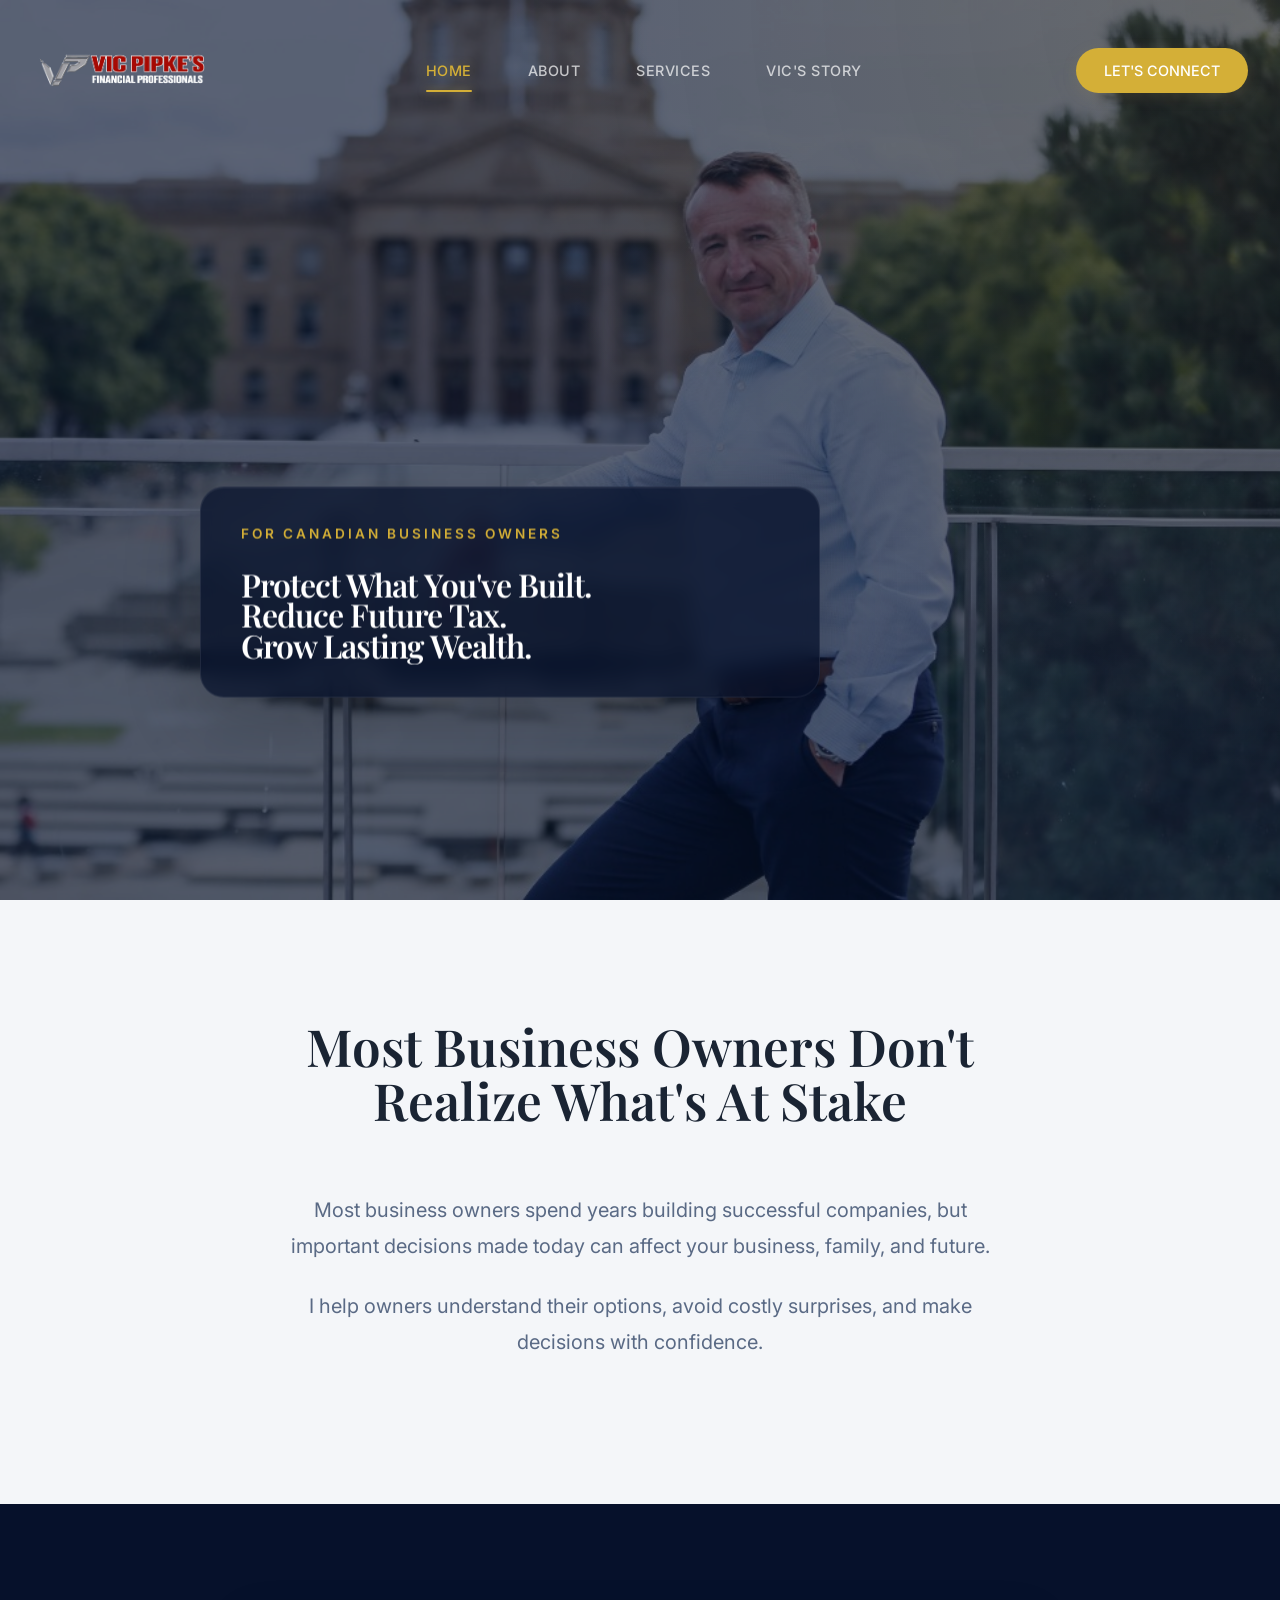
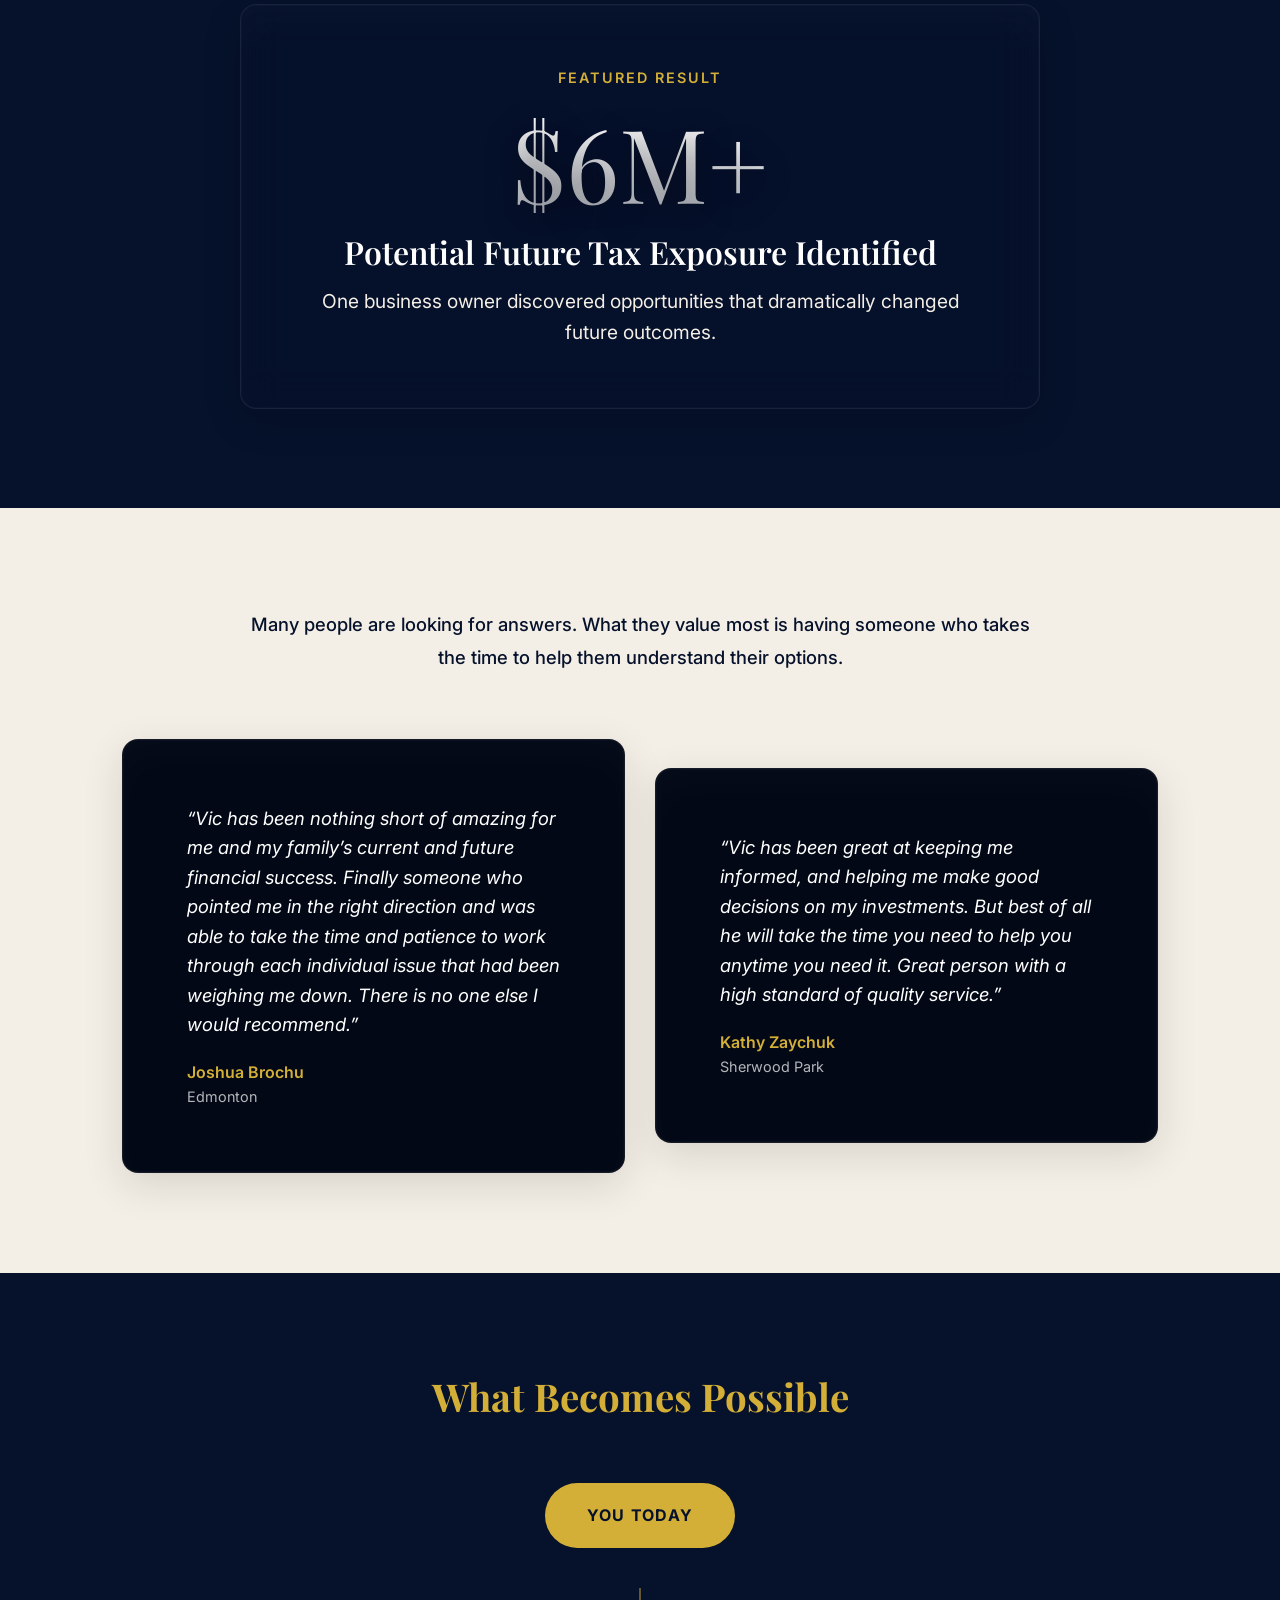
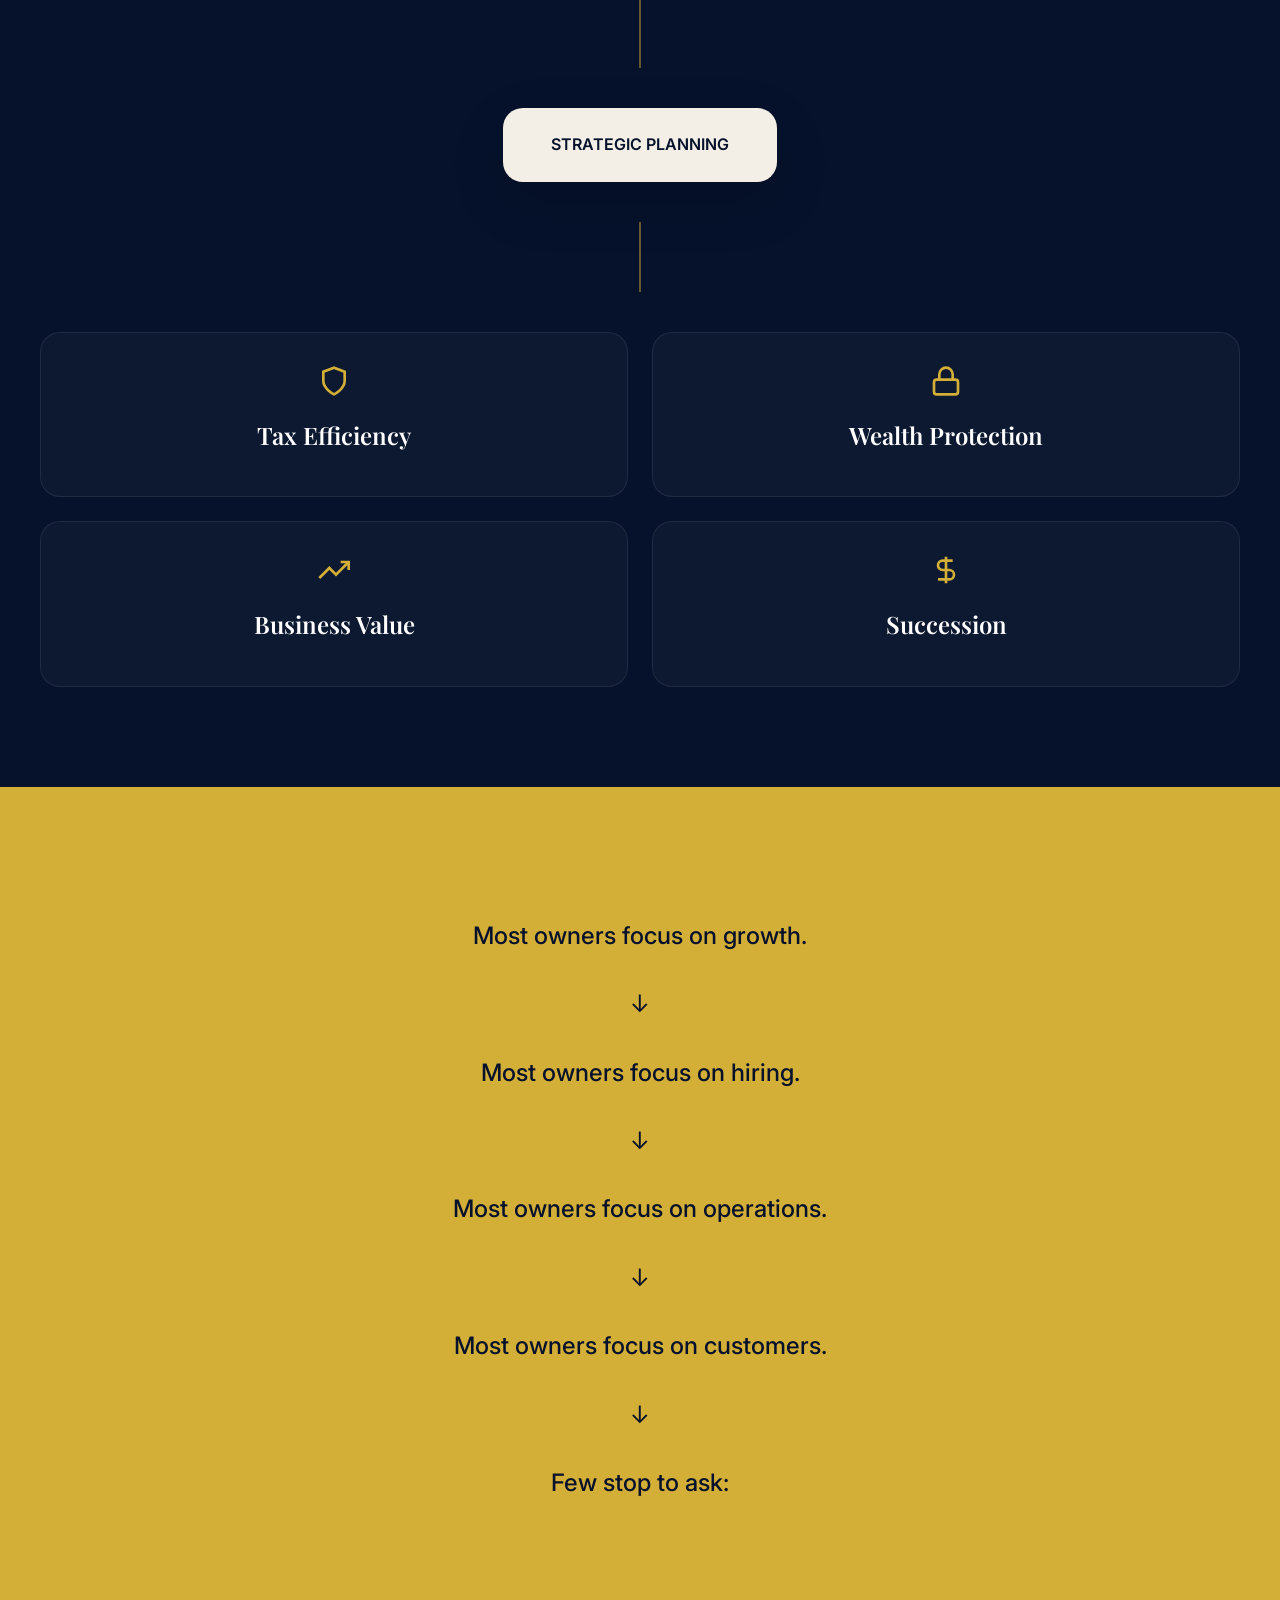
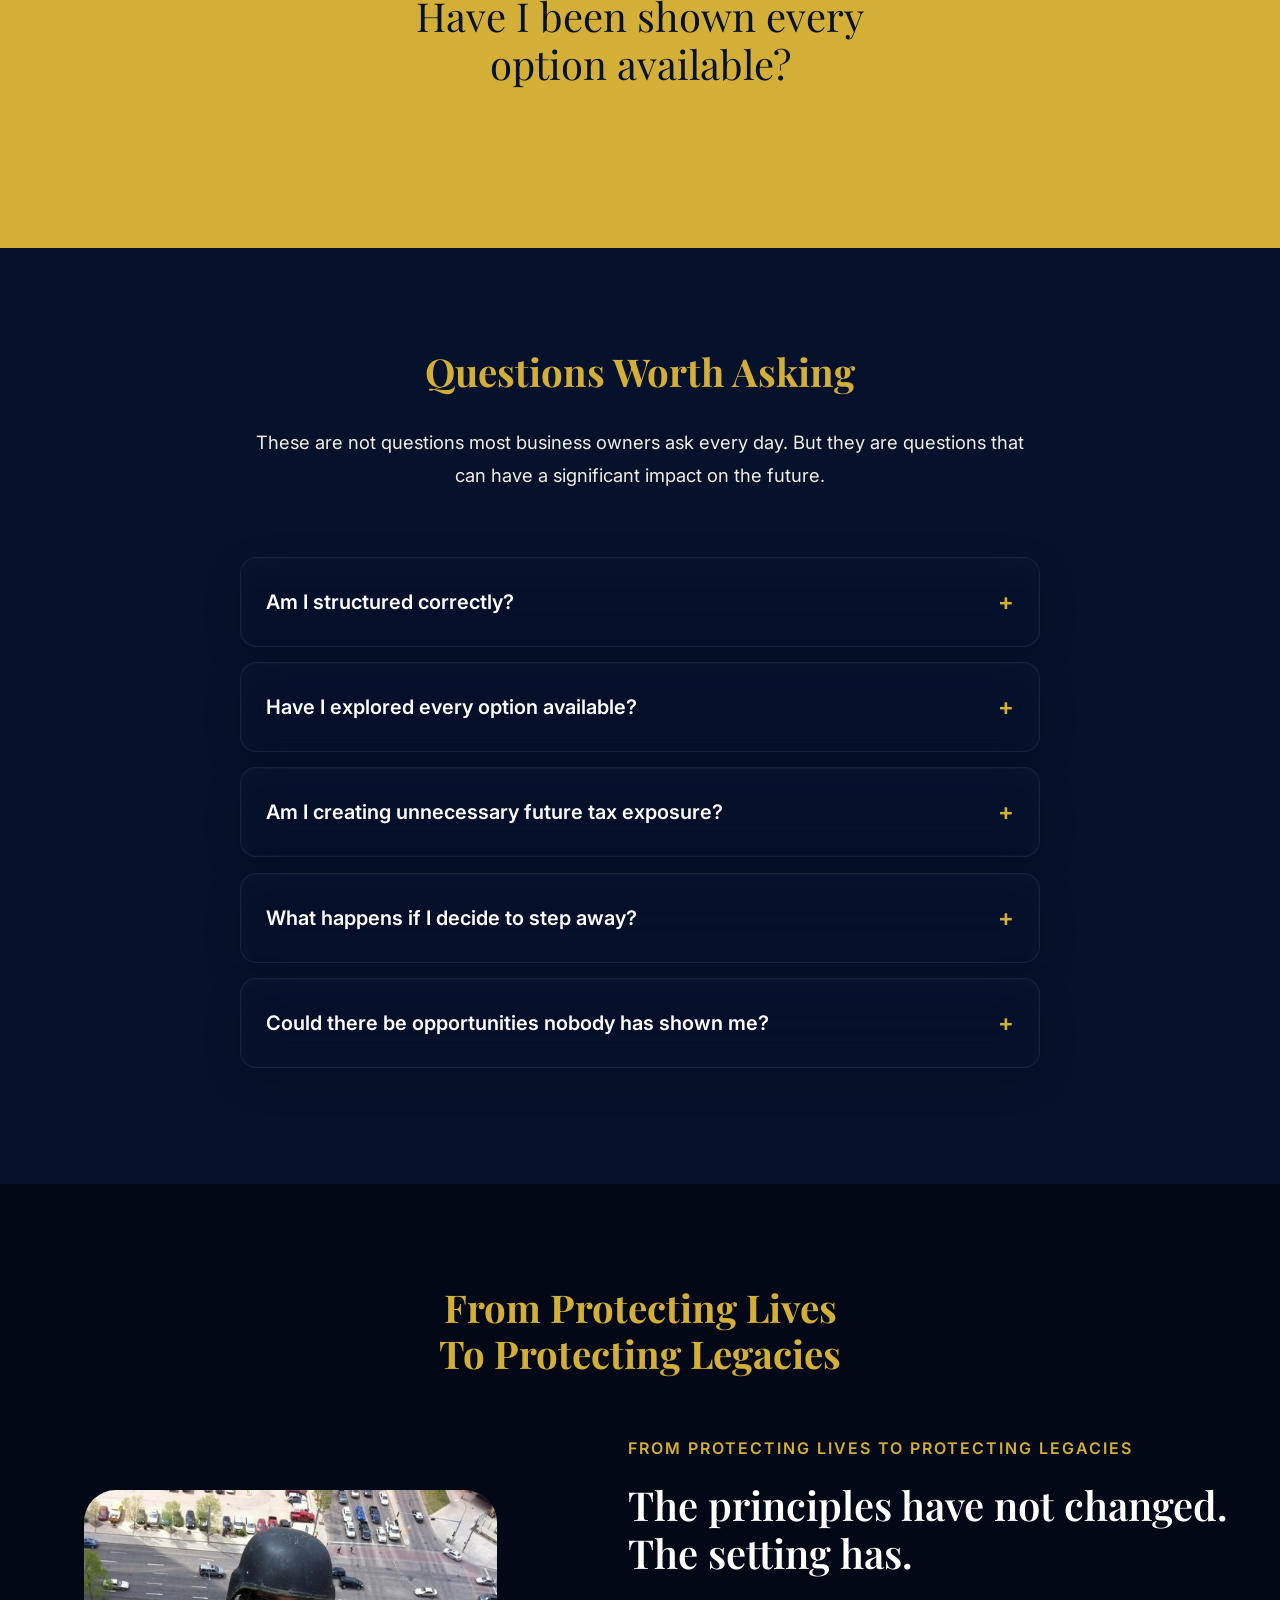
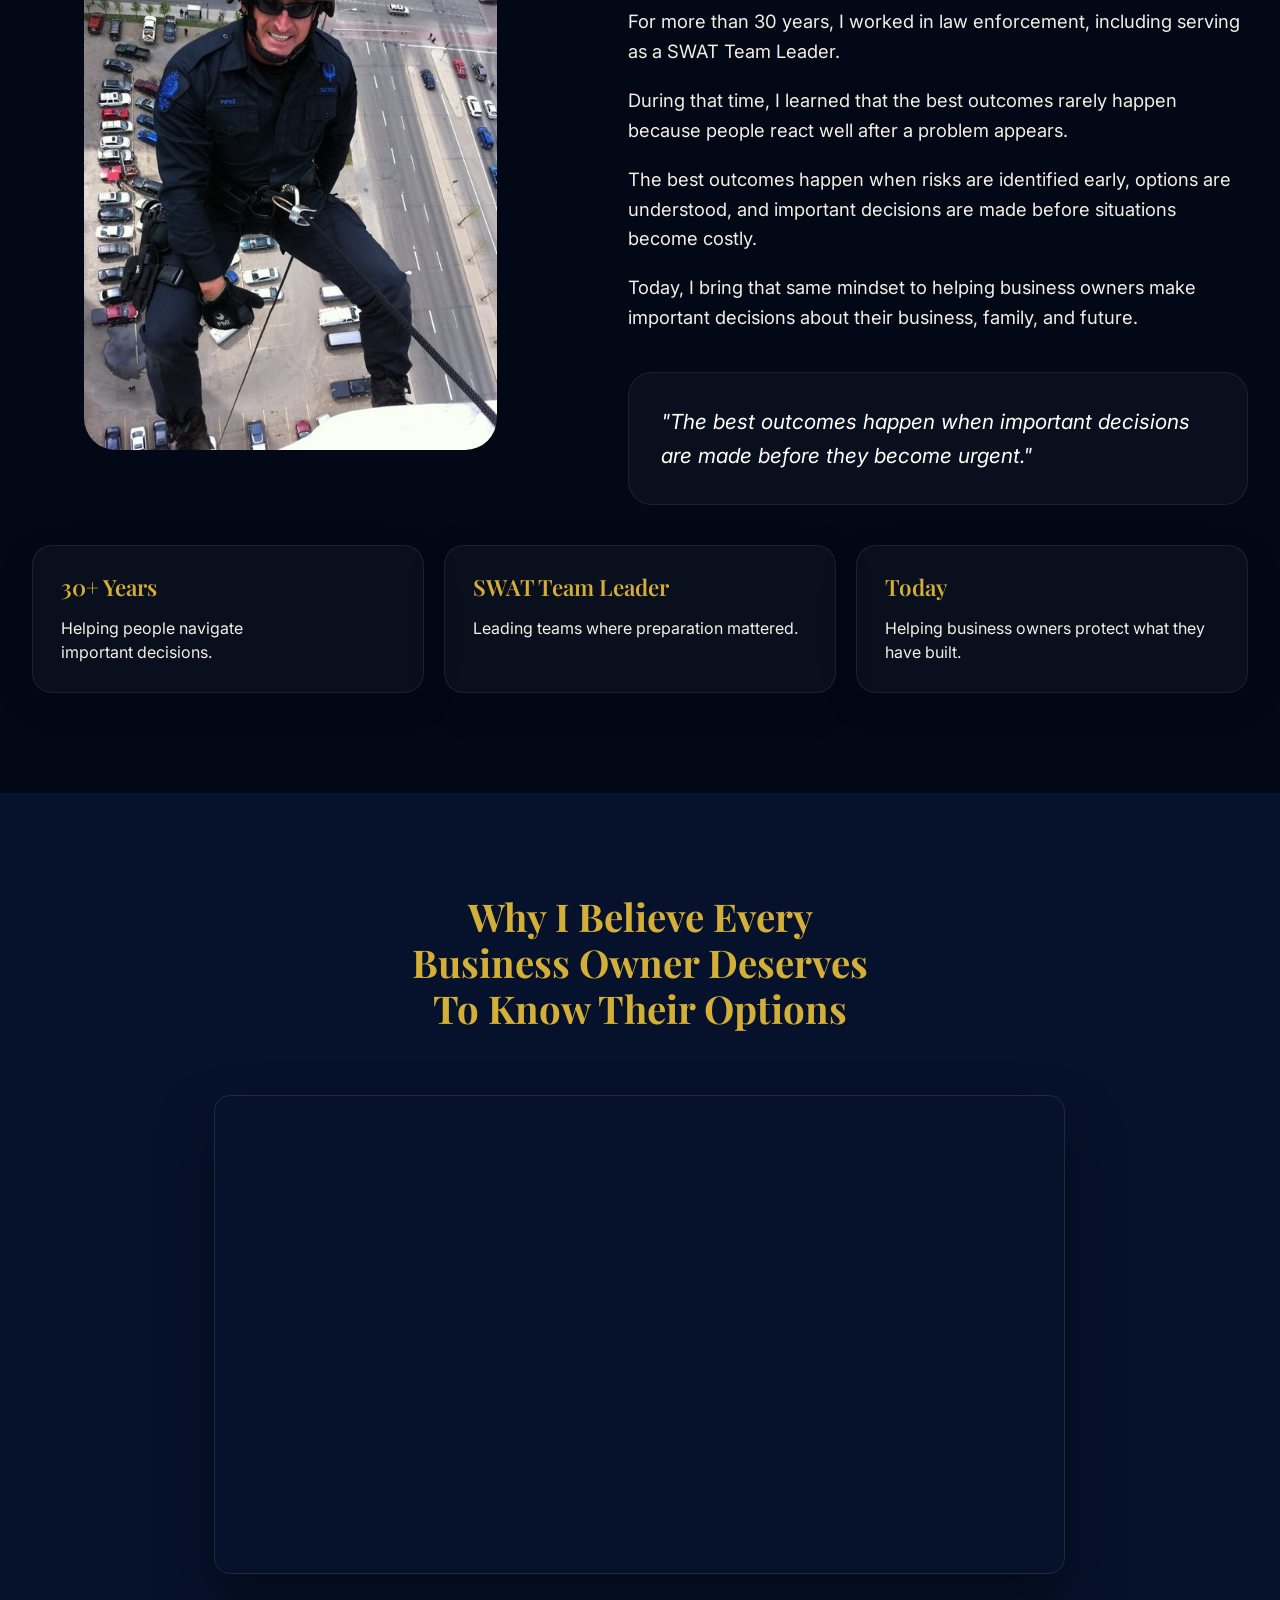
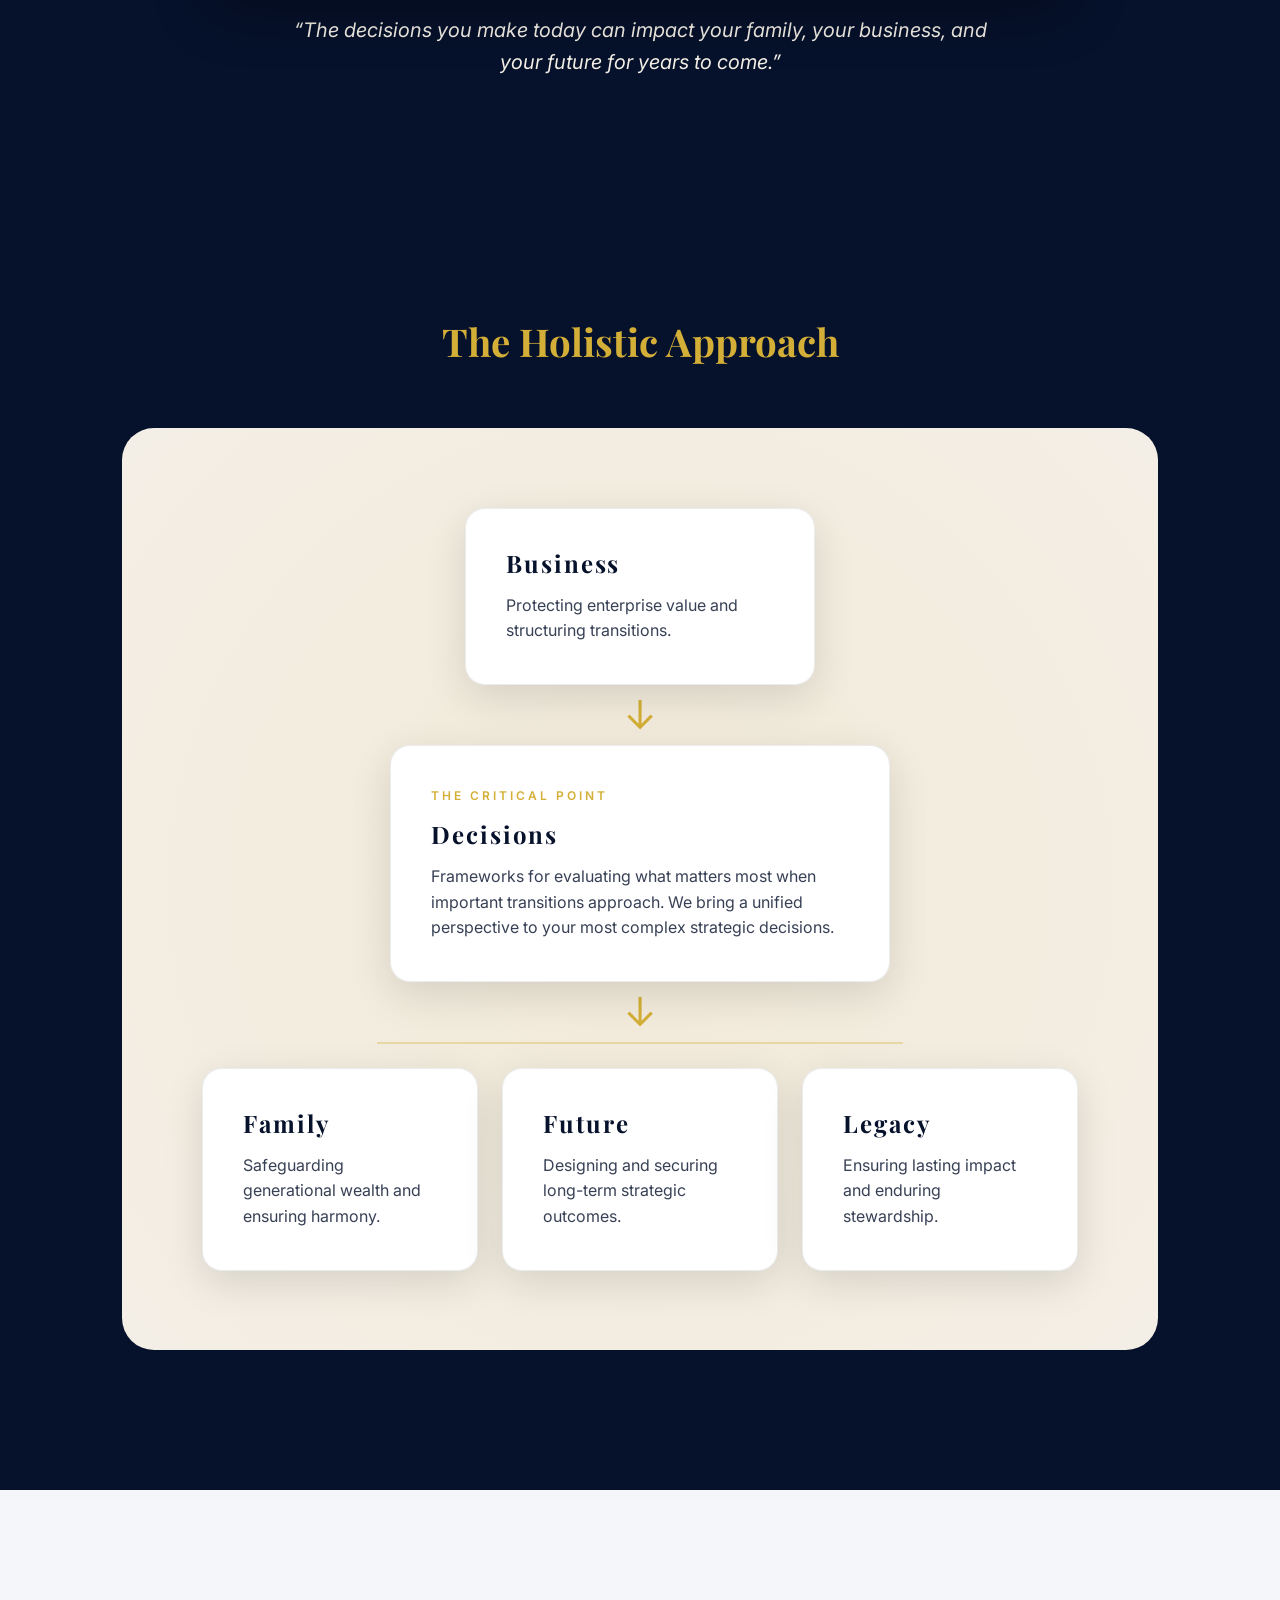
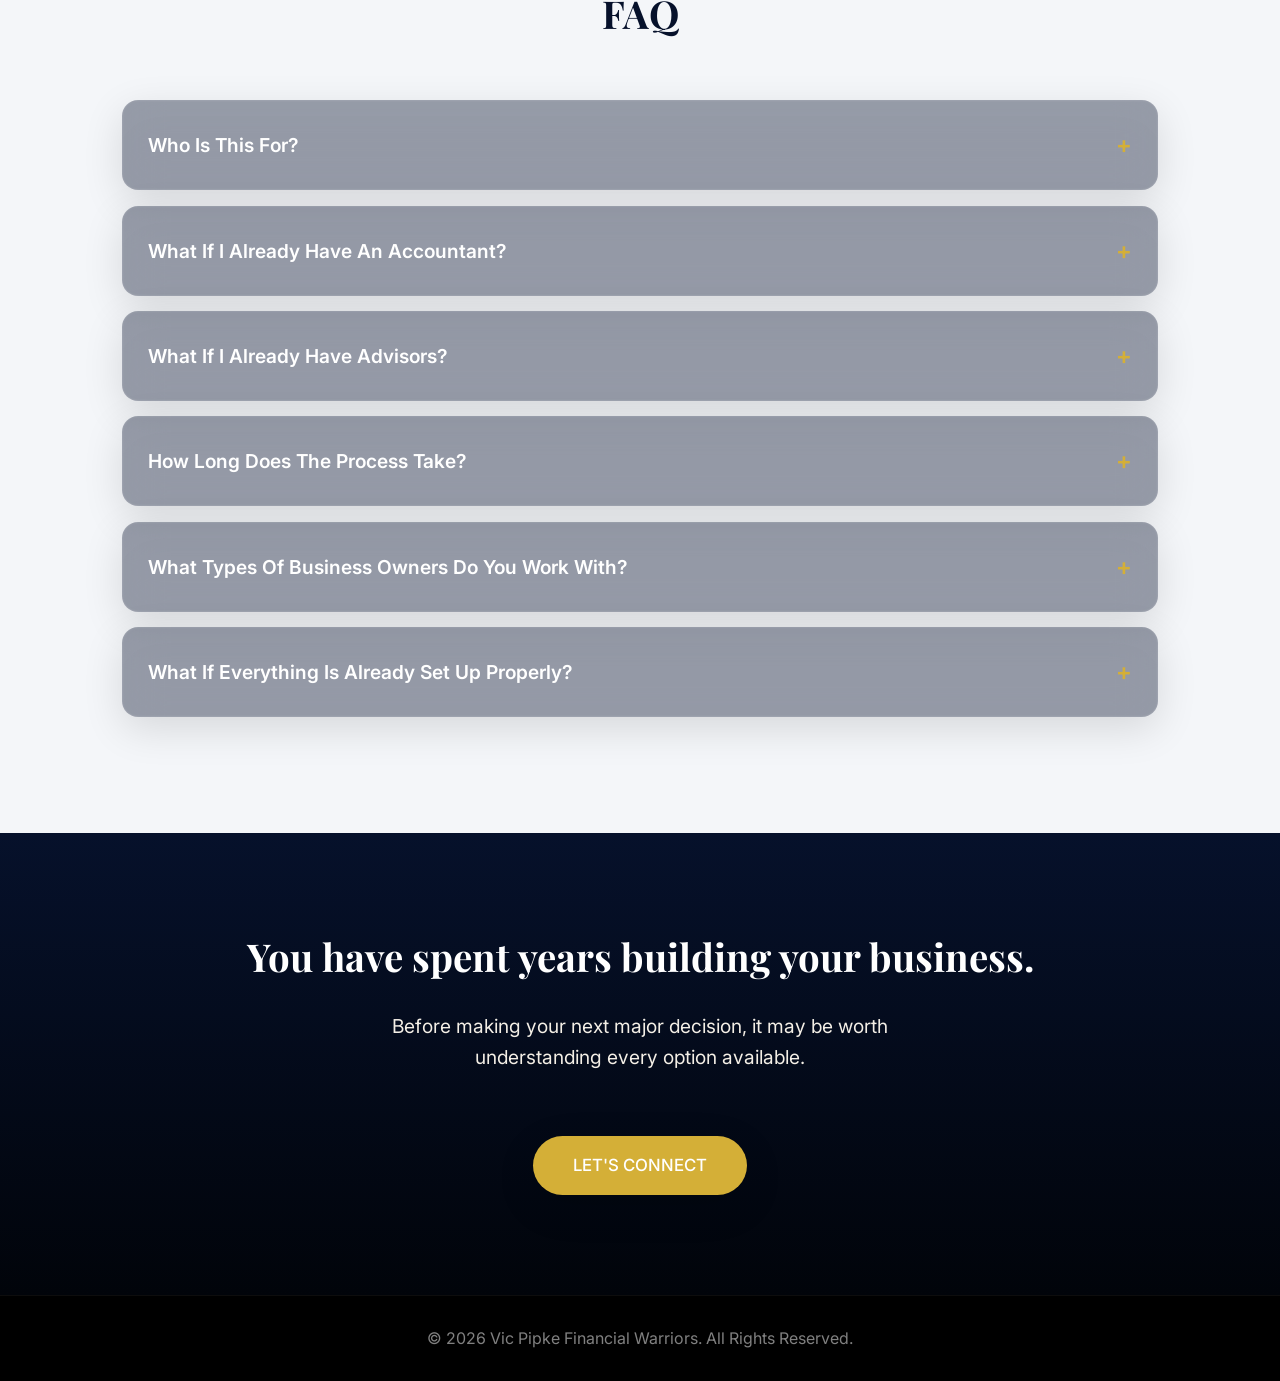
<file: index.html>
<!DOCTYPE html>
<html lang="en">
<head>
  <meta charset="UTF-8">
  <meta name="viewport" content="width=device-width, initial-scale=1.0">
  
  <!-- Primary Metadata -->
  <title>Vic Pipke | Trusted Advisor For Business Owners</title>
  <meta name="description" content="Vic Pipke helps business owners uncover hidden opportunities, understand their options, and make important decisions about taxes, succession, and family legacies before problems become expensive.">
  <meta name="author" content="Vic Pipke">
  <link rel="canonical" href="https://www.vicpipkefinancialwarriors.com/" />
  
  <!-- Open Graph / Facebook -->
  <meta property="og:type" content="website">
  <meta property="og:url" content="https://www.vicpipkefinancialwarriors.com/">
  <meta property="og:title" content="Vic Pipke | Trusted Advisor For Business Owners">
  <meta property="og:description" content="Vic Pipke helps business owners uncover hidden opportunities, understand their options, and make important decisions about taxes, succession, and family legacies before problems become expensive.">
  <meta property="og:image" content="https://www.vicpipkefinancialwarriors.com/assets/images/Vicpic.png">

  <!-- Twitter / X -->
  <meta property="twitter:card" content="summary_large_image">
  <meta property="twitter:url" content="https://www.vicpipkefinancialwarriors.com/">
  <meta property="twitter:title" content="Vic Pipke | Trusted Advisor For Business Owners">
  <meta property="twitter:description" content="Vic Pipke helps business owners uncover hidden opportunities, understand their options, and make important decisions about taxes, succession, and family legacies before problems become expensive.">
  <meta property="twitter:image" content="https://www.vicpipkefinancialwarriors.com/assets/images/Vicpic.png">

  <!-- CSS -->
  <link rel="stylesheet" href="assets/css/styles.css">
  
  <!-- Fonts -->
  <link rel="preconnect" href="https://fonts.googleapis.com">
  <link rel="preconnect" href="https://fonts.gstatic.com" crossorigin>
  <link href="https://fonts.googleapis.com/css2?family=Playfair+Display:wght@400;500;600;700&family=Inter:wght@300;400;500;600&display=swap" rel="stylesheet">
  
  <!-- Schema.org JSON-LD -->
  <script type="application/ld+json">
  {
    "@context": "https://schema.org",
    "@graph": [
      {
        "@type": "Person",
        "@id": "https://www.vicpipkefinancialwarriors.com/#vicpipke",
        "name": "Vic Pipke",
        "jobTitle": "Trusted Advisor For Business Owners",
        "description": "Strategic Planning Advisor helping business owners uncover hidden opportunities, optimize tax efficiency, and plan for business succession.",
        "image": "https://www.vicpipkefinancialwarriors.com/assets/images/Vicpic.png",
        "url": "https://www.vicpipkefinancialwarriors.com/"
      },
      {
        "@type": "Organization",
        "@id": "https://www.vicpipkefinancialwarriors.com/#organization",
        "name": "Vic Pipke Financial Warriors",
        "founder": {"@id": "https://www.vicpipkefinancialwarriors.com/#vicpipke"},
        "url": "https://www.vicpipkefinancialwarriors.com/",
        "logo": "https://www.vicpipkefinancialwarriors.com/assets/images/logo.png"
      },
      {
        "@type": "WebSite",
        "@id": "https://www.vicpipkefinancialwarriors.com/#website",
        "url": "https://www.vicpipkefinancialwarriors.com/",
        "name": "Vic Pipke | Trusted Advisor For Business Owners",
        "publisher": {"@id": "https://www.vicpipkefinancialwarriors.com/#organization"}
      },
      {
        "@type": "WebPage",
        "@id": "https://www.vicpipkefinancialwarriors.com/#webpage",
        "url": "https://www.vicpipkefinancialwarriors.com/",
        "name": "Vic Pipke | Trusted Advisor For Business Owners",
        "isPartOf": {"@id": "https://www.vicpipkefinancialwarriors.com/#website"},
        "about": {"@id": "https://www.vicpipkefinancialwarriors.com/#vicpipke"}
      },
      {
        "@type": "FAQPage",
        "@id": "https://www.vicpipkefinancialwarriors.com/#faq",
        "mainEntity": [
          {
            "@type": "Question",
            "name": "Who Is This For?",
            "acceptedAnswer": {
              "@type": "Answer",
              "text": "This is for Canadian business owners looking to uncover hidden opportunities, optimize their structure, and make better long-term decisions."
            }
          },
          {
            "@type": "Question",
            "name": "Do I Need To Be Preparing To Sell My Business?",
            "acceptedAnswer": {
              "@type": "Answer",
              "text": "No. While business exit planning is a core area we look at, we also focus on tax efficiency, succession, and wealth preservation for business owners who plan to continue running their company."
            }
          },
          {
            "@type": "Question",
            "name": "What If I Already Have An Accountant?",
            "acceptedAnswer": {
              "@type": "Answer",
              "text": "We work collaboratively with your existing professionals. We provide strategic oversight that often uncovers options outside of standard compliance accounting."
            }
          },
          {
            "@type": "Question",
            "name": "What If I Already Have Advisors?",
            "acceptedAnswer": {
              "@type": "Answer",
              "text": "Many of our clients already have advisors. Our Hidden Opportunity Review™ provides a second set of eyes to ensure no gaps or missed opportunities exist."
            }

          },
          {
            "@type": "Question",
            "name": "How Long Does The Process Take?",
            "acceptedAnswer": {
              "@type": "Answer",
              "text": "The initial conversation typically takes 30-45 minutes. From there, the timeline depends on the complexity of your situation and what opportunities we uncover."
            }
          },
          {
            "@type": "Question",
            "name": "What Types Of Business Owners Do You Work With?",
            "acceptedAnswer": {
              "@type": "Answer",
              "text": "We work with successful Canadian business owners across various industries, including construction, manufacturing, professional practices, and family-owned enterprises. Note: We strongly recommended that the businesses we work with have retained earnings to fully benefit from our services"
            }
          },
          {
            "@type": "Question",
            "name": "What If Everything Is Already Set Up Properly?",
            "acceptedAnswer": {
              "@type": "Answer",
              "text": "Then you will leave the conversation with the peace of mind and confidence that everything is on track and you are not missing any important options."
            }
          }
        ]
      }
    ]
  }
  </script>
</head>
<body>

  <!-- Navigation -->
  <header class="site-header">
    <div class="nav-container">
      <div class="nav-logo">
        <a href="#hero">
          <img src="assets/images/vic-pipke-logo.png" alt="Vic Pipke's Financial Professionals Logo">
        </a>
      </div>
      <div class="nav-links-wrapper desktop-nav">
        <div class="nav-active-indicator"></div>
        <ul class="nav-links">
          <li><a href="#hero" class="nav-link">HOME</a></li>
          <li><a href="about.html" class="nav-link">ABOUT</a></li>
          <li><a href="services.html" class="nav-link">SERVICES</a></li>
          <li><a href="#story" class="nav-link">VIC'S STORY</a></li>
        </ul>
      </div>
      <div class="nav-controls">
        <div class="nav-cta">
          <a href="https://calendly.com/vp--22/qualifying-call" target="_blank" rel="noopener noreferrer" class="button-primary"><span class="btn-text">LET'S CONNECT</span><div class="btn-sweep"></div></a>
        </div>
        <button class="mobile-menu-toggle" aria-label="Toggle menu" aria-expanded="false">
          <span class="hamburger-line"></span>
          <span class="hamburger-line"></span>
          <span class="hamburger-line"></span>
        </button>
      </div>
    </div>
    <div class="nav-progress-indicator"></div>

    <div class="mobile-menu" aria-hidden="true">
      <ul class="mobile-nav-links">
        <li><a href="#hero" class="mobile-nav-link">HOME</a></li>
        <li><a href="about.html" class="mobile-nav-link">ABOUT</a></li>
        <li><a href="services.html" class="mobile-nav-link">SERVICES</a></li>
        <li><a href="#story" class="mobile-nav-link">VIC'S STORY</a></li>
      </ul>
    </div>
  </header>

  <main>
    <!-- Section 1: Hero -->
    <section id="hero" class="hero-section" aria-label="Hero Section">
      <div class="hero-background">
        <!-- The legislature image is loaded via CSS or inline styles here -->
        <img src="assets/images/hero-legislature.jpg" alt="Vic Pipke at the Legislature" class="hero-bg-img" fetchpriority="high">
        <div class="hero-overlay"></div>
      </div>
      <div class="hero-content-container">
        <div class="hero-glass-panel">
          <span class="hero-eyebrow">FOR CANADIAN BUSINESS OWNERS</span>
          <h1 class="hero-headline">Protect What You've Built.<br>Reduce Future Tax.<br>Grow Lasting Wealth.</h1>
        </div>
      </div>
    </section>

    <!-- Section 1.5: Introduction -->
    <section id="introduction" class="introduction-section" aria-label="Introduction">
      <div class="container introduction-content">
        <h2 class="introduction-headline">Most Business Owners Don't Realize What's At Stake</h2>
        <p class="introduction-body">Most business owners spend years building successful companies, but important decisions made today can affect your business, family, and future.</p>
        <p class="introduction-body">I help owners understand their options, avoid costly surprises, and make decisions with confidence.</p>
      </div>
    </section>

    <!-- Chapter 3: Featured Result -->
    <section id="case-study" class="featured-case-study section-padding reveal-up" aria-label="Featured Case Study">
      <div class="container">
        <div class="premium-feature-card glass-card">
          <div class="feature-card-content">
            <span class="feature-eyebrow">FEATURED RESULT</span>
            <div class="feature-massive-stat">$6M+</div>
            <h2 class="feature-headline">Potential Future Tax Exposure Identified</h2>
            <p class="feature-body">One business owner discovered opportunities that dramatically changed future outcomes.</p>
          </div>
        </div>
      </div>
    </section>

    <!-- Chapter 4: Client Experiences -->
    <section id="client-experiences" class="client-experiences section-padding reveal-up" aria-label="Client Experiences">
      <div class="container" style="position: relative; z-index: 2;">
        <div class="section-header">
          <p class="section-subheading" style="color: #06112B; font-weight: 500;">Many people are looking for answers. What they value most is having someone who takes the time to help them understand their options.</p>
        </div>
        
        <div class="floating-deck">
          <article class="floating-card glass-card">
            <blockquote>
              <p>“Vic has been nothing short of amazing for me and my family’s current and future financial success. Finally someone who pointed me in the right direction and was able to take the time and patience to work through each individual issue that had been weighing me down. There is no one else I would recommend.”</p>
            </blockquote>
            <div class="reviewer-info">
              <p class="reviewer-name">Joshua Brochu</p>
              <p class="reviewer-location">Edmonton</p>
            </div>
          </article>
          
          <article class="floating-card glass-card">
            <blockquote>
              <p>“Vic has been great at keeping me informed, and helping me make good decisions on my investments. But best of all he will take the time you need to help you anytime you need it. Great person with a high standard of quality service.”</p>
            </blockquote>
            <div class="reviewer-info">
              <p class="reviewer-name">Kathy Zaychuk</p>
              <p class="reviewer-location">Sherwood Park</p>
            </div>
          </article>
        </div>
      </div>
    </section>


    <!-- Chapter 5: What Becomes Possible -->
    <section id="opportunities" class="what-becomes-possible section-padding reveal-up" aria-label="What Becomes Possible">
      <div class="container">
        <div class="section-header">
          <h2 class="section-heading" style="color: var(--color-primary);">What Becomes Possible</h2>
        </div>
        
        <div class="opportunity-framework">
          
          <div class="framework-origin">YOU TODAY</div>
          
          <div class="framework-connector"></div>
          
          <div class="framework-hub">STRATEGIC PLANNING</div>
          
          <div class="framework-connector-large"></div>
          
          <div class="outcome-grid">
            <div class="outcome-card">
              <svg class="outcome-icon" viewBox="0 0 24 24" fill="none" stroke="currentColor" stroke-width="2"><path d="M12 22s8-4 8-10V5l-8-3-8 3v7c0 6 8 10 8 10z"></path></svg>
              <h3 class="feature-headline">Tax Efficiency</h3>
            </div>
            <div class="outcome-card">
              <svg class="outcome-icon" viewBox="0 0 24 24" fill="none" stroke="currentColor" stroke-width="2"><rect x="3" y="11" width="18" height="11" rx="2" ry="2"></rect><path d="M7 11V7a5 5 0 0110 0v4"></path></svg>
              <h3 class="feature-headline">Wealth Protection</h3>
            </div>
            <div class="outcome-card">
              <svg class="outcome-icon" viewBox="0 0 24 24" fill="none" stroke="currentColor" stroke-width="2"><polyline points="23 6 13.5 15.5 8.5 10.5 1 18"></polyline><polyline points="17 6 23 6 23 12"></polyline></svg>
              <h3 class="feature-headline">Business Value</h3>
            </div>
            <div class="outcome-card">
              <svg class="outcome-icon" viewBox="0 0 24 24" fill="none" stroke="currentColor" stroke-width="2"><path d="M12 2v20M17 5H9.5a3.5 3.5 0 000 7h5a3.5 3.5 0 010 7H6"></path></svg>
              <h3 class="feature-headline">Succession</h3>
            </div>
          </div>
          
        </div>
      </div>
    </section>

    <!-- Chapter 6: The Cost of Not Knowing -->
    <section id="mistakes" class="expensive-mistakes section-padding scroll-storytelling" aria-label="The Cost of Not Knowing">
      <div class="container">
        <div class="scroll-story">
          <p class="story-step reveal-up">Most owners focus on growth.</p>
          <div class="story-arrow reveal-up">↓</div>
          <p class="story-step reveal-up">Most owners focus on hiring.</p>
          <div class="story-arrow reveal-up">↓</div>
          <p class="story-step reveal-up">Most owners focus on operations.</p>
          <div class="story-arrow reveal-up">↓</div>
          <p class="story-step reveal-up">Most owners focus on customers.</p>
          <div class="story-arrow reveal-up">↓</div>
          <p class="story-step reveal-up">Few stop to ask:</p>
          <p class="story-climax highlight-question reveal-up">Have I been shown every option available?</p>
        </div>
      </div>
    </section>

    <!-- Chapter 8: Questions Worth Asking -->
    <section id="questions" class="questions-worth-asking section-padding reveal-up" aria-label="Interactive Assessment">
      <div class="container">
        <div class="section-header">
          <h2 class="section-heading" style="color: var(--color-primary);">Questions Worth Asking</h2>
          <p class="section-subheading">These are not questions most business owners ask every day. But they are questions that can have a significant impact on the future.</p>
        </div>
        
        <div class="interactive-assessment">
          <details class="assessment-card glass-card">
            <summary>Am I structured correctly?</summary>
            <div class="assessment-answer">Understanding your current entity structure ensures maximum protection and tax efficiency for your unique situation.</div>
          </details>
          <details class="assessment-card glass-card">
            <summary>Have I explored every option available?</summary>
            <div class="assessment-answer">Many owners miss out on advanced planning opportunities simply because no one took the time to show them.</div>
          </details>
          <details class="assessment-card glass-card">
            <summary>Am I creating unnecessary future tax exposure?</summary>
            <div class="assessment-answer">Decisions made today compound over time. A proactive review can identify potential millions in future tax exposure.</div>
          </details>
          <details class="assessment-card glass-card">
            <summary>What happens if I decide to step away?</summary>
            <div class="assessment-answer">Whether selling, passing to family, or retiring, the transition should be planned years in advance to protect your legacy.</div>
          </details>
          <details class="assessment-card glass-card">
            <summary>Could there be opportunities nobody has shown me?</summary>
            <div class="assessment-answer">The simple truth is yes. A fresh perspective often uncovers what was previously overlooked.</div>
          </details>
        </div>
      </div>
    </section>

    <!-- Chapter 9: Vic's Story -->
    <section id="story" class="story-section section-padding reveal-up" aria-label="Vic's Story">
      <div class="container story-container">
        <div class="section-header text-center" style="margin-bottom: 60px;">
          <h2 class="section-heading" style="color: var(--color-primary);">From Protecting Lives To Protecting Legacies</h2>
        </div>
        <div class="story-grid">
          
          <div class="story-image-column">
            <img src="assets/images/vic_swat_hero.jpg" alt="Vic Pipke" class="story-image">
          </div>
          
          <div class="story-content-column">
            <span class="story-kicker">FROM PROTECTING LIVES TO PROTECTING LEGACIES</span>
            <h3 class="story-main-heading">The principles have not changed.<br>The setting has.</h3>
            
            <div class="story-body">
              <p>For more than 30 years, I worked in law enforcement, including serving as a SWAT Team Leader.</p>
              <p>During that time, I learned that the best outcomes rarely happen because people react well after a problem appears.</p>
              <p>The best outcomes happen when risks are identified early, options are understood, and important decisions are made before situations become costly.</p>
              <p>Today, I bring that same mindset to helping business owners make important decisions about their business, family, and future.</p>
            </div>
            
            <div class="story-highlight-panel">
              <p>"The best outcomes happen when important decisions are made before they become urgent."</p>
            </div>
            
          </div>
          
        </div>
        
        <div class="story-highlights">
          <div class="story-card">
            <h4 class="card-title">30+ Years</h4>
            <p class="card-desc">Helping people navigate important decisions.</p>
          </div>
          <div class="story-card">
            <h4 class="card-title">SWAT Team Leader</h4>
            <p class="card-desc">Leading teams where preparation mattered.</p>
          </div>
          <div class="story-card">
            <h4 class="card-title">Today</h4>
            <p class="card-desc">Helping business owners protect what they have built.</p>
          </div>
        </div>
        
      </div>
    </section>

    <!-- Chapter 10: Video Section -->
    <section id="video-feature" class="video-feature section-padding reveal-up" aria-label="Video Feature">
      <div class="container" style="max-width: 1400px;">
        <div class="section-header">
          <h2 class="section-heading" style="color: var(--color-primary);">Why I Believe Every Business Owner Deserves To Know Their Options</h2>
        </div>
        
        <div class="cinematic-video-wrapper">
          <iframe src="https://player.vimeo.com/video/500239601?h=d54e4c9e82" width="100%" height="100%" frameborder="0" allow="autoplay; fullscreen; picture-in-picture" allowfullscreen title="Vic Pipke Story"></iframe>
        </div>
        
        <div class="video-supporting-statement text-center">
          <p>“The decisions you make today can impact your family, your business, and your future for years to come.”</p>
        </div>
      </div>
    </section>

    <!-- Chapter 12: The Proprietary Framework -->
    <section id="insights" class="framework-section reveal-up" aria-label="Proprietary Framework">
      <div class="container">
        <div class="section-header">
          <h2 class="section-heading" style="color: var(--color-primary);">The Holistic Approach</h2>
        </div>
        
        <div class="framework-wrapper">
          <div class="framework-graphic">
            
            <div class="framework-row">
              <div class="framework-card">
                <h3>Business</h3>
                <p>Protecting enterprise value and structuring transitions.</p>
              </div>
            </div>
            
            <div class="arrow">↓</div>
            
            <div class="framework-row">
              <div class="framework-card feature-decision">
                <div class="card-kicker" style="color: var(--color-primary); font-size: 0.75rem; letter-spacing: 3px; font-weight: 600; margin-bottom: 15px;">THE CRITICAL POINT</div>
                <h3>Decisions</h3>
                <p>Frameworks for evaluating what matters most when important transitions approach. We bring a unified perspective to your most complex strategic decisions.</p>
              </div>
            </div>
            
            <div class="arrow">↓</div>
            <div class="connector-line"></div>
            
            <div class="framework-row multi-card-row">
              <div class="framework-card">
                <h3>Family</h3>
                <p>Safeguarding generational wealth and ensuring harmony.</p>
              </div>
              <div class="framework-card">
                <h3>Future</h3>
                <p>Designing and securing long-term strategic outcomes.</p>
              </div>
              <div class="framework-card">
                <h3>Legacy</h3>
                <p>Ensuring lasting impact and enduring stewardship.</p>
              </div>
            </div>
            
          </div>
        </div>
      </div>
    </section>

    <!-- Chapter 13: FAQ -->
    <section id="faq" class="faq-section section-padding reveal-up" aria-label="Frequently Asked Questions">
      <div class="container">
        <div class="section-header">
          <h2 class="section-heading">FAQ</h2>
        </div>
        <div class="faq-accordion premium-accordion">
          
          <details class="faq-item glass-card">
            <summary>Who Is This For?</summary>
            <div class="faq-answer">
              <p>This is for Canadian business owners looking to uncover hidden opportunities, optimize their structure, and make better long-term decisions.</p>
            </div>
          </details>



          <details class="faq-item glass-card">
            <summary>What If I Already Have An Accountant?</summary>
            <div class="faq-answer">
              <p>We work collaboratively with your existing professionals. We provide strategic oversight that often uncovers options outside of standard compliance accounting.</p>
            </div>
          </details>

          <details class="faq-item glass-card">
            <summary>What If I Already Have Advisors?</summary>
            <div class="faq-answer">
              <p>Many of our clients already have advisors. Our Hidden Opportunity Review™ provides a second set of eyes to ensure no gaps or missed opportunities exist.</p>
            </div>
          </details>

          <details class="faq-item glass-card">
            <summary>How Long Does The Process Take?</summary>
            <div class="faq-answer">
              <p>The initial conversation typically takes 30-45 minutes. From there, the timeline depends on the complexity of your situation and what opportunities we uncover.</p>
            </div>
          </details>

          <details class="faq-item glass-card">
            <summary>What Types Of Business Owners Do You Work With?</summary>
            <div class="faq-answer">
              <p>We work with successful Canadian business owners across various industries, including construction, manufacturing, dentists, real estate, professional practices, and family-owned enterprises. Note: We strongly recommended that the businesses we work with have retained earnings to fully benefit from our services</p>
            </div>
          </details>

          <details class="faq-item glass-card">
            <summary>What If Everything Is Already Set Up Properly?</summary>
            <div class="faq-answer">
              <p>Then you will leave the conversation with the peace of mind and confidence that everything is on track and you are not missing any important options.</p>
            </div>
          </details>

        </div>
      </div>
    </section>

    <!-- Chapter 14: Final CTA -->
    <section id="final-cta" class="final-cta-section section-padding reveal-up" aria-label="Final Call To Action">
      <div class="container">
        <div class="final-cta-content text-center">
          <h2 class="section-heading">You have spent years building your business.</h2>
          <p class="cta-supporting">Before making your next major decision, it may be worth understanding every option available.</p>
          <div class="cta-container-center mt-xl final-cta-wrapper">
            <a href="https://calendly.com/vp--22/qualifying-call" target="_blank" rel="noopener noreferrer" class="button-primary final-cta-btn">LET'S CONNECT</a>
          </div>
        </div>
      </div>
    </section>

  </main>

  <footer class="site-footer">
    <div class="container">
      <p>&copy; 2026 Vic Pipke Financial Warriors. All Rights Reserved.</p>
    </div>
  </footer>

  <script src="assets/js/script.js"></script>
</body>
</html>
</file>
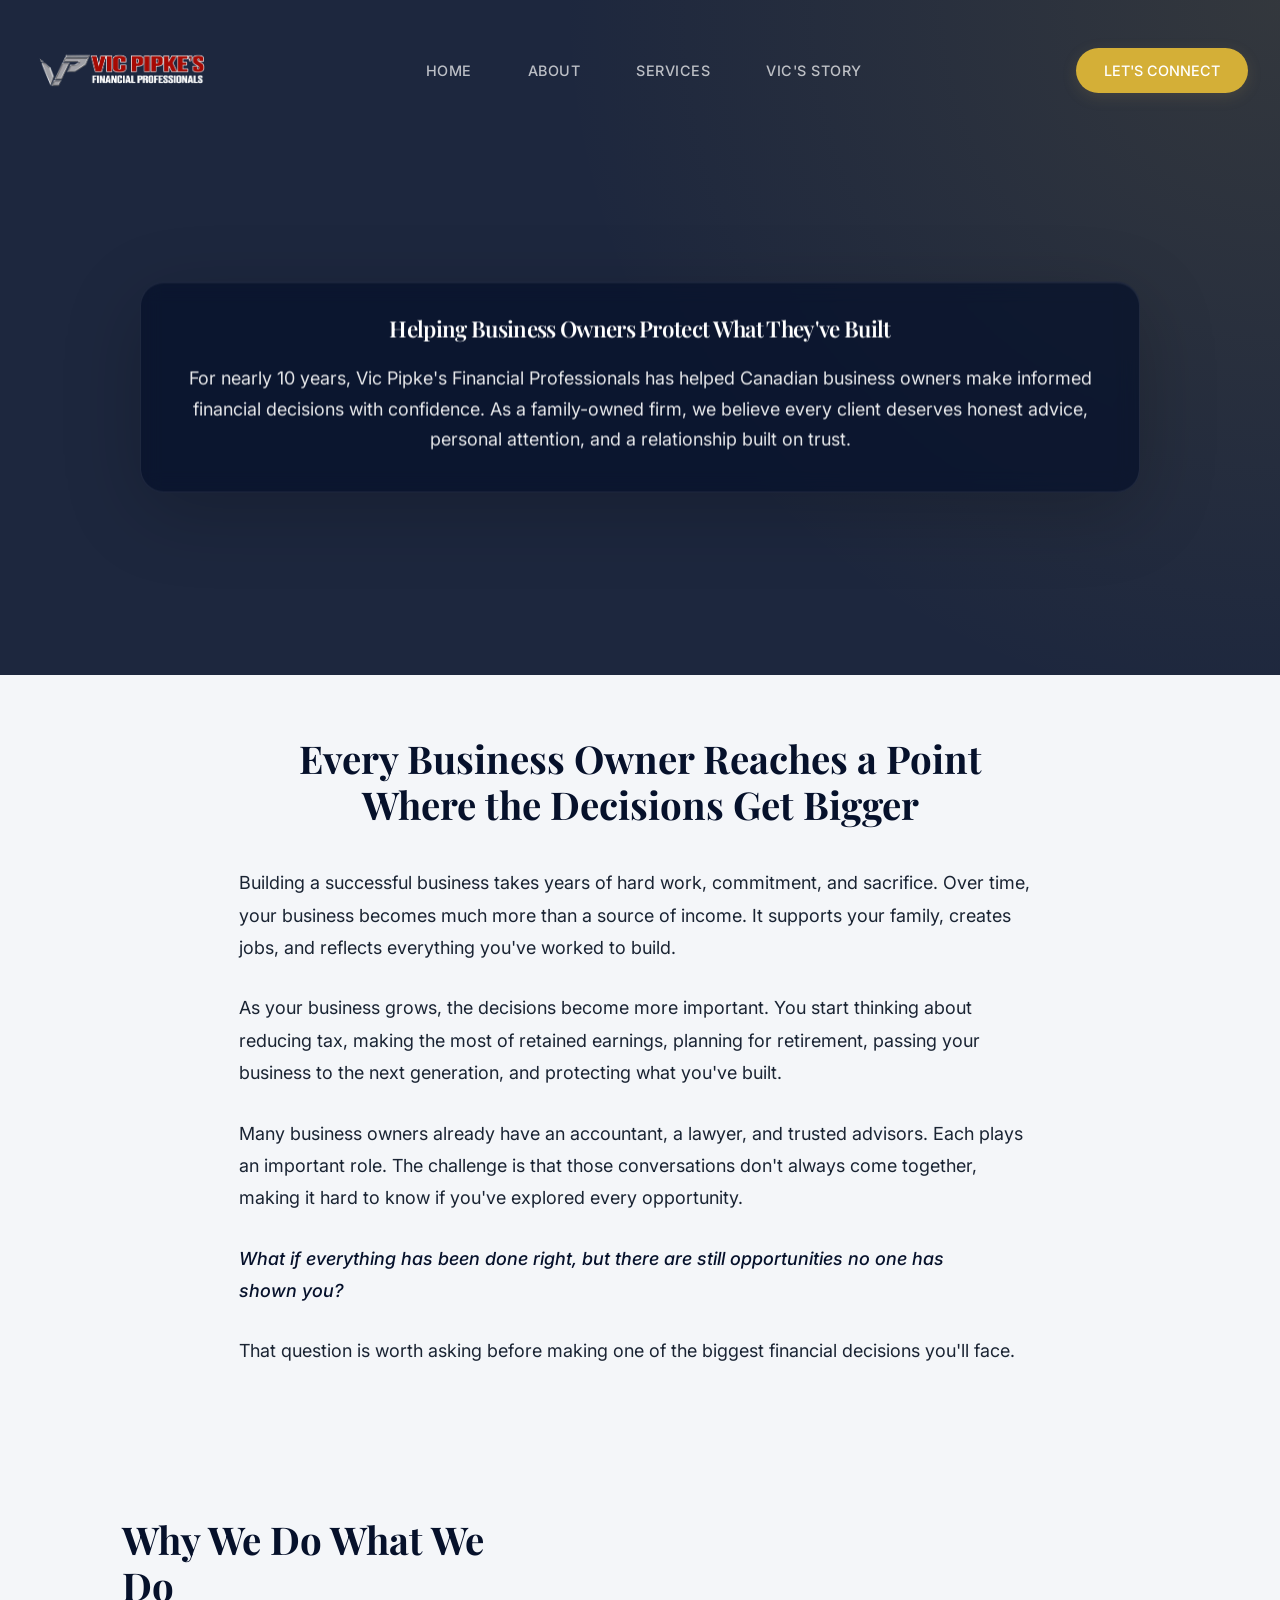
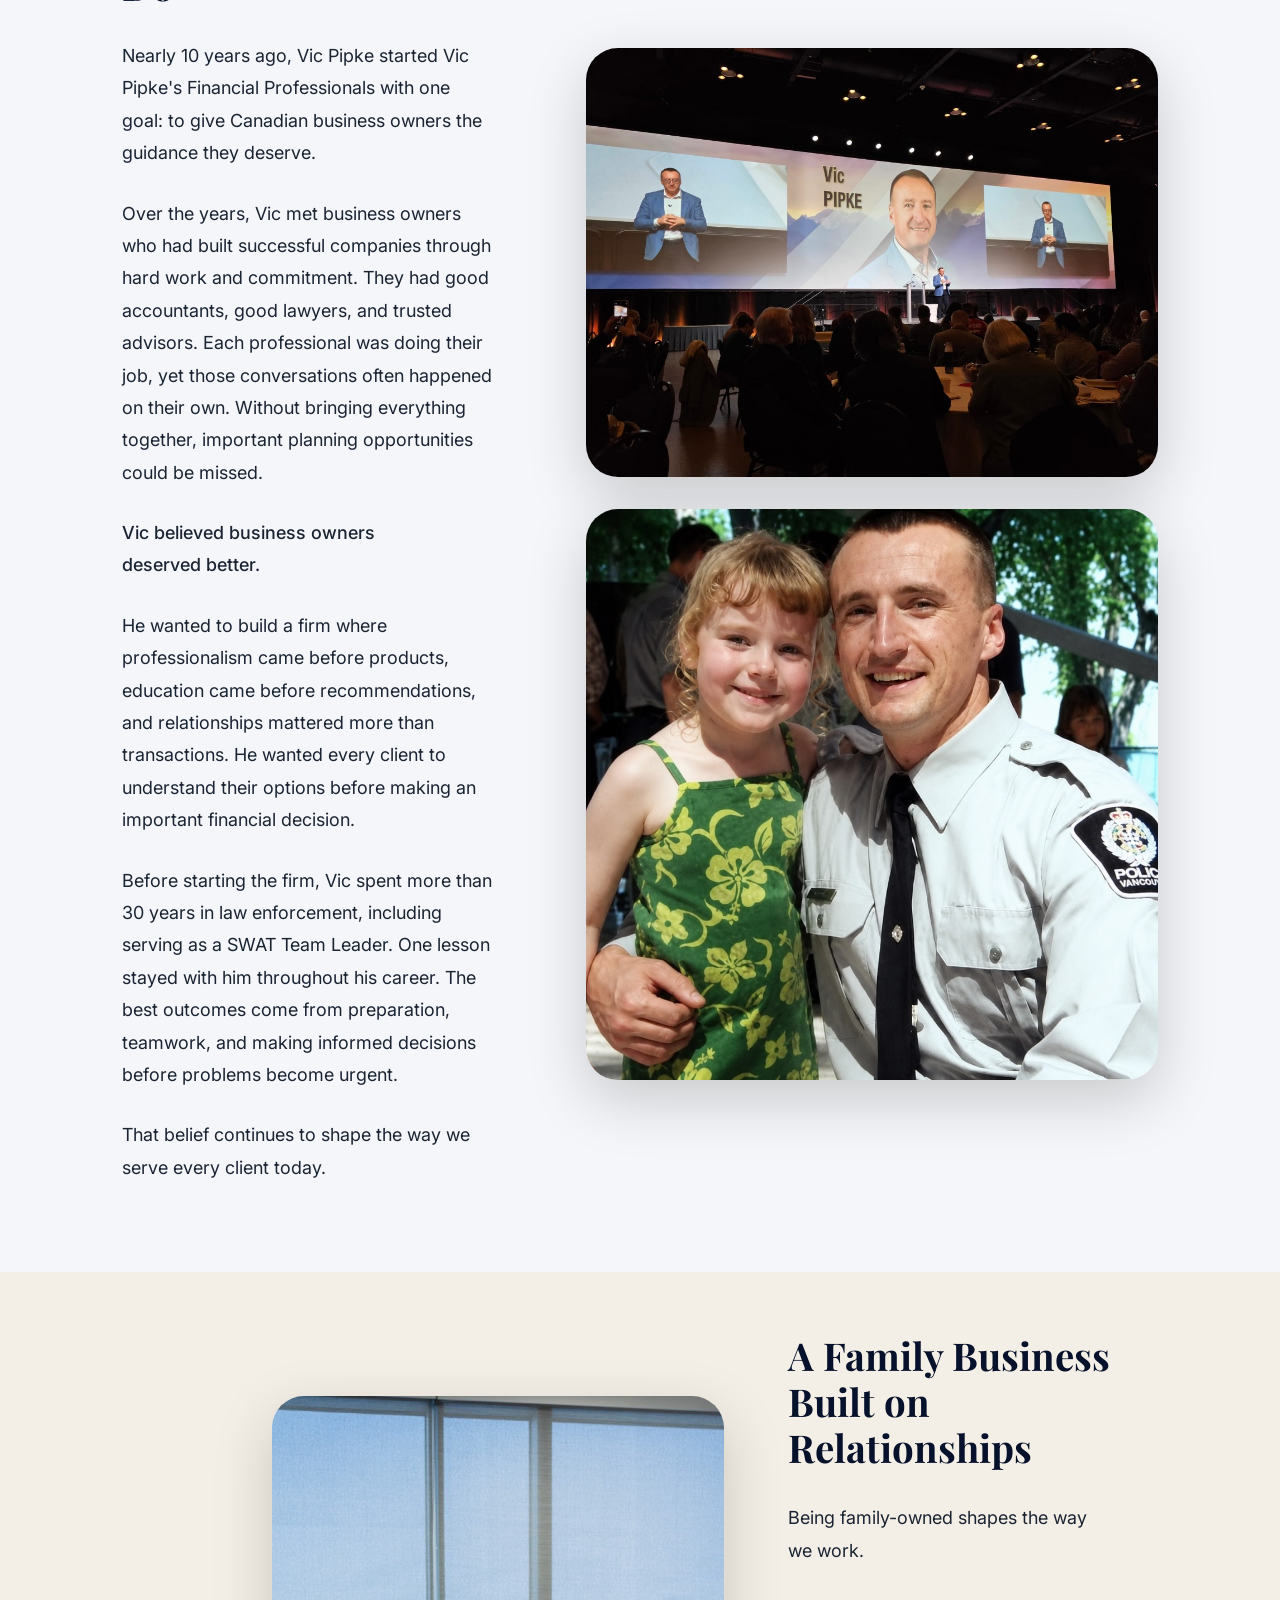
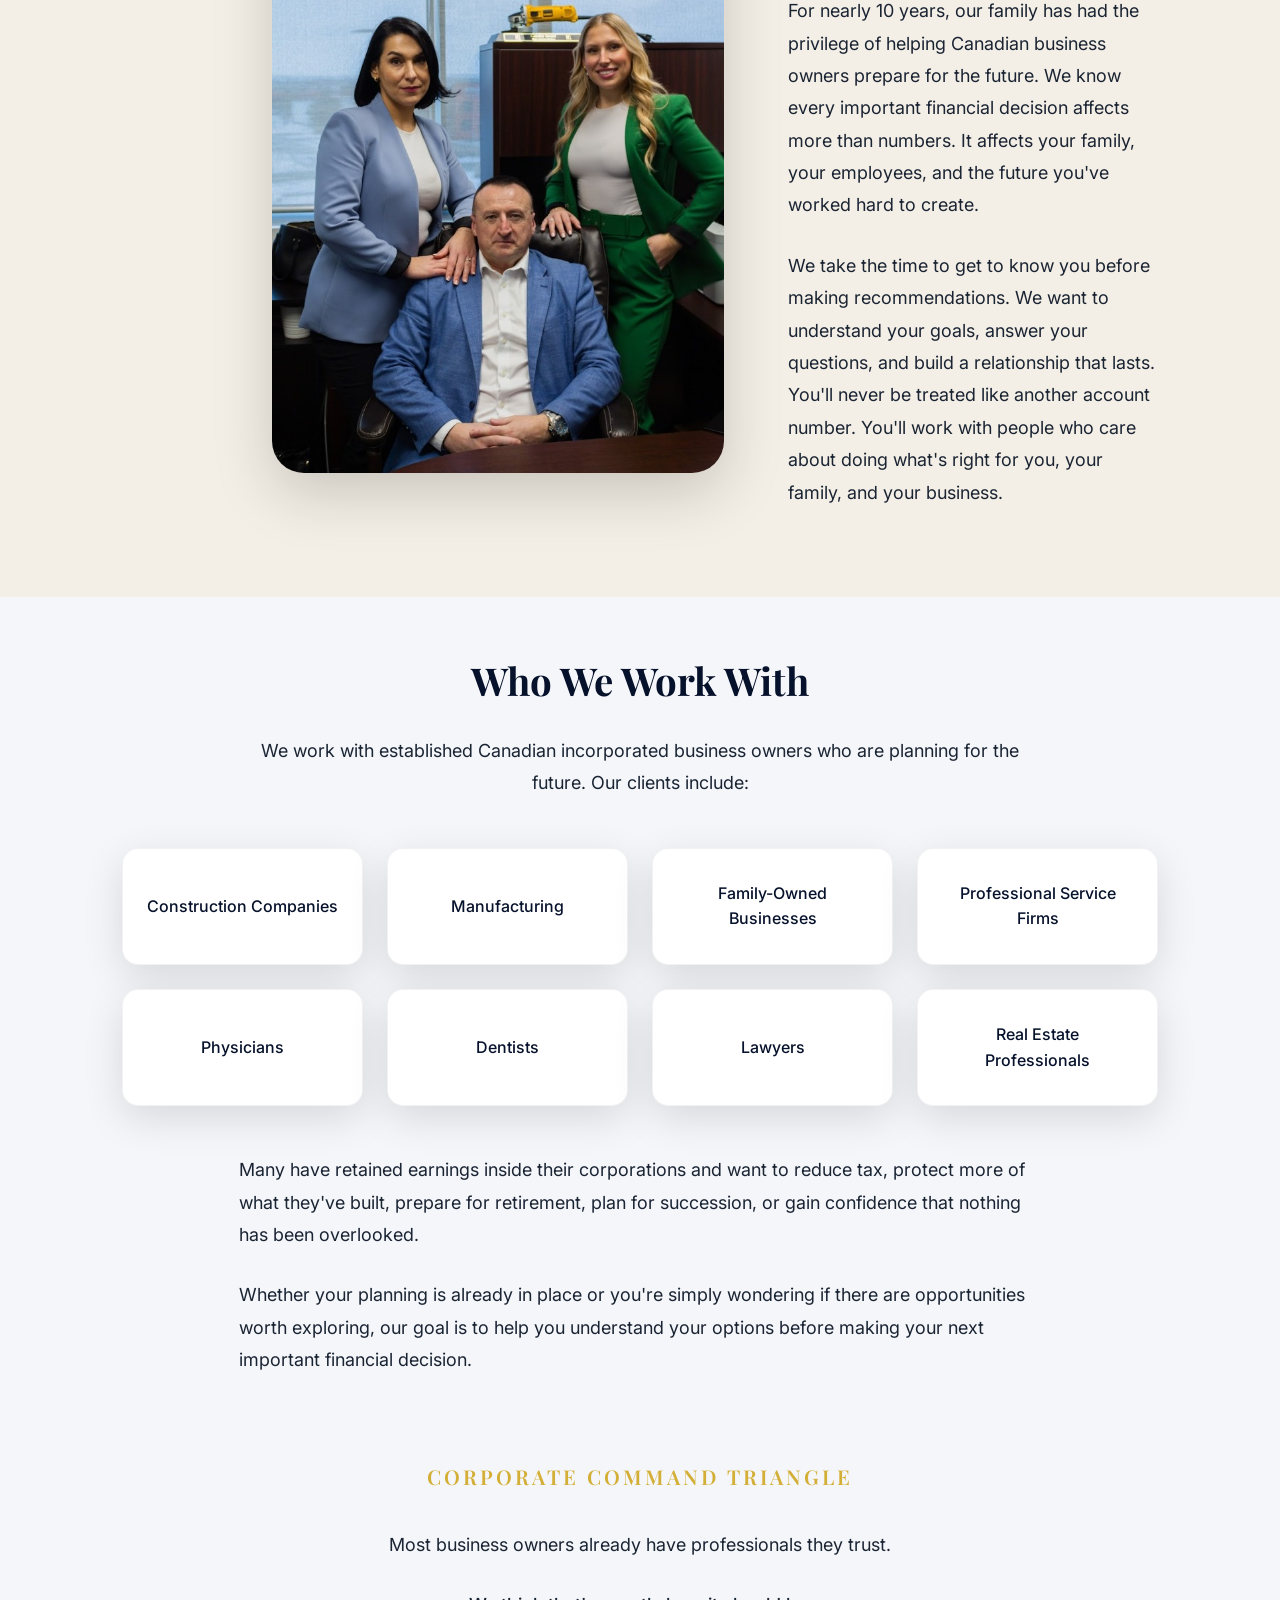
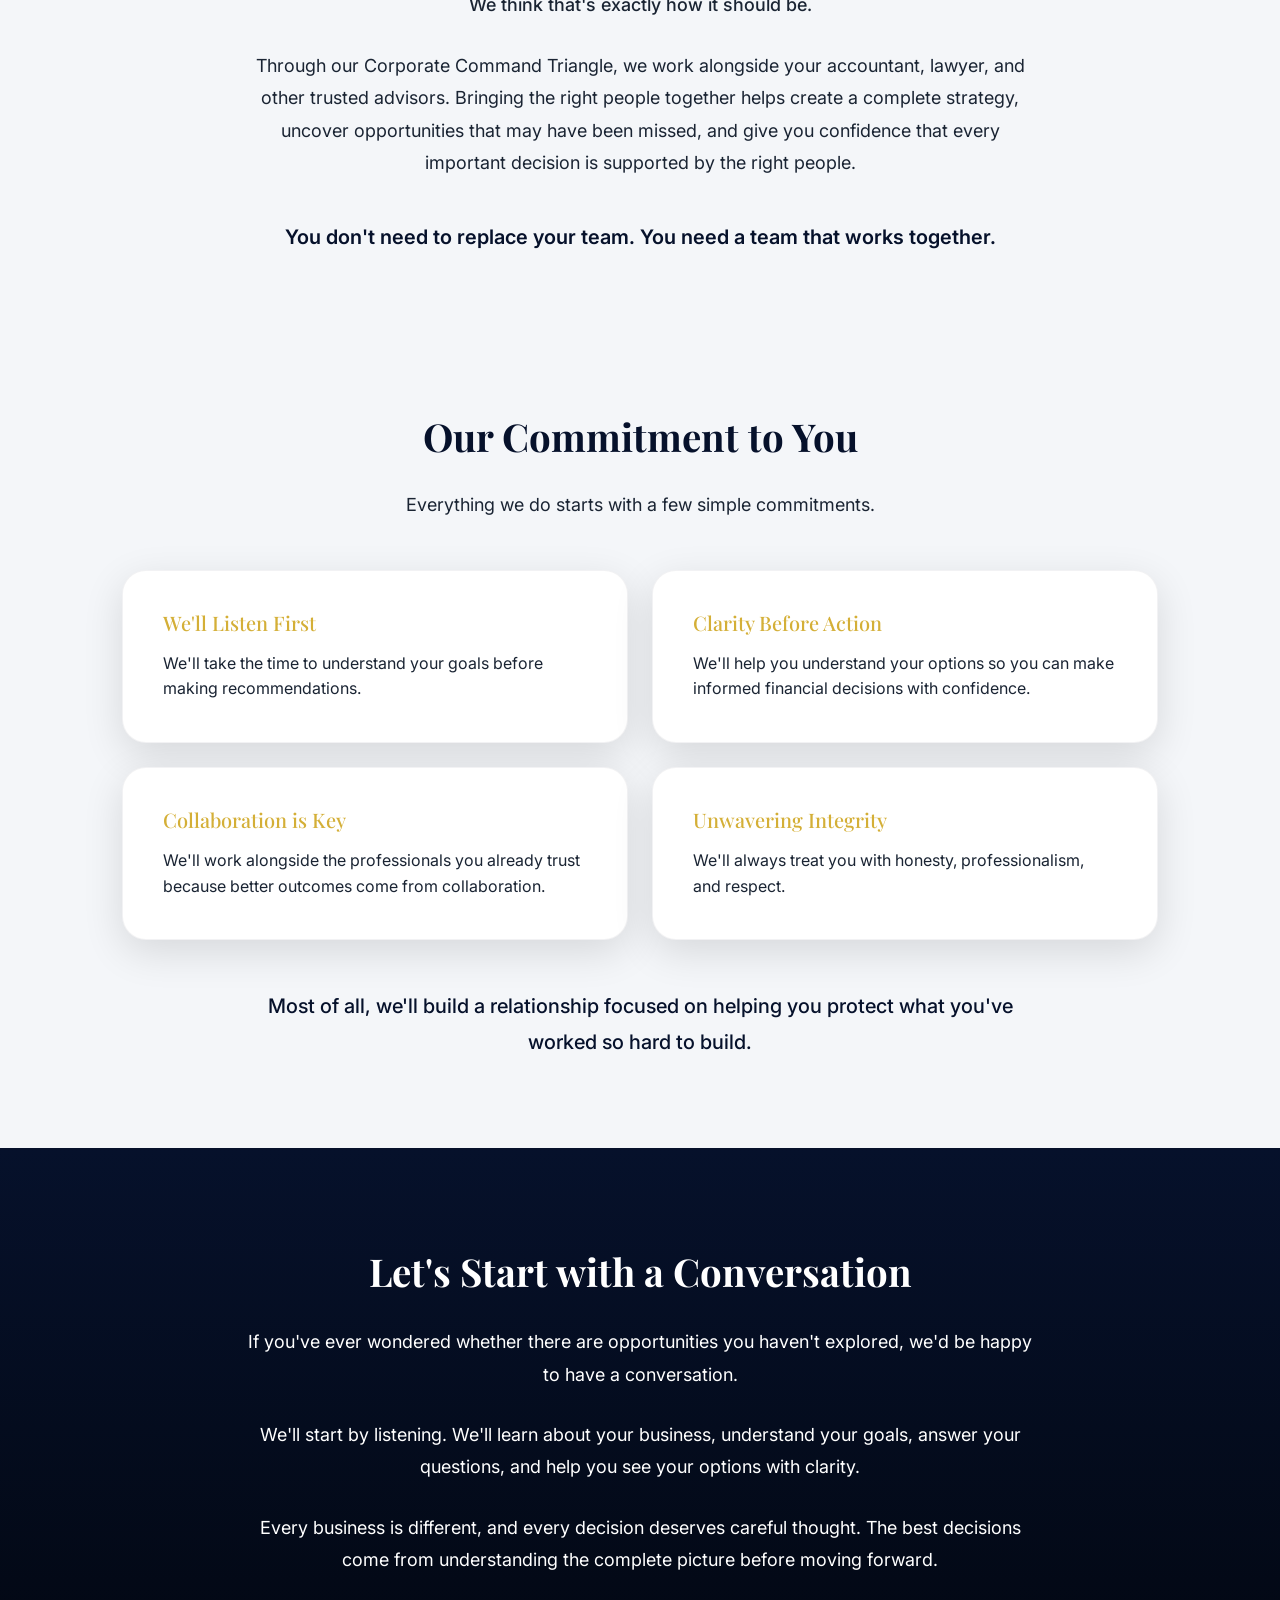
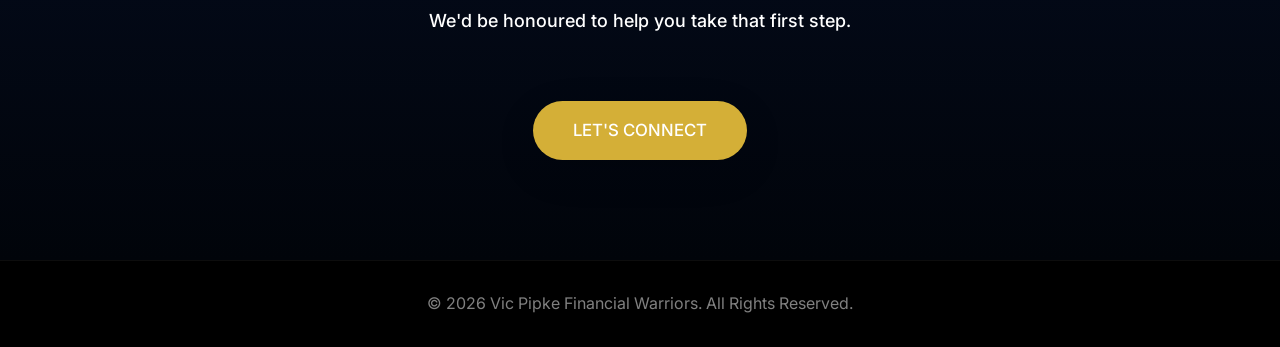
<file: about.html>
<!DOCTYPE html>
<html lang="en">
<head>
  <meta charset="UTF-8">
  <meta name="viewport" content="width=device-width, initial-scale=1.0">
  <title>About | Vic Pipke Financial Warriors</title>
  <link rel="stylesheet" href="assets/css/styles.css">
  <link rel="preconnect" href="https://fonts.googleapis.com">
  <link rel="preconnect" href="https://fonts.gstatic.com" crossorigin>
  <link href="https://fonts.googleapis.com/css2?family=Playfair+Display:wght@400;500;600;700&family=Inter:wght@300;400;500;600&display=swap" rel="stylesheet">
</head>
<body>

  <!-- Premium Main Navigation (Identical to index.html with active link adjusted) -->
  <header class="site-header">
    <div class="nav-container">
      <div class="nav-logo">
        <a href="index.html">
          <img src="assets/images/vic-pipke-logo.png" alt="Vic Pipke's Financial Professionals Logo">
        </a>
      </div>
      <div class="nav-links-wrapper desktop-nav">
        <div class="nav-active-indicator"></div>
        <ul class="nav-links">
          <li><a href="index.html" class="nav-link">HOME</a></li>
          <li><a href="about.html" class="nav-link" style="color: var(--color-primary); font-weight: 500;">ABOUT</a></li>
          <li><a href="services.html" class="nav-link">SERVICES</a></li>
          <li><a href="index.html#story" class="nav-link">VIC'S STORY</a></li>
        </ul>
      </div>
      <div class="nav-controls">
        <div class="nav-cta">
          <a href="https://calendly.com/vp--22/qualifying-call" target="_blank" rel="noopener noreferrer" class="button-primary"><span class="btn-text">LET'S CONNECT</span><div class="btn-sweep"></div></a>
        </div>
        <button class="mobile-menu-toggle" aria-label="Toggle menu" aria-expanded="false">
          <span class="hamburger-line"></span>
          <span class="hamburger-line"></span>
          <span class="hamburger-line"></span>
        </button>
      </div>
    </div>
    
    <div class="mobile-menu" aria-hidden="true">
      <ul class="mobile-nav-links">
        <li><a href="index.html" class="mobile-nav-link">HOME</a></li>
        <li><a href="about.html" class="mobile-nav-link" style="color: var(--color-primary);">ABOUT</a></li>
        <li><a href="services.html" class="mobile-nav-link">SERVICES</a></li>
        <li><a href="index.html#story" class="mobile-nav-link">VIC'S STORY</a></li>
      </ul>
    </div>
  </header>

  <main>
    <!-- Section 1: Hero (Editorial Style) -->
    <section id="hero" class="hero-section hero-editorial" aria-label="About Hero">
      <div class="hero-background">
        <div class="hero-overlay" style="background-color: rgba(6, 17, 43, 0.9);"></div>
      </div>
      <div class="hero-content-container">
        <div class="hero-glass-panel">
          <h1 class="hero-headline">Helping Business Owners Protect What They've Built</h1>
          <p style="color: var(--color-text-light); opacity: 0.9; margin-top: 24px; font-size: 1.125rem; line-height: 1.7;">
            For nearly 10 years, Vic Pipke's Financial Professionals has helped Canadian business owners make informed financial decisions with confidence. As a family-owned firm, we believe every client deserves honest advice, personal attention, and a relationship built on trust.
          </p>
        </div>
      </div>
    </section>

    <!-- Section 2: Every Business Owner Reaches a Point -->
    <section class="editorial-section">
      <div class="editorial-container">
        <h2 class="section-heading text-center" style="margin-bottom: 40px;">Every Business Owner Reaches a Point Where the Decisions Get Bigger</h2>
        <p class="editorial-body">
          Building a successful business takes years of hard work, commitment, and sacrifice. Over time, your business becomes much more than a source of income. It supports your family, creates jobs, and reflects everything you've worked to build.
        </p>
        <p class="editorial-body">
          As your business grows, the decisions become more important. You start thinking about reducing tax, making the most of retained earnings, planning for retirement, passing your business to the next generation, and protecting what you've built.
        </p>
        <p class="editorial-body">
          Many business owners already have an accountant, a lawyer, and trusted advisors. Each plays an important role. The challenge is that those conversations don't always come together, making it hard to know if you've explored every opportunity.
        </p>
        <p class="editorial-body" style="font-weight: 500; font-style: italic; color: var(--color-navy);">
          What if everything has been done right, but there are still opportunities no one has shown you?
        </p>
        <p class="editorial-body">
          That question is worth asking before making one of the biggest financial decisions you'll face.
        </p>
      </div>
    </section>

    <!-- Section 3: Why We Do What We Do (Text Left, Image Right) -->
    <section class="editorial-section bg-light">
      <div class="container">
        <div class="editorial-grid">
          <div class="editorial-content">
            <h2 class="section-heading" style="text-align: left;">Why We Do What We Do</h2>
            <p class="editorial-body">
              Nearly 10 years ago, Vic Pipke started Vic Pipke's Financial Professionals with one goal: to give Canadian business owners the guidance they deserve.
            </p>
            <p class="editorial-body">
              Over the years, Vic met business owners who had built successful companies through hard work and commitment. They had good accountants, good lawyers, and trusted advisors. Each professional was doing their job, yet those conversations often happened on their own. Without bringing everything together, important planning opportunities could be missed.
            </p>
            <p class="editorial-body" style="font-weight: 500;">
              Vic believed business owners deserved better.
            </p>
            <p class="editorial-body">
              He wanted to build a firm where professionalism came before products, education came before recommendations, and relationships mattered more than transactions. He wanted every client to understand their options before making an important financial decision.
            </p>
            <p class="editorial-body">
              Before starting the firm, Vic spent more than 30 years in law enforcement, including serving as a SWAT Team Leader. One lesson stayed with him throughout his career. The best outcomes come from preparation, teamwork, and making informed decisions before problems become urgent.
            </p>
            <p class="editorial-body">
              That belief continues to shape the way we serve every client today.
            </p>
          </div>
          <div class="editorial-image-wrapper">
            <img src="assets/images/about-portrait.jpg" alt="Vic Pipke Professional Portrait">
            <img src="assets/images/vic-police.jpg" alt="Vic Pipke in Police Uniform" style="margin-top: 32px;">
          </div>
        </div>
      </div>
    </section>

    <!-- Section 4: A Family Business Built on Relationships (Image Left, Text Right) -->
    <section class="editorial-section bg-beige">
      <div class="container">
        <div class="editorial-grid image-left">
          <div class="editorial-image-wrapper">
            <img src="assets/images/about-family.jpg" alt="Vic Pipke Family Photo">
          </div>
          <div class="editorial-content">
            <h2 class="section-heading" style="text-align: left;">A Family Business Built on Relationships</h2>
            <p class="editorial-body">
              Being family-owned shapes the way we work.
            </p>
            <p class="editorial-body">
              For nearly 10 years, our family has had the privilege of helping Canadian business owners prepare for the future. We know every important financial decision affects more than numbers. It affects your family, your employees, and the future you've worked hard to create.
            </p>
            <p class="editorial-body">
              We take the time to get to know you before making recommendations. We want to understand your goals, answer your questions, and build a relationship that lasts. You'll never be treated like another account number. You'll work with people who care about doing what's right for you, your family, and your business.
            </p>
          </div>
        </div>
      </div>
    </section>

    <!-- Section 5: Who We Work With -->
    <section class="editorial-section bg-light">
      <div class="container">
        <h2 class="section-heading text-center">Who We Work With</h2>
        <div class="editorial-container" style="margin-bottom: 24px;">
          <p class="editorial-body text-center">
            We work with established Canadian incorporated business owners who are planning for the future. Our clients include:
          </p>
        </div>
        
        <div class="editorial-cards-grid cards-4-col">
          <div class="premium-card-tile">Construction Companies</div>
          <div class="premium-card-tile">Manufacturing</div>
          <div class="premium-card-tile">Family-Owned Businesses</div>
          <div class="premium-card-tile">Professional Service Firms</div>
          <div class="premium-card-tile">Physicians</div>
          <div class="premium-card-tile">Dentists</div>
          <div class="premium-card-tile">Lawyers</div>
          <div class="premium-card-tile">Real Estate Professionals</div>
        </div>

        <div class="editorial-container">
          <p class="editorial-body">
            Many have retained earnings inside their corporations and want to reduce tax, protect more of what they've built, prepare for retirement, plan for succession, or gain confidence that nothing has been overlooked.
          </p>
          <p class="editorial-body">
            Whether your planning is already in place or you're simply wondering if there are opportunities worth exploring, our goal is to help you understand your options before making your next important financial decision.
          </p>
        </div>
      </div>
    </section>

    <!-- Section 6: Better Decisions Come From Working Together -->
    <section class="editorial-section" style="padding-top: 0; padding-bottom: 130px;">
      <div class="editorial-container text-center">
        <h2 class="story-kicker" style="color: var(--color-primary); font-size: 1.275rem; letter-spacing: 3px; font-weight: 600; margin-bottom: 40px;">CORPORATE COMMAND TRIANGLE</h2>
        <p class="editorial-body">
          Most business owners already have professionals they trust.
        </p>
        <p class="editorial-body" style="font-weight: 500;">
          We think that's exactly how it should be.
        </p>
        <p class="editorial-body">
          Through our Corporate Command Triangle, we work alongside your accountant, lawyer, and other trusted advisors. Bringing the right people together helps create a complete strategy, uncover opportunities that may have been missed, and give you confidence that every important decision is supported by the right people.
        </p>
        <p class="editorial-body" style="color: var(--color-navy); font-weight: 600; font-size: 1.25rem; margin-top: 40px;">
          You don't need to replace your team. You need a team that works together.
        </p>
      </div>
    </section>

    <!-- Section 7: Our Commitment to You -->
    <section class="editorial-section bg-light" style="padding-top: 0;">
      <div class="container">
        <h2 class="section-heading text-center" style="margin-bottom: 30px;">Our Commitment to You</h2>
        <div class="editorial-container text-center" style="margin-bottom: 18px;">
          <p class="editorial-body">Everything we do starts with a few simple commitments.</p>
        </div>
        
        <div class="editorial-cards-grid">
          <div class="commitment-card">
            <h3>We'll Listen First</h3>
            <p>We'll take the time to understand your goals before making recommendations.</p>
          </div>
          <div class="commitment-card">
            <h3>Clarity Before Action</h3>
            <p>We'll help you understand your options so you can make informed financial decisions with confidence.</p>
          </div>
          <div class="commitment-card">
            <h3>Collaboration is Key</h3>
            <p>We'll work alongside the professionals you already trust because better outcomes come from collaboration.</p>
          </div>
          <div class="commitment-card">
            <h3>Unwavering Integrity</h3>
            <p>We'll always treat you with honesty, professionalism, and respect.</p>
          </div>
        </div>

        <div class="editorial-container text-center" style="margin-top: 48px;">
          <p class="editorial-body" style="font-weight: 500; color: var(--color-navy); font-size: 1.25rem;">
            Most of all, we'll build a relationship focused on helping you protect what you've worked so hard to build.
          </p>
        </div>
      </div>
    </section>

    <!-- Final CTA -->
    <section class="final-cta-section section-padding">
      <div class="container">
        <div class="final-cta-content text-center">
          <h2 class="section-heading">Let's Start with a Conversation</h2>
          <div class="editorial-container" style="margin-top: 32px; margin-bottom: 40px;">
            <p class="editorial-body" style="color: var(--color-text-light);">
              If you've ever wondered whether there are opportunities you haven't explored, we'd be happy to have a conversation.
            </p>
            <p class="editorial-body" style="color: var(--color-text-light);">
              We'll start by listening. We'll learn about your business, understand your goals, answer your questions, and help you see your options with clarity.
            </p>
            <p class="editorial-body" style="color: var(--color-text-light);">
              Every business is different, and every decision deserves careful thought. The best decisions come from understanding the complete picture before moving forward.
            </p>
            <p class="editorial-body" style="color: var(--color-text-light); font-weight: 500;">
              We'd be honoured to help you take that first step.
            </p>
          </div>
          <div class="cta-container-center mt-xl final-cta-wrapper">
            <a href="https://calendly.com/vp--22/qualifying-call" target="_blank" rel="noopener noreferrer" class="button-primary final-cta-btn">LET'S CONNECT</a>
          </div>
        </div>
      </div>
    </section>
  </main>

  <footer class="site-footer">
    <div class="container">
      <p>&copy; 2026 Vic Pipke Financial Warriors. All Rights Reserved.</p>
    </div>
  </footer>

  <script src="assets/js/script.js"></script>
</body>
</html>
</file>
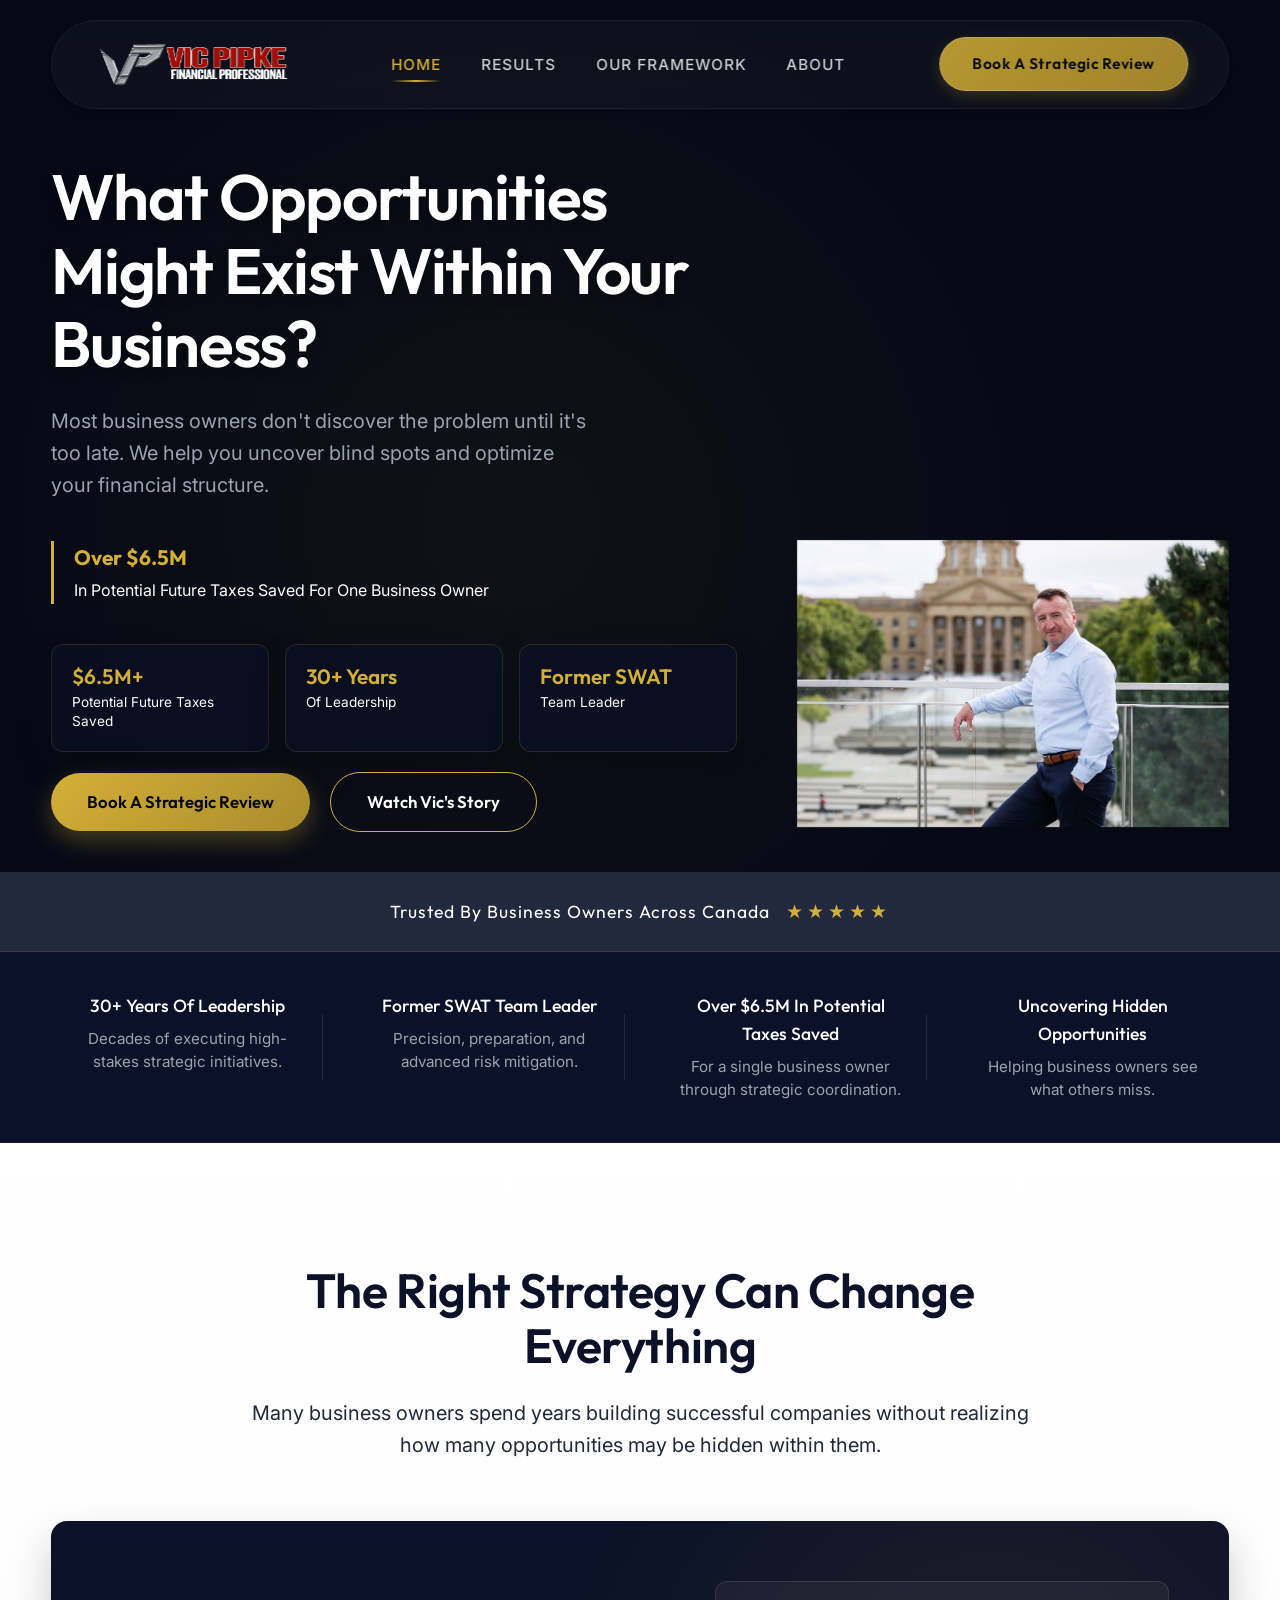
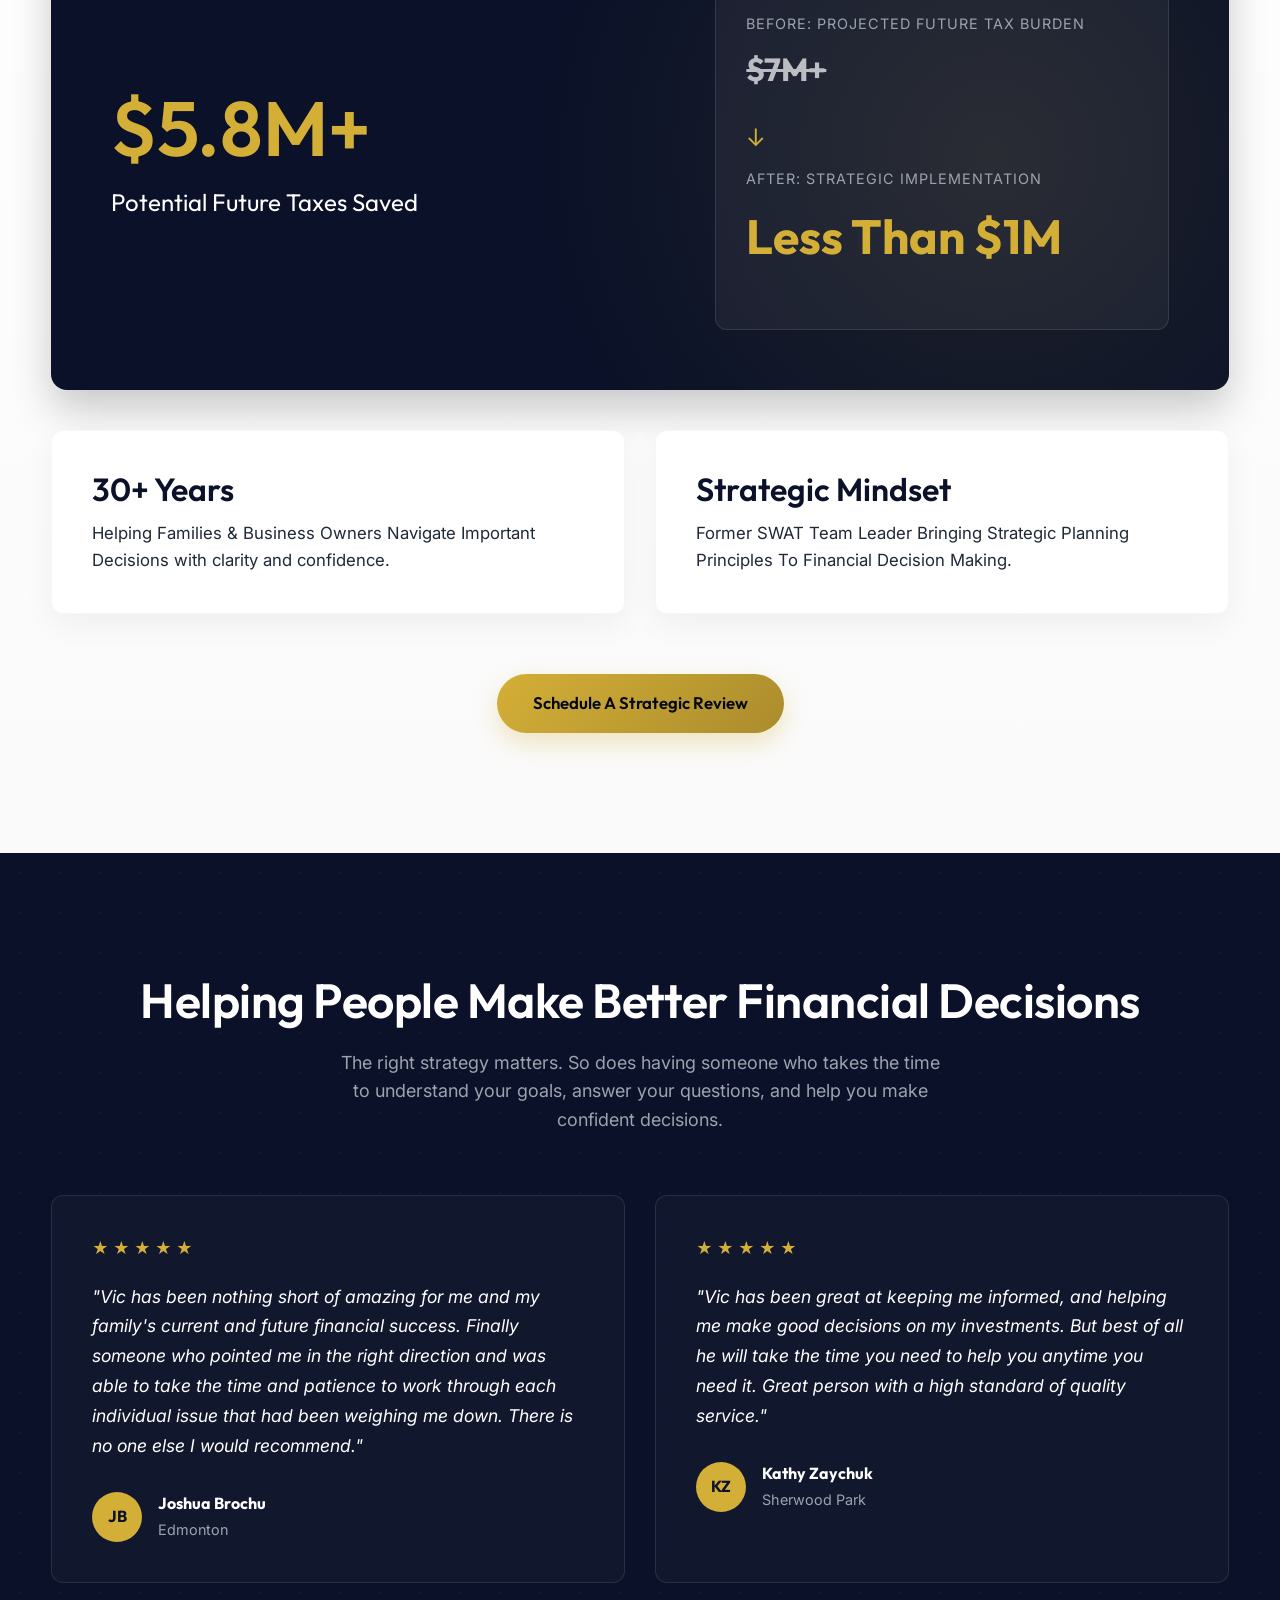
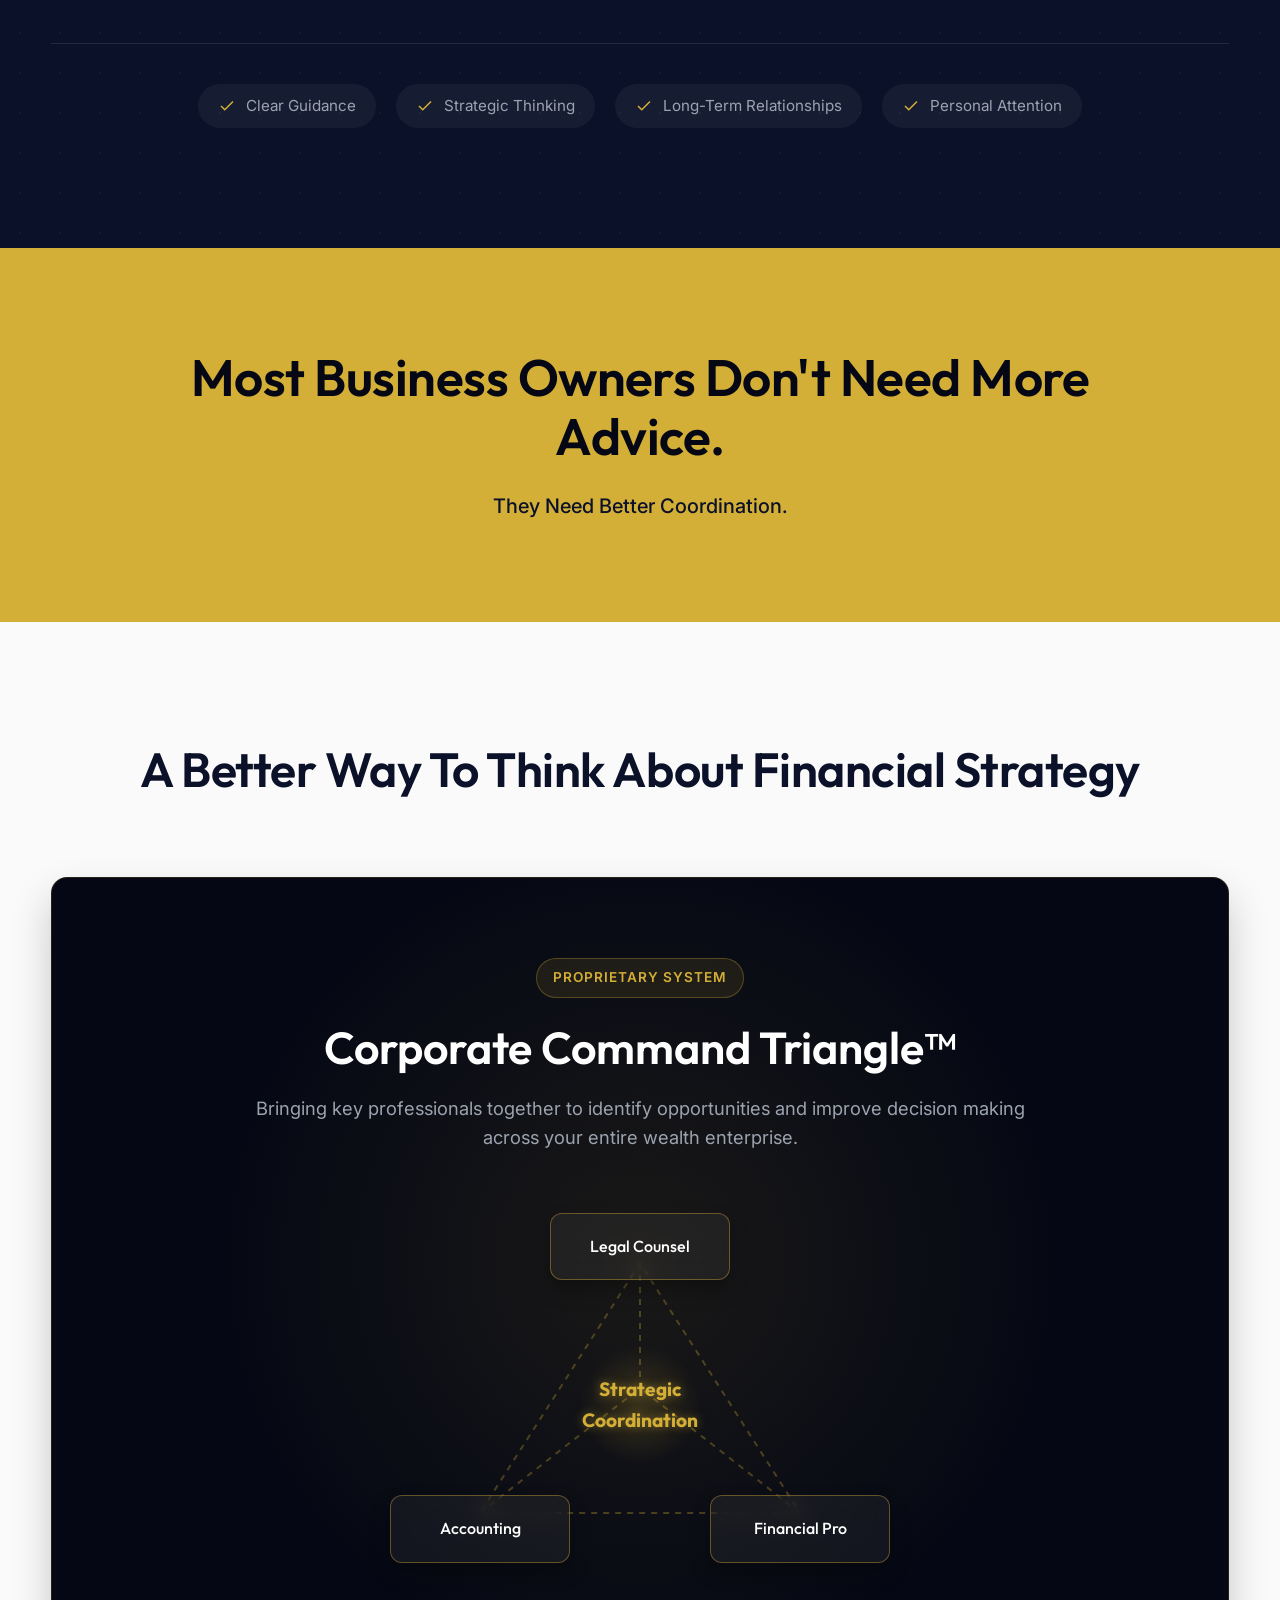
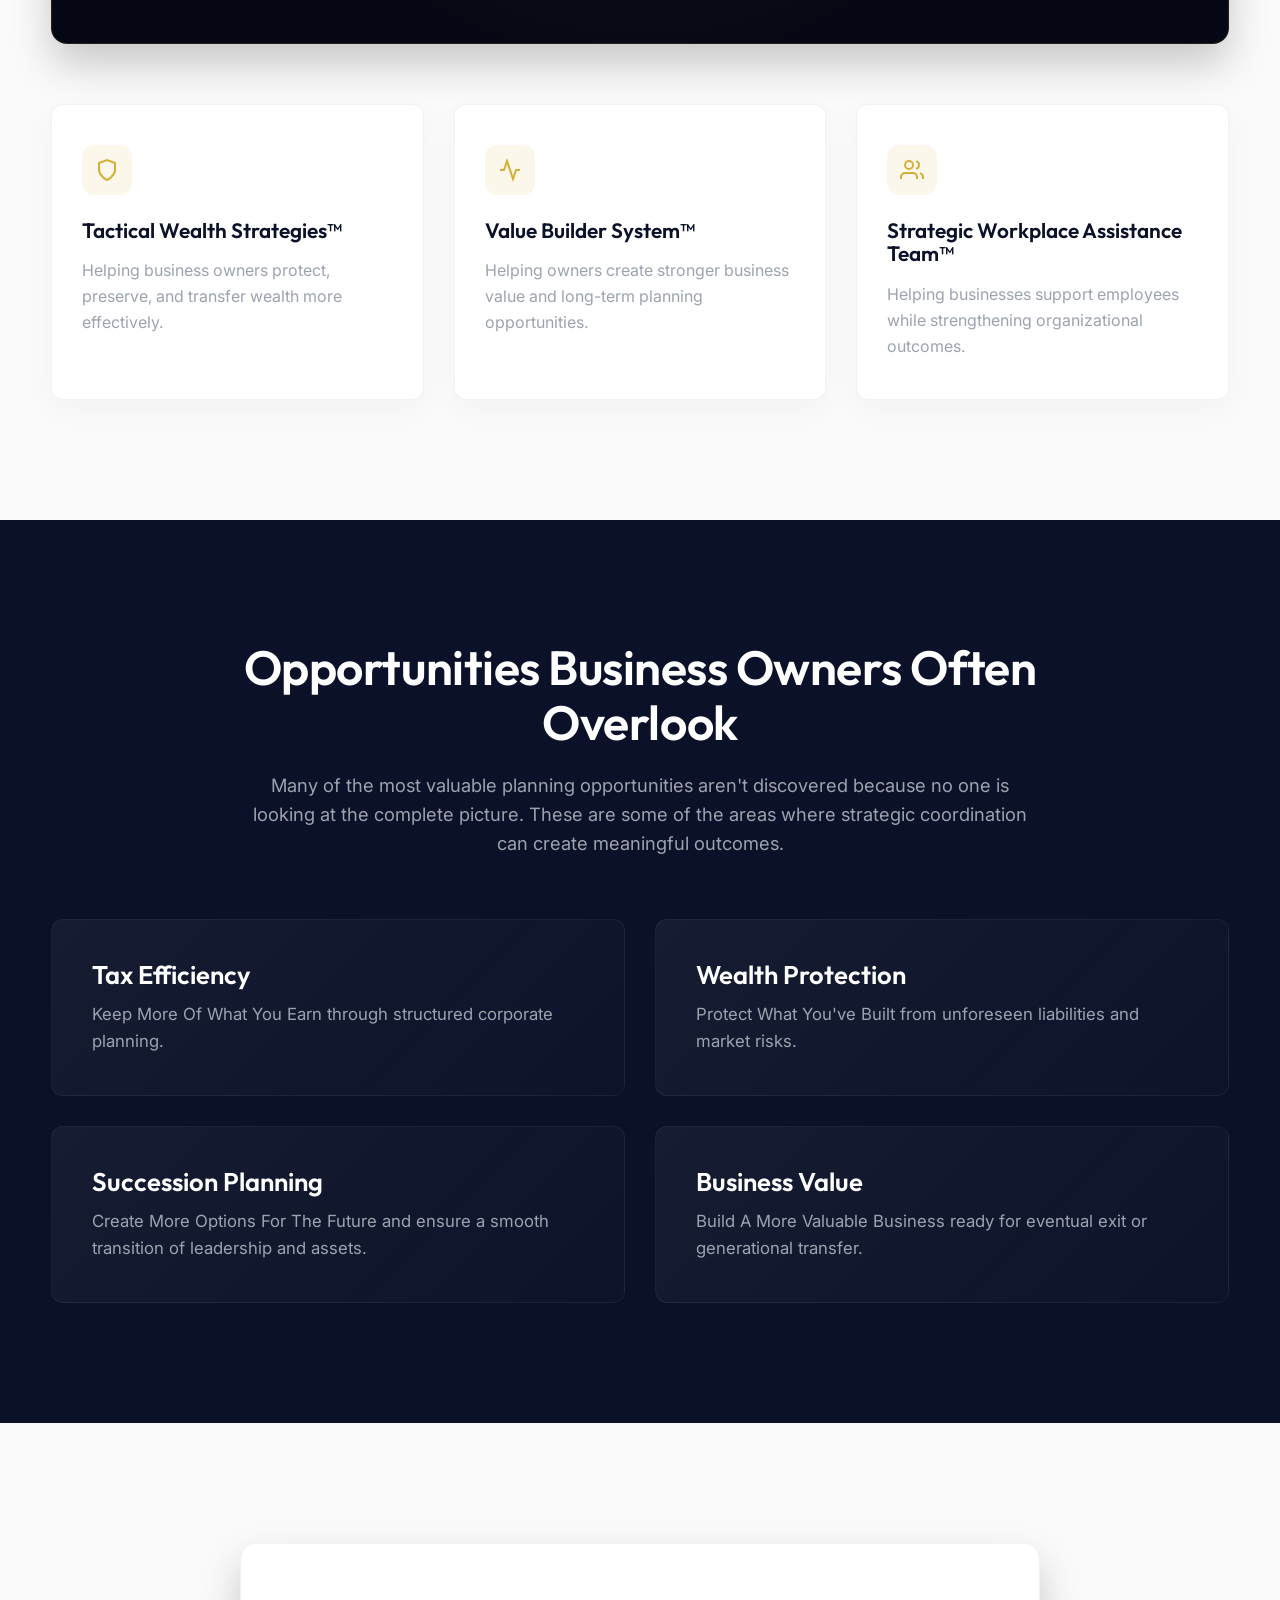
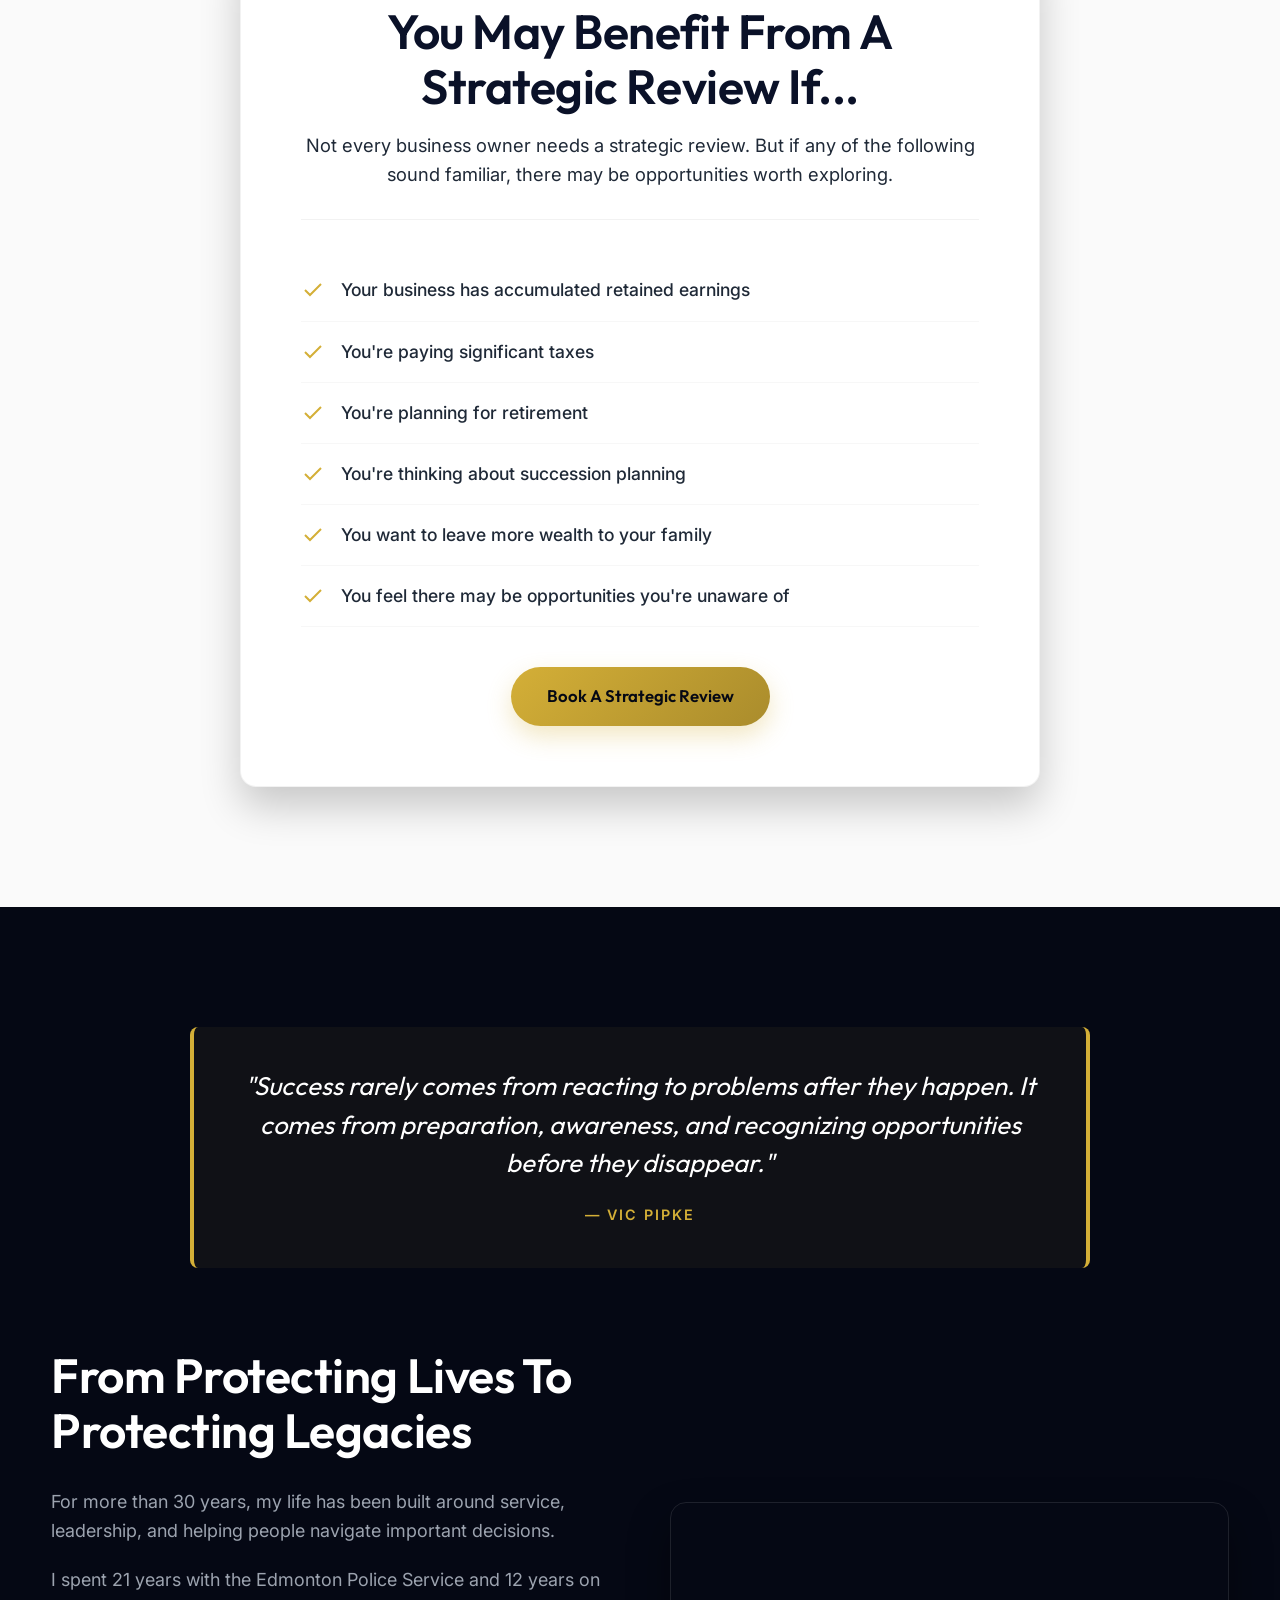
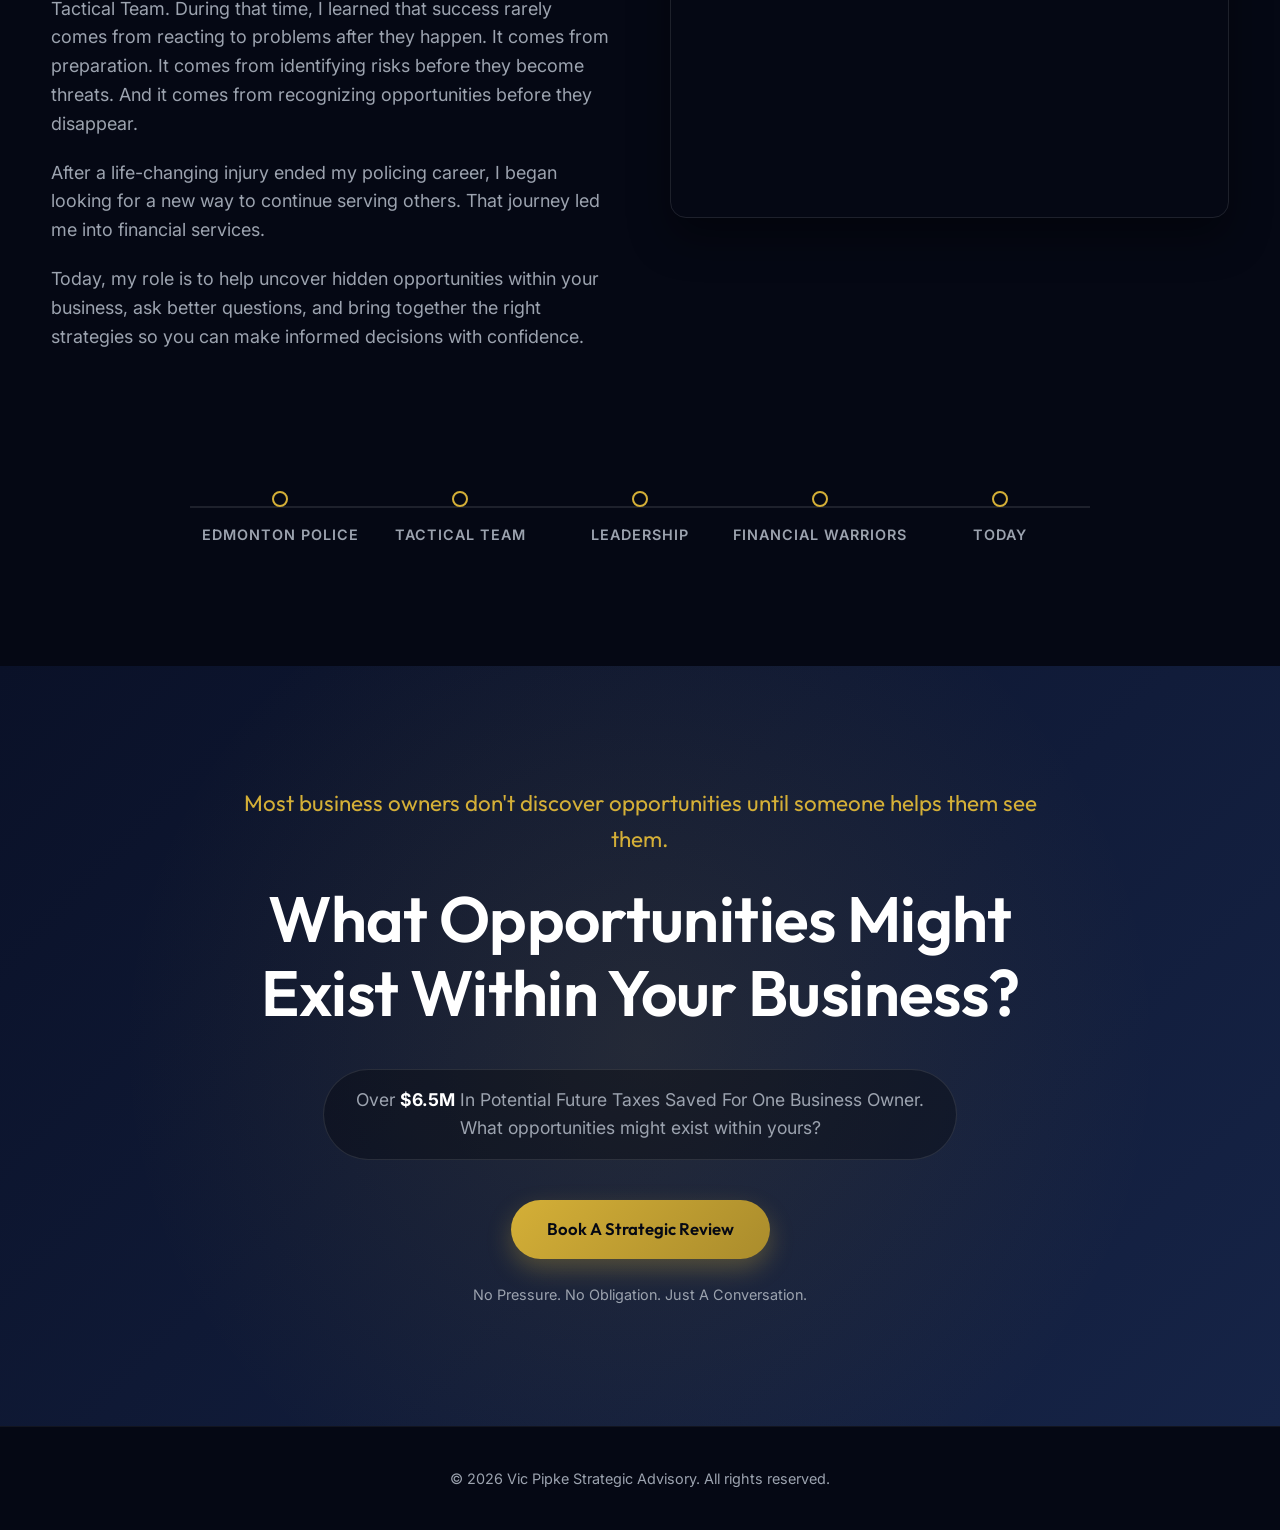
<file: samplevicpipkesfinancialwarriors.html>
<!DOCTYPE html>
<html lang="en">
<head>
<meta charset="UTF-8">
<meta name="viewport" content="width=device-width, initial-scale=1.0">
<title>Vic Pipke | Strategic Planning for Business Owners</title>
<meta name="description" content="Strategic advisory firm helping business owners uncover hidden opportunities, optimize tax efficiency, and protect wealth.">
<style>
@import url('https://fonts.googleapis.com/css2?family=Inter:wght@300;400;500;600&family=Outfit:wght@400;500;600;700;800&display=swap');

:root {
  --navy: #0A1128;
  --navy-dark: #050814;
  --navy-light: #162447;
  --gold: #D4AF37;
  --gold-light: #F3E5AB;
  --gold-dark: #AA8C2C;
  --charcoal: #1F2937;
  --warm-white: #FAFAFA;
  --white: #FFFFFF;
  --text-muted: #9CA3AF;
  --text-dark: #111827;
  --glass-bg: rgba(10, 17, 40, 0.6);
  --glass-border: rgba(212, 175, 55, 0.15);
  --glass-border-light: rgba(255, 255, 255, 0.1);
  --radius-lg: 16px;
  --radius-md: 12px;
  --radius-sm: 8px;
  --shadow-premium: 0 20px 40px rgba(0, 0, 0, 0.2);
  --shadow-glow: 0 0 40px rgba(212, 175, 55, 0.15);
  --transition: all 0.4s cubic-bezier(0.25, 1, 0.5, 1);
}

*, *::before, *::after { margin: 0; padding: 0; box-sizing: border-box; }
html { scroll-behavior: smooth; font-size: 16px; }
body { 
  font-family: 'Inter', sans-serif; 
  color: var(--text-dark); 
  background: var(--warm-white); 
  line-height: 1.6; 
  -webkit-font-smoothing: antialiased;
  overflow-x: hidden;
}

/* Typography */
h1, h2, h3, h4, h5 { font-family: 'Outfit', sans-serif; color: var(--navy); line-height: 1.15; font-weight: 600; }
h1 { font-size: clamp(2.5rem, 5vw, 4.2rem); letter-spacing: -0.02em; }
h2 { font-size: clamp(2rem, 4vw, 3rem); letter-spacing: -0.01em; }
h3 { font-size: clamp(1.2rem, 2.5vw, 1.8rem); }
p { font-size: 1.125rem; color: var(--charcoal); }
.text-gold { color: var(--gold); }
.text-white { color: var(--white); }
.text-muted { color: var(--text-muted); }

/* Utilities */
.container { width: 92%; max-width: 1200px; margin: 0 auto; position: relative; z-index: 2; }
.section-padding { padding: 120px 0; }
.text-center { text-align: center; }
.glass-panel {
  background: rgba(255, 255, 255, 0.03);
  backdrop-filter: blur(20px);
  -webkit-backdrop-filter: blur(20px);
  border: 1px solid var(--glass-border-light);
  border-radius: var(--radius-lg);
}

/* Buttons */
.btn {
  display: inline-flex; align-items: center; justify-content: center;
  padding: 16px 36px; border-radius: 50px; font-family: 'Outfit', sans-serif;
  font-weight: 600; font-size: 1.05rem; cursor: pointer; border: none;
  transition: var(--transition); text-decoration: none; position: relative; overflow: hidden;
}
.btn-primary {
  background: linear-gradient(135deg, var(--gold), var(--gold-dark));
  color: var(--navy-dark);
  box-shadow: 0 10px 25px rgba(212, 175, 55, 0.3);
}
.btn-primary:hover {
  transform: translateY(-3px);
  box-shadow: 0 15px 35px rgba(212, 175, 55, 0.4);
}
.btn-primary::after {
  content: ''; position: absolute; top: 0; left: -100%; width: 50%; height: 100%;
  background: linear-gradient(to right, transparent, rgba(255,255,255,0.4), transparent);
  transform: skewX(-20deg); transition: 0.5s;
}
.btn-primary:hover::after { left: 150%; }

.btn-secondary {
  background: transparent;
  color: var(--white);
  border: 1px solid var(--gold);
  backdrop-filter: blur(10px);
}
.btn-secondary:hover {
  background: rgba(212, 175, 55, 0.1);
  box-shadow: 0 0 20px rgba(212, 175, 55, 0.2);
}

/* Navigation */
.site-header {
  position: fixed; top: 20px; left: 50%; transform: translateX(-50%); width: 92%; max-width: 1400px;
  z-index: 1000; padding: 16px 40px; border-radius: 100px;
  display: flex; align-items: center; justify-content: space-between;
  background: rgba(255, 255, 255, 0.03); backdrop-filter: blur(12px);
  -webkit-backdrop-filter: blur(12px);
  border: 1px solid rgba(255, 255, 255, 0.05);
  box-shadow: 0 4px 10px rgba(0, 0, 0, 0.05);
  transition: all 0.6s cubic-bezier(0.25, 1, 0.5, 1);
}
.site-header.scrolled {
  top: 15px;
  background: rgba(10, 17, 40, 0.85); backdrop-filter: blur(24px);
  -webkit-backdrop-filter: blur(24px);
  border: 1px solid rgba(212, 175, 55, 0.2);
  box-shadow: 0 20px 40px rgba(0, 0, 0, 0.4);
  padding: 14px 40px;
}
.logo-img-link { display: inline-block; transition: var(--transition); }
.logo-img-link:hover { transform: translateY(-1px); filter: drop-shadow(0 0 10px rgba(212,175,55,0.4)); }
.nav-logo { height: 55px; width: auto; display: block; object-fit: contain; }
@media (max-width: 768px) { .nav-logo { height: 42px; } }

.nav-links { display: flex; gap: 40px; align-items: center; list-style: none; margin: 0; padding: 0; }
.nav-links li a {
  color: var(--white); text-decoration: none; font-family: 'Inter', sans-serif;
  font-weight: 500; font-size: 0.95rem; letter-spacing: 1px;
  text-transform: uppercase; transition: var(--transition);
  position: relative; padding: 8px 0; opacity: 0.8;
}
.nav-links li a::after {
  content: ''; position: absolute; bottom: 0; left: 0; width: 100%; height: 2px;
  background: linear-gradient(90deg, transparent, var(--gold), transparent);
  transform: scaleX(0); transform-origin: center; transition: transform 0.4s cubic-bezier(0.25, 1, 0.5, 1);
}
.nav-links li a:hover { opacity: 1; text-shadow: 0 0 10px rgba(212,175,55,0.3); color: var(--white); }
.nav-links li a:hover::after { transform: scaleX(1); }
.nav-links li a.active { opacity: 1; color: var(--gold); }
.nav-links li a.active::after { transform: scaleX(1); }

.nav-cta-wrapper { display: flex; align-items: center; }
.nav-cta {
  background: linear-gradient(135deg, rgba(212,175,55,0.85), rgba(170,140,44,0.95));
  color: var(--navy-dark); font-family: 'Outfit', sans-serif; font-weight: 600;
  padding: 14px 32px; border-radius: 50px; text-decoration: none;
  font-size: 0.95rem; letter-spacing: 0.5px; box-shadow: 0 5px 15px rgba(212,175,55,0.2);
  transition: transform 0.2s ease-out, box-shadow 0.4s ease, background 0.4s ease; 
  border: 1px solid rgba(255,255,255,0.2); display: inline-block; will-change: transform;
}
.nav-cta:hover {
  box-shadow: 0 12px 30px rgba(212,175,55,0.4), 0 0 20px rgba(212,175,55,0.5);
  background: linear-gradient(135deg, rgba(220,185,65,1), rgba(180,150,54,1));
}

/* Mobile Menu Toggle */
.menu-toggle {
  display: none; flex-direction: column; gap: 6px; cursor: pointer; z-index: 1001; padding: 10px;
}
.menu-toggle span {
  display: block; width: 28px; height: 2px; background: var(--white);
  transition: var(--transition); border-radius: 2px;
}
.menu-toggle.open span:nth-child(1) { transform: translateY(8px) rotate(45deg); }
.menu-toggle.open span:nth-child(2) { opacity: 0; }
.menu-toggle.open span:nth-child(3) { transform: translateY(-8px) rotate(-45deg); }

/* Mobile Fullscreen Menu */
.mobile-nav-overlay {
  position: fixed; inset: 0; background: rgba(5, 8, 20, 0.95); backdrop-filter: blur(20px);
  -webkit-backdrop-filter: blur(20px); z-index: 999; display: flex; flex-direction: column;
  justify-content: center; align-items: center; opacity: 0; pointer-events: none;
  transition: all 0.5s cubic-bezier(0.25, 1, 0.5, 1);
}
.mobile-nav-overlay.open { opacity: 1; pointer-events: auto; }
.mobile-nav-overlay .nav-links {
  flex-direction: column; gap: 30px; text-align: center; margin-bottom: 50px;
}
.mobile-nav-overlay .nav-links li a { font-size: 1.5rem; opacity: 1; }
.mobile-nav-overlay .nav-cta { padding: 18px 40px; font-size: 1.1rem; }

@media (max-width: 1024px) {
  .site-header .nav-links, .site-header .nav-cta-wrapper { display: none; }
  .menu-toggle { display: flex; }
}

/* 1. Hero Section (Ultimate Premium Portrait Restructure) */
.hero {
  background: var(--navy-dark);
  position: relative;
  overflow: hidden;
  padding-top: 120px;
}
.hero-ambient-depth {
  position: absolute; inset: 0; pointer-events: none;
  background: radial-gradient(circle at 70% 30%, rgba(10,17,40,0) 0%, rgba(5,8,20,1) 100%);
  z-index: 0;
}
.hero-ambient-glow {
  position: absolute; inset: 0; pointer-events: none;
  background: radial-gradient(circle at 40% 60%, rgba(212,175,55,.05) 0%, transparent 60%);
  z-index: 0;
}
.hero-noise {
  position: absolute; inset: 0; pointer-events: none; opacity: .03; mix-blend-mode: overlay;
  background-image: url('[data-uri]');
  z-index: 0;
}

.hero-split {
  position: relative; z-index: 2; display: grid;
  grid-template-columns: 1.35fr 0.85fr; align-items: center; gap: 60px;
}
.hero-content {
  position: relative; z-index: 3; padding: 40px 0; max-width: 800px;
}
.hero h1 { color: var(--white); margin-bottom: 24px; text-shadow: 0 4px 12px rgba(0,0,0,0.3); }
.hero-sub { color: var(--text-muted); font-size: 1.25rem; margin-bottom: 40px; max-width: 540px; }
.hero-proof { margin-bottom: 40px; border-left: 3px solid var(--gold); padding-left: 20px; }
.hero-proof strong { display: block; color: var(--gold); font-family: 'Outfit', sans-serif; font-size: 1.3rem; margin-bottom: 4px; }
.hero-proof p { color: var(--white); font-size: 1rem; margin: 0; }

.proof-grid {
  display: grid; grid-template-columns: repeat(3, minmax(0, 1fr)); gap: 16px; margin-bottom: 20px;
}
.proof-card {
  background: rgba(10, 17, 40, 0.6); backdrop-filter: blur(12px);
  border: 1px solid var(--glass-border); border-radius: var(--radius-md);
  padding: 20px; box-shadow: 0 15px 35px rgba(0,0,0,0.2);
  transform: translateY(20px); opacity: 0; animation: slideUpFloat 1s forwards cubic-bezier(0.25, 1, 0.5, 1);
}
.proof-card:nth-child(1) { animation-delay: 0.2s; }
.proof-card:nth-child(2) { animation-delay: 0.4s; }
.proof-card:nth-child(3) { animation-delay: 0.6s; }
.proof-card h4 { color: var(--gold); font-size: 1.3rem; margin-bottom: 4px; }
.proof-card p { color: var(--white); font-size: 0.85rem; margin: 0; line-height: 1.4; }

.hero-ctas { margin-top: 20px; display: flex; gap: 20px; align-items: center; flex-wrap: wrap; }

.hero-image-wrapper {
  min-height: 650px; height: 88%; display: flex; align-items: flex-end; justify-content: center;
  position: relative; z-index: 2;
}
.hero-image-wrapper img {
  width: min(100%, 650px); height: auto; max-height: 100%;
  object-fit: contain; object-position: center bottom; display: block;
  image-rendering: auto; backface-visibility: hidden; transform: translateZ(0);
}

@keyframes slideUpFloat { to { transform: translateY(0); opacity: 1; } }

/* 2. Trust Ribbon */
.trust-ribbon {
  background: rgba(10, 17, 40, 0.9); backdrop-filter: blur(10px);
  border-bottom: 1px solid var(--glass-border);
  padding: 24px 0; text-align: center; position: relative; z-index: 10;
}
.trust-ribbon p {
  color: var(--white); font-family: 'Outfit', sans-serif; font-size: 1.1rem;
  letter-spacing: 1px; display: flex; align-items: center; justify-content: center; gap: 16px; margin: 0;
}
.stars { color: var(--gold); letter-spacing: 4px; font-size: 1.2rem; }

/* 3. Authority Bar */
.authority-bar {
  background: var(--navy); padding: 40px 0; border-bottom: 1px solid rgba(255,255,255,0.05);
}
.authority-grid {
  display: grid; grid-template-columns: repeat(4, 1fr); gap: 30px; text-align: center;
}
.authority-item {
  position: relative; padding: 0 20px;
}
.authority-item:not(:last-child)::after {
  content: ''; position: absolute; right: 0; top: 20%; height: 60%; width: 1px; background: rgba(255,255,255,0.1);
}
.authority-item p { color: var(--text-muted); font-size: 0.95rem; line-height: 1.5; margin: 0; }
.authority-item strong { display: block; color: var(--white); font-family: 'Outfit', sans-serif; font-size: 1.1rem; margin-bottom: 8px; font-weight: 500; }

/* 4. Results Section */
.results-section {
  background: linear-gradient(180deg, var(--white) 0%, var(--warm-white) 100%);
  position: relative; overflow: hidden;
}
.results-intro { max-width: 800px; margin: 0 auto 60px; text-align: center; }
.results-intro h2 { margin-bottom: 24px; color: var(--navy); }
.results-intro p { font-size: 1.25rem; color: var(--charcoal); }

.featured-result {
  background: var(--navy); border-radius: var(--radius-lg); padding: 60px;
  position: relative; overflow: hidden; box-shadow: var(--shadow-premium);
  margin-bottom: 40px; display: grid; grid-template-columns: 1.2fr 1fr; gap: 60px; align-items: center;
}
.featured-result::before {
  content: ''; position: absolute; top: -50%; right: -20%; width: 80%; height: 200%;
  background: radial-gradient(circle, rgba(212,175,55,0.1) 0%, transparent 70%); pointer-events: none;
}
.result-headline h3 { color: var(--gold); font-size: clamp(3rem, 6vw, 5rem); line-height: 1; margin-bottom: 16px; }
.result-headline p { color: var(--white); font-size: 1.5rem; font-family: 'Outfit', sans-serif; }

.transformation-component {
  background: rgba(255,255,255,0.05); border: 1px solid rgba(255,255,255,0.1);
  border-radius: var(--radius-md); padding: 30px; position: relative;
}
.trans-item { margin-bottom: 24px; }
.trans-item span { display: block; color: var(--text-muted); font-size: 0.9rem; text-transform: uppercase; letter-spacing: 1px; margin-bottom: 8px; }
.trans-item strong { color: var(--white); font-size: 2rem; font-family: 'Outfit', sans-serif; text-decoration: line-through; opacity: 0.7; }
.trans-item.after strong { color: var(--gold); font-size: 3rem; text-decoration: none; opacity: 1; display: flex; align-items: center; gap: 12px; }
.trans-arrow { color: var(--gold); margin: 10px 0; font-size: 1.5rem; }

.supporting-results {
  display: grid; grid-template-columns: 1fr 1fr; gap: 30px;
}
.result-card {
  background: var(--white); padding: 40px; border-radius: var(--radius-md);
  box-shadow: 0 10px 30px rgba(0,0,0,0.05); border: 1px solid rgba(0,0,0,0.03);
  transition: var(--transition);
}
.result-card:hover { transform: translateY(-5px); box-shadow: 0 15px 35px rgba(0,0,0,0.08); }
.result-card h4 { color: var(--navy); font-size: 2rem; margin-bottom: 12px; }
.result-card p { color: var(--charcoal); font-size: 1.05rem; }

.results-cta-wrapper { text-align: center; margin-top: 60px; }

/* 5. Testimonials */
.testimonials { background: var(--navy); color: var(--white); position: relative; }
.testimonials::before {
  content:''; position:absolute; inset:0; background: url('[data-uri]') repeat;
}
.test-header { text-align: center; margin-bottom: 60px; }
.test-header h2 { color: var(--white); margin-bottom: 20px; }
.test-header p { color: var(--text-muted); max-width: 600px; margin: 0 auto; }

.test-grid { display: grid; grid-template-columns: repeat(auto-fit, minmax(350px, 1fr)); gap: 30px; margin-bottom: 60px; }
.test-card {
  background: rgba(255,255,255,0.03); border: 1px solid var(--glass-border-light);
  padding: 40px; border-radius: var(--radius-md); backdrop-filter: blur(10px);
}
.test-card .stars { margin-bottom: 20px; font-size: 1rem; }
.test-card blockquote { font-size: 1.1rem; color: var(--white); font-style: italic; margin-bottom: 30px; line-height: 1.7; }
.test-author { display: flex; align-items: center; gap: 16px; }
.author-avatar { width: 50px; height: 50px; border-radius: 50%; background: var(--gold); display: flex; align-items: center; justify-content: center; color: var(--navy); font-weight: 700; font-family: 'Outfit'; }
.author-info strong { display: block; color: var(--white); font-family: 'Outfit'; }
.author-info span { color: var(--text-muted); font-size: 0.9rem; }

.trust-summary {
  display: flex; flex-wrap: wrap; justify-content: center; gap: 20px;
  border-top: 1px solid rgba(255,255,255,0.1); padding-top: 40px;
}
.trust-badge {
  display: inline-flex; align-items: center; gap: 10px; color: var(--text-muted);
  background: rgba(255,255,255,0.05); padding: 10px 20px; border-radius: 100px; font-size: 0.95rem;
}
.trust-badge svg { width: 18px; height: 18px; color: var(--gold); }

/* 6. Realization */
.realization { background: var(--gold); text-align: center; padding: 100px 0; }
.realization h2 { color: var(--navy-dark); margin-bottom: 24px; font-size: clamp(2.2rem, 4vw, 3.2rem); max-width: 900px; margin-left: auto; margin-right: auto; }
.realization p { color: var(--navy); font-size: 1.25rem; font-weight: 500; max-width: 700px; margin: 0 auto; }

/* 7. Framework */
.framework { background: var(--warm-white); overflow: hidden; }
.framework-header { text-align: center; margin-bottom: 80px; }
.framework-header h2 { margin-bottom: 20px; }

/* Corporate Command Triangle */
.command-triangle-wrapper {
  background: var(--navy-dark); border-radius: var(--radius-lg); padding: 80px 40px;
  position: relative; box-shadow: var(--shadow-premium); margin-bottom: 60px;
  text-align: center; overflow: hidden; border: 1px solid var(--glass-border);
}
.command-triangle-wrapper::before {
  content: ''; position: absolute; inset: 0;
  background: radial-gradient(circle at 50% 50%, rgba(212,175,55,0.1) 0%, transparent 60%);
}
.ct-content { position: relative; z-index: 2; max-width: 800px; margin: 0 auto; }
.ct-badge { display: inline-block; background: rgba(212,175,55,0.1); color: var(--gold); padding: 8px 16px; border-radius: 100px; font-size: 0.85rem; font-weight: 600; letter-spacing: 1px; text-transform: uppercase; margin-bottom: 24px; border: 1px solid rgba(212,175,55,0.3); }
.ct-content h3 { color: var(--white); font-size: 2.8rem; margin-bottom: 20px; }
.ct-content p { color: var(--text-muted); font-size: 1.15rem; margin-bottom: 60px; }

/* Interactive Visualization */
.ct-visualization {
  position: relative; height: 350px; max-width: 500px; margin: 0 auto;
}
.ct-node {
  position: absolute; background: rgba(255,255,255,0.05); backdrop-filter: blur(10px);
  border: 1px solid rgba(212,175,55,0.4); padding: 20px; border-radius: var(--radius-md);
  color: var(--white); font-family: 'Outfit'; font-weight: 500; text-align: center;
  width: 180px; transition: var(--transition); box-shadow: 0 10px 20px rgba(0,0,0,0.3);
  cursor: pointer;
}
.ct-node:hover { background: rgba(212,175,55,0.15); border-color: var(--gold); transform: translateY(-5px); box-shadow: var(--shadow-glow); }
.ct-node-1 { top: 0; left: 50%; transform: translateX(-50%); }
.ct-node-2 { bottom: 0; left: 0; }
.ct-node-3 { bottom: 0; right: 0; }
.ct-node-1:hover { transform: translate(-50%, -5px); }

/* SVG Lines */
.ct-lines {
  position: absolute; top: 0; left: 0; width: 100%; height: 100%; z-index: 0; pointer-events: none;
}
.ct-lines path {
  fill: none; stroke: rgba(212,175,55,0.3); stroke-width: 2; stroke-dasharray: 6 6;
  animation: dash 20s linear infinite;
}
@keyframes dash { to { stroke-dashoffset: -1000; } }

.ct-center-core {
  position: absolute; top: 55%; left: 50%; transform: translate(-50%, -50%);
  width: 120px; height: 120px; background: radial-gradient(circle, rgba(212,175,55,0.2) 0%, transparent 70%);
  display: flex; align-items: center; justify-content: center; border-radius: 50%;
}
.ct-center-core span { color: var(--gold); font-family: 'Outfit'; font-weight: 700; font-size: 1.2rem; text-shadow: 0 0 10px rgba(212,175,55,0.5); }

/* Supporting Frameworks */
.supp-frameworks { display: grid; grid-template-columns: repeat(3, 1fr); gap: 30px; }
.supp-card {
  background: var(--white); border-radius: var(--radius-md); padding: 40px 30px;
  box-shadow: 0 10px 30px rgba(0,0,0,0.03); border: 1px solid rgba(0,0,0,0.05);
  transition: var(--transition);
}
.supp-card:hover { transform: translateY(-5px); box-shadow: 0 15px 35px rgba(0,0,0,0.08); border-color: rgba(212,175,55,0.3); }
.supp-icon { width: 50px; height: 50px; background: rgba(212,175,55,0.1); border-radius: 12px; display: flex; align-items: center; justify-content: center; margin-bottom: 24px; color: var(--gold); }
.supp-card h4 { margin-bottom: 16px; font-size: 1.3rem; }
.supp-card p { font-size: 1rem; color: var(--text-muted); }


/* 8. Opportunities Overlook */
.opportunities { background: var(--navy); color: var(--white); position: relative; }
.opp-header { text-align: center; margin-bottom: 60px; max-width: 800px; margin-left: auto; margin-right: auto; }
.opp-header h2 { color: var(--white); margin-bottom: 20px; }
.opp-header p { color: var(--text-muted); font-size: 1.15rem; }

.opp-grid { display: grid; grid-template-columns: repeat(2, 1fr); gap: 30px; }
.opp-card {
  background: linear-gradient(135deg, rgba(255,255,255,0.05) 0%, rgba(255,255,255,0.01) 100%);
  border: 1px solid rgba(255,255,255,0.05); padding: 40px; border-radius: var(--radius-md);
  position: relative; overflow: hidden; transition: var(--transition);
}
.opp-card::before {
  content: ''; position: absolute; top: 0; left: 0; width: 4px; height: 100%; background: var(--gold);
  transform: scaleY(0); transform-origin: bottom; transition: transform 0.4s ease;
}
.opp-card:hover::before { transform: scaleY(1); }
.opp-card h3 { color: var(--white); margin-bottom: 12px; font-size: 1.6rem; }
.opp-card p { color: var(--text-muted); font-size: 1.05rem; }

/* 9. Self Assessment */
.assessment { background: var(--warm-white); }
.assessment-inner { max-width: 800px; margin: 0 auto; background: var(--white); padding: 60px; border-radius: var(--radius-lg); box-shadow: var(--shadow-premium); border: 1px solid rgba(0,0,0,0.05); }
.ass-intro { text-align: center; margin-bottom: 40px; border-bottom: 1px solid rgba(0,0,0,0.05); padding-bottom: 30px; }
.ass-intro h2 { margin-bottom: 16px; }
.ass-intro p { font-size: 1.15rem; }

.checklist { list-style: none; margin-bottom: 40px; }
.checklist li {
  display: flex; align-items: flex-start; gap: 16px; padding: 16px 0; border-bottom: 1px solid rgba(0,0,0,0.03); font-size: 1.1rem; font-weight: 500; color: var(--charcoal);
}
.checklist li svg { width: 24px; height: 24px; color: var(--gold); flex-shrink: 0; margin-top: 2px; }
.ass-cta { text-align: center; }

/* 10. About Vic (Story & Video) */
.about { background: var(--navy-dark); color: var(--white); }
.about-quote {
  max-width: 900px; margin: 0 auto 80px; text-align: center; padding: 40px;
  background: rgba(212,175,55,0.05); border-left: 4px solid var(--gold); border-right: 4px solid var(--gold);
  border-radius: 8px;
}
.about-quote p { color: var(--white); font-family: 'Outfit'; font-size: 1.6rem; font-style: italic; line-height: 1.5; margin-bottom: 20px; }
.about-quote span { color: var(--gold); font-weight: 600; text-transform: uppercase; letter-spacing: 2px; font-size: 0.9rem; }

.story-grid { display: grid; grid-template-columns: 1fr 1fr; gap: 60px; align-items: center; margin-bottom: 80px; }
.story-content h2 { color: var(--white); margin-bottom: 30px; }
.story-content p { color: var(--text-muted); margin-bottom: 20px; }

.video-wrapper {
  position: relative; padding-bottom: 56.25%; height: 0; border-radius: var(--radius-lg); overflow: hidden;
  box-shadow: 0 20px 40px rgba(0,0,0,0.4); border: 1px solid rgba(255,255,255,0.1);
}
.video-wrapper iframe { position: absolute; top: 0; left: 0; width: 100%; height: 100%; border: 0; }

.timeline {
  display: flex; justify-content: space-between; align-items: center; max-width: 900px; margin: 0 auto;
  position: relative; padding-top: 40px;
}
.timeline::before {
  content: ''; position: absolute; top: 55px; left: 0; right: 0; height: 2px; background: rgba(255,255,255,0.1); z-index: 1;
}
.timeline-item { position: relative; z-index: 2; text-align: center; flex: 1; }
.timeline-dot {
  width: 16px; height: 16px; background: var(--navy-dark); border: 2px solid var(--gold);
  border-radius: 50%; margin: 0 auto 16px; transition: var(--transition);
}
.timeline-item:hover .timeline-dot { background: var(--gold); box-shadow: 0 0 15px var(--gold); }
.timeline-item span { display: block; color: var(--text-muted); font-size: 0.9rem; font-weight: 600; text-transform: uppercase; letter-spacing: 1px; }

/* 11. Final CTA */
.final-cta {
  background: linear-gradient(135deg, var(--navy) 0%, var(--navy-light) 100%);
  text-align: center; position: relative; overflow: hidden;
}
.final-cta::before {
  content: ''; position: absolute; inset: 0;
  background: radial-gradient(circle at center, rgba(212,175,55,0.1) 0%, transparent 70%);
}
.final-inner { max-width: 800px; margin: 0 auto; position: relative; z-index: 2; }
.final-supporting { color: var(--gold); font-family: 'Outfit'; font-size: 1.4rem; margin-bottom: 24px; }
.final-inner h2 { color: var(--white); font-size: clamp(2.5rem, 5vw, 4rem); margin-bottom: 40px; }
.final-proof {
  display: inline-block; background: rgba(0,0,0,0.3); border: 1px solid rgba(255,255,255,0.1);
  padding: 16px 32px; border-radius: 100px; color: var(--text-muted); font-size: 1.1rem; margin-bottom: 40px;
}
.final-proof strong { color: var(--white); }

/* Footer */
footer { background: var(--navy-dark); padding: 40px 0; text-align: center; border-top: 1px solid rgba(255,255,255,0.05); }
footer p { color: var(--text-muted); font-size: 0.9rem; }

/* Motion/Reveals */
.reveal { opacity: 0; transform: translateY(40px); transition: all 0.8s cubic-bezier(0.25, 1, 0.5, 1); }
.reveal.visible { opacity: 1; transform: translateY(0); }
.stagger-1 { transition-delay: 0.1s; }
.stagger-2 { transition-delay: 0.2s; }
.stagger-3 { transition-delay: 0.3s; }

/* Responsive */
@media (max-width: 1024px) {
  .authority-grid { grid-template-columns: repeat(2, 1fr); gap: 40px; }
  .authority-item:nth-child(2)::after { display: none; }
  .featured-result { grid-template-columns: 1fr; text-align: center; padding: 40px 30px; }
  .story-grid { grid-template-columns: 1fr; }
  .supp-frameworks { grid-template-columns: repeat(2, 1fr); }
  .ct-visualization { transform: scale(0.8); }
}

@media (max-width: 768px) {
  .site-header { padding: 8px 20px; width: 95%; height: 58px; min-height: 58px; backdrop-filter: blur(8px); -webkit-backdrop-filter: blur(8px); }
  .site-header.scrolled { padding: 8px 20px; }
  .menu-toggle { padding: 0; display: flex; justify-content: center; align-items: center; height: 100%; }
  .nav-cta { display: none; } /* Simplified for mobile, sticky CTA handles conversion */
  
  .hero { padding-top: 80px; text-align: left; }
  .hero-split { display: flex; flex-direction: column; gap: 0; }
  
  .hero-image-wrapper { 
    order: -1; height: 35vh; min-height: 300px; margin-bottom: 24px; 
    display: flex; align-items: center; justify-content: center; 
  }
  .hero-image-wrapper img { width: 100%; height: 100%; object-fit: contain; object-position: center bottom; }
  
  .hero-content { margin-top: 0; padding-bottom: 0; padding-top: 0; max-width: 100%; }
  .hero h1 { margin-bottom: 16px; font-size: clamp(2.6rem,8vw,4rem); line-height: 1.05; letter-spacing: -0.03em; }
  .hero-sub { margin-bottom: 24px; }
  .hero-proof { margin-bottom: 24px; border-left: none; padding-left: 0; border-top: 2px solid var(--gold); padding-top: 16px; display: inline-block; }
  
  .proof-grid { display: grid; grid-template-columns: 1fr 1fr; gap: 12px; margin-bottom: 0; }
  .proof-card { padding: 12px; border-radius: 18px; min-height: auto; width: 100%; margin: 0; transform: translateY(20px); }
  .proof-card:last-child { grid-column: 1 / -1; }
  
  .hero-ctas { justify-content: flex-start; margin-top: 20px; margin-bottom: 48px; gap: 16px; }
  
  .authority-grid { grid-template-columns: 1fr; gap: 30px; }
  .authority-item::after { display: none; }
  .supporting-results { grid-template-columns: 1fr; }
  .supp-frameworks { grid-template-columns: 1fr; }
  .opp-grid { grid-template-columns: 1fr; }
  .timeline { flex-direction: column; gap: 30px; padding-top: 0; }
  .timeline::before { display: none; }
  .timeline-item { display: flex; align-items: center; gap: 20px; text-align: left; }
  .timeline-dot { margin: 0; }
  .assessment-inner { padding: 30px 20px; }
  .ct-visualization { transform: scale(0.6); margin-top: -50px; margin-bottom: -50px; }
}
@keyframes slideUpFloat { to { transform: translateY(0); opacity: 1; } }

/* Mobile Sticky CTA */
.mobile-sticky-cta {
  display: none; position: fixed; bottom: 0; left: 0; right: 0; z-index: 999;
  background: rgba(10, 17, 40, 0.95); backdrop-filter: blur(10px);
  padding: 16px; border-top: 1px solid var(--glass-border);
}
@media (max-width: 768px) {
  .mobile-sticky-cta { display: block; }
  .mobile-sticky-cta .btn { width: 100%; }
  footer { padding-bottom: 100px; } /* Space for sticky CTA */
}
</style>
</head>
<body>

<!-- Navigation -->
<nav class="site-header" id="navbar">
  <a href="#" class="logo-img-link"><img src="images/logo.png" alt="Vic Pipke Strategic Advisor" class="nav-logo"></a>
  <ul class="nav-links">
    <li><a href="#" class="active" data-scroll="home">HOME</a></li>
    <li><a href="#results" data-scroll="results">RESULTS</a></li>
    <li><a href="#framework" data-scroll="framework">OUR FRAMEWORK</a></li>
    <li><a href="#story" data-scroll="story">ABOUT</a></li>
  </ul>
  <div class="nav-cta-wrapper">
    <a href="https://calendly.com/vp--22/qualifying-call" target="_blank" class="nav-cta magnetic-btn">Book A Strategic Review</a>
  </div>
  <div class="menu-toggle" id="menuToggle">
    <span></span>
    <span></span>
    <span></span>
  </div>
</nav>

<div class="mobile-nav-overlay" id="mobileNav">
  <ul class="nav-links">
    <li><a href="#" class="mobile-link">HOME</a></li>
    <li><a href="#results" class="mobile-link">RESULTS</a></li>
    <li><a href="#framework" class="mobile-link">OUR FRAMEWORK</a></li>
    <li><a href="#story" class="mobile-link">ABOUT</a></li>
  </ul>
  <a href="https://calendly.com/vp--22/qualifying-call" target="_blank" class="nav-cta mobile-link magnetic-btn">Book A Strategic Review</a>
</div>

<!-- 1. Hero -->
<section class="hero" id="home">
  <!-- Premium Ambient Layers -->
  <div class="hero-ambient-depth"></div>
  <div class="hero-ambient-glow"></div>
  <div class="hero-noise"></div>

  <div class="container hero-split">
    <div class="hero-content">
      <h1 class="reveal">What Opportunities Might Exist Within Your Business?</h1>
      <p class="hero-sub reveal stagger-1">Most business owners don't discover the problem until it's too late. We help you uncover blind spots and optimize your financial structure.</p>
      
      <div class="hero-proof reveal stagger-2">
        <strong>Over $<span class="counter" data-target="6.5">0</span>M</strong>
        <p>In Potential Future Taxes Saved For One Business Owner</p>
      </div>

      <div class="proof-grid">
        <div class="proof-card">
          <h4>$6.5M+</h4>
          <p>Potential Future Taxes Saved</p>
        </div>
        <div class="proof-card">
          <h4>30+ Years</h4>
          <p>Of Leadership</p>
        </div>
        <div class="proof-card">
          <h4>Former SWAT</h4>
          <p>Team Leader</p>
        </div>
      </div>

      <div class="hero-ctas reveal stagger-3">
        <a href="https://calendly.com/vp--22/qualifying-call" target="_blank" class="btn btn-primary">Book A Strategic Review</a>
        <a href="#story" class="btn btn-secondary">Watch Vic's Story</a>
      </div>
    </div>

    <div class="hero-image-wrapper">
      <picture>
        <img src="images/hero-vic.jpg" alt="Vic Pipke Strategic Advisor" loading="eager" fetchpriority="high" decoding="async">
      </picture>
    </div>
  </div>
</section>

<!-- 2. Trust Ribbon -->
<div class="trust-ribbon">
  <p>Trusted By Business Owners Across Canada <span class="stars">★★★★★</span></p>
</div>

<!-- 3. Authority Bar -->
<section class="authority-bar">
  <div class="container authority-grid">
    <div class="authority-item reveal">
      <strong>30+ Years Of Leadership</strong>
      <p>Decades of executing high-stakes strategic initiatives.</p>
    </div>
    <div class="authority-item reveal stagger-1">
      <strong>Former SWAT Team Leader</strong>
      <p>Precision, preparation, and advanced risk mitigation.</p>
    </div>
    <div class="authority-item reveal stagger-2">
      <strong>Over $6.5M In Potential Taxes Saved</strong>
      <p>For a single business owner through strategic coordination.</p>
    </div>
    <div class="authority-item reveal stagger-3">
      <strong>Uncovering Hidden Opportunities</strong>
      <p>Helping business owners see what others miss.</p>
    </div>
  </div>
</section>

<!-- 4. Results -->
<section class="section-padding results-section" id="results">
  <div class="container">
    <div class="results-intro reveal">
      <h2>The Right Strategy Can Change Everything</h2>
      <p>Many business owners spend years building successful companies without realizing how many opportunities may be hidden within them.</p>
    </div>

    <div class="featured-result reveal stagger-1">
      <div class="result-headline">
        <h3>$<span class="counter" data-target="6.5">0</span>M+</h3>
        <p>Potential Future Taxes Saved</p>
      </div>
      <div class="transformation-component">
        <div class="trans-item">
          <span>Before: Projected Future Tax Burden</span>
          <strong>$7M+</strong>
        </div>
        <div class="trans-arrow">↓</div>
        <div class="trans-item after">
          <span>After: Strategic Implementation</span>
          <strong>Less Than $1M</strong>
        </div>
      </div>
    </div>

    <div class="supporting-results">
      <div class="result-card reveal stagger-2">
        <h4>30+ Years</h4>
        <p>Helping Families & Business Owners Navigate Important Decisions with clarity and confidence.</p>
      </div>
      <div class="result-card reveal stagger-3">
        <h4>Strategic Mindset</h4>
        <p>Former SWAT Team Leader Bringing Strategic Planning Principles To Financial Decision Making.</p>
      </div>
    </div>

    <div class="results-cta-wrapper reveal">
      <a href="https://calendly.com/vp--22/qualifying-call" target="_blank" class="btn btn-primary">Schedule A Strategic Review</a>
    </div>
  </div>
</section>

<!-- 5. Testimonials -->
<section class="section-padding testimonials">
  <div class="container">
    <div class="test-header reveal">
      <h2>Helping People Make Better Financial Decisions</h2>
      <p>The right strategy matters. So does having someone who takes the time to understand your goals, answer your questions, and help you make confident decisions.</p>
    </div>

    <div class="test-grid">
      <div class="test-card glass-panel reveal stagger-1">
        <div class="stars">★★★★★</div>
        <blockquote>"Vic has been nothing short of amazing for me and my family's current and future financial success. Finally someone who pointed me in the right direction and was able to take the time and patience to work through each individual issue that had been weighing me down. There is no one else I would recommend."</blockquote>
        <div class="test-author">
          <div class="author-avatar">JB</div>
          <div class="author-info">
            <strong>Joshua Brochu</strong>
            <span>Edmonton</span>
          </div>
        </div>
      </div>
      <div class="test-card glass-panel reveal stagger-2">
        <div class="stars">★★★★★</div>
        <blockquote>"Vic has been great at keeping me informed, and helping me make good decisions on my investments. But best of all he will take the time you need to help you anytime you need it. Great person with a high standard of quality service."</blockquote>
        <div class="test-author">
          <div class="author-avatar">KZ</div>
          <div class="author-info">
            <strong>Kathy Zaychuk</strong>
            <span>Sherwood Park</span>
          </div>
        </div>
      </div>
    </div>

    <div class="trust-summary reveal stagger-3">
      <div class="trust-badge"><svg viewBox="0 0 24 24" fill="none" stroke="currentColor" stroke-width="2"><polyline points="20 6 9 17 4 12"></polyline></svg> Clear Guidance</div>
      <div class="trust-badge"><svg viewBox="0 0 24 24" fill="none" stroke="currentColor" stroke-width="2"><polyline points="20 6 9 17 4 12"></polyline></svg> Strategic Thinking</div>
      <div class="trust-badge"><svg viewBox="0 0 24 24" fill="none" stroke="currentColor" stroke-width="2"><polyline points="20 6 9 17 4 12"></polyline></svg> Long-Term Relationships</div>
      <div class="trust-badge"><svg viewBox="0 0 24 24" fill="none" stroke="currentColor" stroke-width="2"><polyline points="20 6 9 17 4 12"></polyline></svg> Personal Attention</div>
    </div>
  </div>
</section>

<!-- 6. Realization -->
<section class="realization">
  <div class="container reveal">
    <h2>Most Business Owners Don't Need More Advice.</h2>
    <p>They Need Better Coordination.</p>
  </div>
</section>

<!-- 7. Framework -->
<section class="section-padding framework" id="framework">
  <div class="container">
    <div class="framework-header reveal">
      <h2>A Better Way To Think About Financial Strategy</h2>
    </div>

    <!-- Flagship Framework -->
    <div class="command-triangle-wrapper reveal stagger-1">
      <div class="ct-content">
        <span class="ct-badge">Proprietary System</span>
        <h3>Corporate Command Triangle™</h3>
        <p>Bringing key professionals together to identify opportunities and improve decision making across your entire wealth enterprise.</p>
      </div>

      <div class="ct-visualization">
        <svg class="ct-lines" viewBox="0 0 500 350">
          <path d="M 250 50 L 90 300 L 410 300 Z"></path>
          <path d="M 250 50 L 250 175"></path>
          <path d="M 90 300 L 250 175"></path>
          <path d="M 410 300 L 250 175"></path>
        </svg>
        <div class="ct-node ct-node-1">Legal Counsel</div>
        <div class="ct-node ct-node-2">Accounting</div>
        <div class="ct-node ct-node-3">Financial Pro</div>
        <div class="ct-center-core">
          <span>Strategic<br>Coordination</span>
        </div>
      </div>
    </div>

    <!-- Supporting Frameworks -->
    <div class="supp-frameworks">
      <div class="supp-card reveal stagger-1">
        <div class="supp-icon">
          <svg viewBox="0 0 24 24" fill="none" stroke="currentColor" stroke-width="2" width="24" height="24"><path d="M12 22s8-4 8-10V5l-8-3-8 3v7c0 6 8 10 8 10z"></path></svg>
        </div>
        <h4>Tactical Wealth Strategies™</h4>
        <p>Helping business owners protect, preserve, and transfer wealth more effectively.</p>
      </div>
      <div class="supp-card reveal stagger-2">
        <div class="supp-icon">
          <svg viewBox="0 0 24 24" fill="none" stroke="currentColor" stroke-width="2" width="24" height="24"><polyline points="22 12 18 12 15 21 9 3 6 12 2 12"></polyline></svg>
        </div>
        <h4>Value Builder System™</h4>
        <p>Helping owners create stronger business value and long-term planning opportunities.</p>
      </div>
      <div class="supp-card reveal stagger-3">
        <div class="supp-icon">
          <svg viewBox="0 0 24 24" fill="none" stroke="currentColor" stroke-width="2" width="24" height="24"><path d="M17 21v-2a4 4 0 0 0-4-4H5a4 4 0 0 0-4 4v2"></path><circle cx="9" cy="7" r="4"></circle><path d="M23 21v-2a4 4 0 0 0-3-3.87"></path><path d="M16 3.13a4 4 0 0 1 0 7.75"></path></svg>
        </div>
        <h4>Strategic Workplace Assistance Team™</h4>
        <p>Helping businesses support employees while strengthening organizational outcomes.</p>
      </div>
    </div>
  </div>
</section>

<!-- 8. Opportunities -->
<section class="section-padding opportunities">
  <div class="container">
    <div class="opp-header reveal">
      <h2>Opportunities Business Owners Often Overlook</h2>
      <p>Many of the most valuable planning opportunities aren't discovered because no one is looking at the complete picture. These are some of the areas where strategic coordination can create meaningful outcomes.</p>
    </div>

    <div class="opp-grid">
      <div class="opp-card reveal stagger-1">
        <h3>Tax Efficiency</h3>
        <p>Keep More Of What You Earn through structured corporate planning.</p>
      </div>
      <div class="opp-card reveal stagger-2">
        <h3>Wealth Protection</h3>
        <p>Protect What You've Built from unforeseen liabilities and market risks.</p>
      </div>
      <div class="opp-card reveal stagger-3">
        <h3>Succession Planning</h3>
        <p>Create More Options For The Future and ensure a smooth transition of leadership and assets.</p>
      </div>
      <div class="opp-card reveal stagger-4">
        <h3>Business Value</h3>
        <p>Build A More Valuable Business ready for eventual exit or generational transfer.</p>
      </div>
    </div>
  </div>
</section>

<!-- 9. Self Assessment -->
<section class="section-padding assessment">
  <div class="container">
    <div class="assessment-inner reveal">
      <div class="ass-intro">
        <h2>You May Benefit From A Strategic Review If...</h2>
        <p>Not every business owner needs a strategic review. But if any of the following sound familiar, there may be opportunities worth exploring.</p>
      </div>

      <ul class="checklist">
        <li><svg viewBox="0 0 24 24" fill="none" stroke="currentColor" stroke-width="2"><polyline points="20 6 9 17 4 12"></polyline></svg> Your business has accumulated retained earnings</li>
        <li><svg viewBox="0 0 24 24" fill="none" stroke="currentColor" stroke-width="2"><polyline points="20 6 9 17 4 12"></polyline></svg> You're paying significant taxes</li>
        <li><svg viewBox="0 0 24 24" fill="none" stroke="currentColor" stroke-width="2"><polyline points="20 6 9 17 4 12"></polyline></svg> You're planning for retirement</li>
        <li><svg viewBox="0 0 24 24" fill="none" stroke="currentColor" stroke-width="2"><polyline points="20 6 9 17 4 12"></polyline></svg> You're thinking about succession planning</li>
        <li><svg viewBox="0 0 24 24" fill="none" stroke="currentColor" stroke-width="2"><polyline points="20 6 9 17 4 12"></polyline></svg> You want to leave more wealth to your family</li>
        <li><svg viewBox="0 0 24 24" fill="none" stroke="currentColor" stroke-width="2"><polyline points="20 6 9 17 4 12"></polyline></svg> You feel there may be opportunities you're unaware of</li>
      </ul>

      <div class="ass-cta">
        <a href="https://calendly.com/vp--22/qualifying-call" target="_blank" class="btn btn-primary">Book A Strategic Review</a>
      </div>
    </div>
  </div>
</section>

<!-- 10. About & Video -->
<section class="section-padding about" id="story">
  <div class="container">
    <div class="about-quote reveal">
      <p>"Success rarely comes from reacting to problems after they happen. It comes from preparation, awareness, and recognizing opportunities before they disappear."</p>
      <span>— Vic Pipke</span>
    </div>

    <div class="story-grid">
      <div class="story-content reveal stagger-1">
        <h2>From Protecting Lives To Protecting Legacies</h2>
        <p>For more than 30 years, my life has been built around service, leadership, and helping people navigate important decisions.</p>
        <p>I spent 21 years with the Edmonton Police Service and 12 years on Tactical Team. During that time, I learned that success rarely comes from reacting to problems after they happen. It comes from preparation. It comes from identifying risks before they become threats. And it comes from recognizing opportunities before they disappear.</p>
        <p>After a life-changing injury ended my policing career, I began looking for a new way to continue serving others. That journey led me into financial services.</p>
        <p>Today, my role is to help uncover hidden opportunities within your business, ask better questions, and bring together the right strategies so you can make informed decisions with confidence.</p>
      </div>
      <div class="story-video reveal stagger-2">
        <div class="video-wrapper">
          <iframe src="https://player.vimeo.com/video/500239601?h=0&title=0&byline=0&portrait=0" allow="autoplay; fullscreen; picture-in-picture" allowfullscreen title="Vic Pipke - Financial Warriors"></iframe>
        </div>
      </div>
    </div>

    <div class="timeline reveal stagger-3">
      <div class="timeline-item">
        <div class="timeline-dot"></div>
        <span>Edmonton Police</span>
      </div>
      <div class="timeline-item">
        <div class="timeline-dot"></div>
        <span>Tactical Team</span>
      </div>
      <div class="timeline-item">
        <div class="timeline-dot"></div>
        <span>Leadership</span>
      </div>
      <div class="timeline-item">
        <div class="timeline-dot"></div>
        <span>Financial Warriors</span>
      </div>
      <div class="timeline-item">
        <div class="timeline-dot"></div>
        <span>Today</span>
      </div>
    </div>
  </div>
</section>

<!-- 11. Final CTA -->
<section class="section-padding final-cta" id="book">
  <div class="container">
    <div class="final-inner reveal">
      <p class="final-supporting">Most business owners don't discover opportunities until someone helps them see them.</p>
      <h2>What Opportunities Might Exist Within Your Business?</h2>
      
      <div class="final-proof">
        Over <strong>$6.5M</strong> In Potential Future Taxes Saved For One Business Owner.<br>
        What opportunities might exist within yours?
      </div>
      
      <div>
        <a href="https://calendly.com/vp--22/qualifying-call" target="_blank" class="btn btn-primary">Book A Strategic Review</a>
      </div>
      <p style="color: var(--text-muted); margin-top: 24px; font-size: 0.9rem;">No Pressure. No Obligation. Just A Conversation.</p>
    </div>
  </div>
</section>

<footer>
  <div class="container">
    <p>&copy; 2026 Vic Pipke Strategic Advisory. All rights reserved.</p>
  </div>
</footer>

<div class="mobile-sticky-cta">
  <a href="https://calendly.com/vp--22/qualifying-call" target="_blank" class="btn btn-primary">Book A Strategic Review</a>
</div>

<script>
// Scroll Effects & Intersection Observer
document.addEventListener('DOMContentLoaded', () => {
  const navbar = document.getElementById('navbar');
  
  // Navbar scroll
  window.addEventListener('scroll', () => {
    if (window.scrollY > 50) {
      navbar.classList.add('scrolled');
    } else {
      navbar.classList.remove('scrolled');
    }
  }, { passive: true });

  // Scroll Reveal Observer
  const reveals = document.querySelectorAll('.reveal');
  const revealOptions = {
    threshold: 0.1,
    rootMargin: "0px 0px -50px 0px"
  };

  const revealObserver = new IntersectionObserver((entries, observer) => {
    entries.forEach(entry => {
      if (!entry.isIntersecting) return;
      entry.target.classList.add('visible');
      
      // Trigger counter animation if inside revealed element
      const counters = entry.target.querySelectorAll('.counter');
      counters.forEach(counter => animateCounter(counter));
      
      observer.unobserve(entry.target);
    });
  }, revealOptions);

  reveals.forEach(reveal => revealObserver.observe(reveal));

  // Counter Animation
  function animateCounter(el) {
    const target = parseFloat(el.getAttribute('data-target'));
    const duration = 2000;
    const stepTime = 20;
    const steps = duration / stepTime;
    const increment = target / steps;
    let current = 0;

    const timer = setInterval(() => {
      current += increment;
      if (current >= target) {
        el.innerText = target.toFixed(1);
        clearInterval(timer);
      } else {
        el.innerText = current.toFixed(1);
      }
    }, stepTime);
  }

  // Smooth Scroll
  document.querySelectorAll('a[href^="#"]').forEach(anchor => {
    anchor.addEventListener('click', function (e) {
      e.preventDefault();
      const targetId = this.getAttribute('href');
      if(targetId === '#') {
        window.scrollTo({ top: 0, behavior: 'smooth' });
        return;
      }
      const targetElement = document.querySelector(targetId);
      if(targetElement) {
        targetElement.scrollIntoView({
          behavior: 'smooth'
        });
      }
    });
  });

  // Mobile Menu Logic
  const menuToggle = document.getElementById('menuToggle');
  const mobileNav = document.getElementById('mobileNav');
  const mobileLinks = document.querySelectorAll('.mobile-link');
  
  if(menuToggle && mobileNav) {
    menuToggle.addEventListener('click', () => {
      menuToggle.classList.toggle('open');
      mobileNav.classList.toggle('open');
    });
    
    mobileLinks.forEach(link => {
      link.addEventListener('click', () => {
        menuToggle.classList.remove('open');
        mobileNav.classList.remove('open');
      });
    });
  }

  // Scroll Spy for Navigation
  const sections = document.querySelectorAll('section[id]');
  const navItems = document.querySelectorAll('.site-header .nav-links a');
  
  window.addEventListener('scroll', () => {
    let current = '';
    const scrollY = window.scrollY;
    
    if (scrollY < 300) {
      current = 'home';
    } else {
      sections.forEach(section => {
        const sectionTop = section.offsetTop - 150;
        const sectionHeight = section.clientHeight;
        if (scrollY >= sectionTop && scrollY < sectionTop + sectionHeight) {
          current = section.getAttribute('id');
        }
      });
    }

    navItems.forEach(item => {
      item.classList.remove('active');
      if (item.getAttribute('href') === '#' && current === 'home') {
        item.classList.add('active');
      } else if (item.getAttribute('href') === `#${current}`) {
        item.classList.add('active');
      }
    });
  }, { passive: true });

  // Magnetic Button Logic
  const magneticBtns = document.querySelectorAll('.magnetic-btn');
  magneticBtns.forEach(magneticBtn => {
    magneticBtn.addEventListener('mousemove', (e) => {
      const rect = magneticBtn.getBoundingClientRect();
      const x = e.clientX - rect.left - rect.width / 2;
      const y = e.clientY - rect.top - rect.height / 2;
      
      magneticBtn.style.transform = `translate(${x * 0.25}px, ${y * 0.25}px) scale(1.02)`;
    });
    
    magneticBtn.addEventListener('mouseleave', () => {
      magneticBtn.style.transform = '';
    });
  });
});
</script>

</body>
</html>
</file>
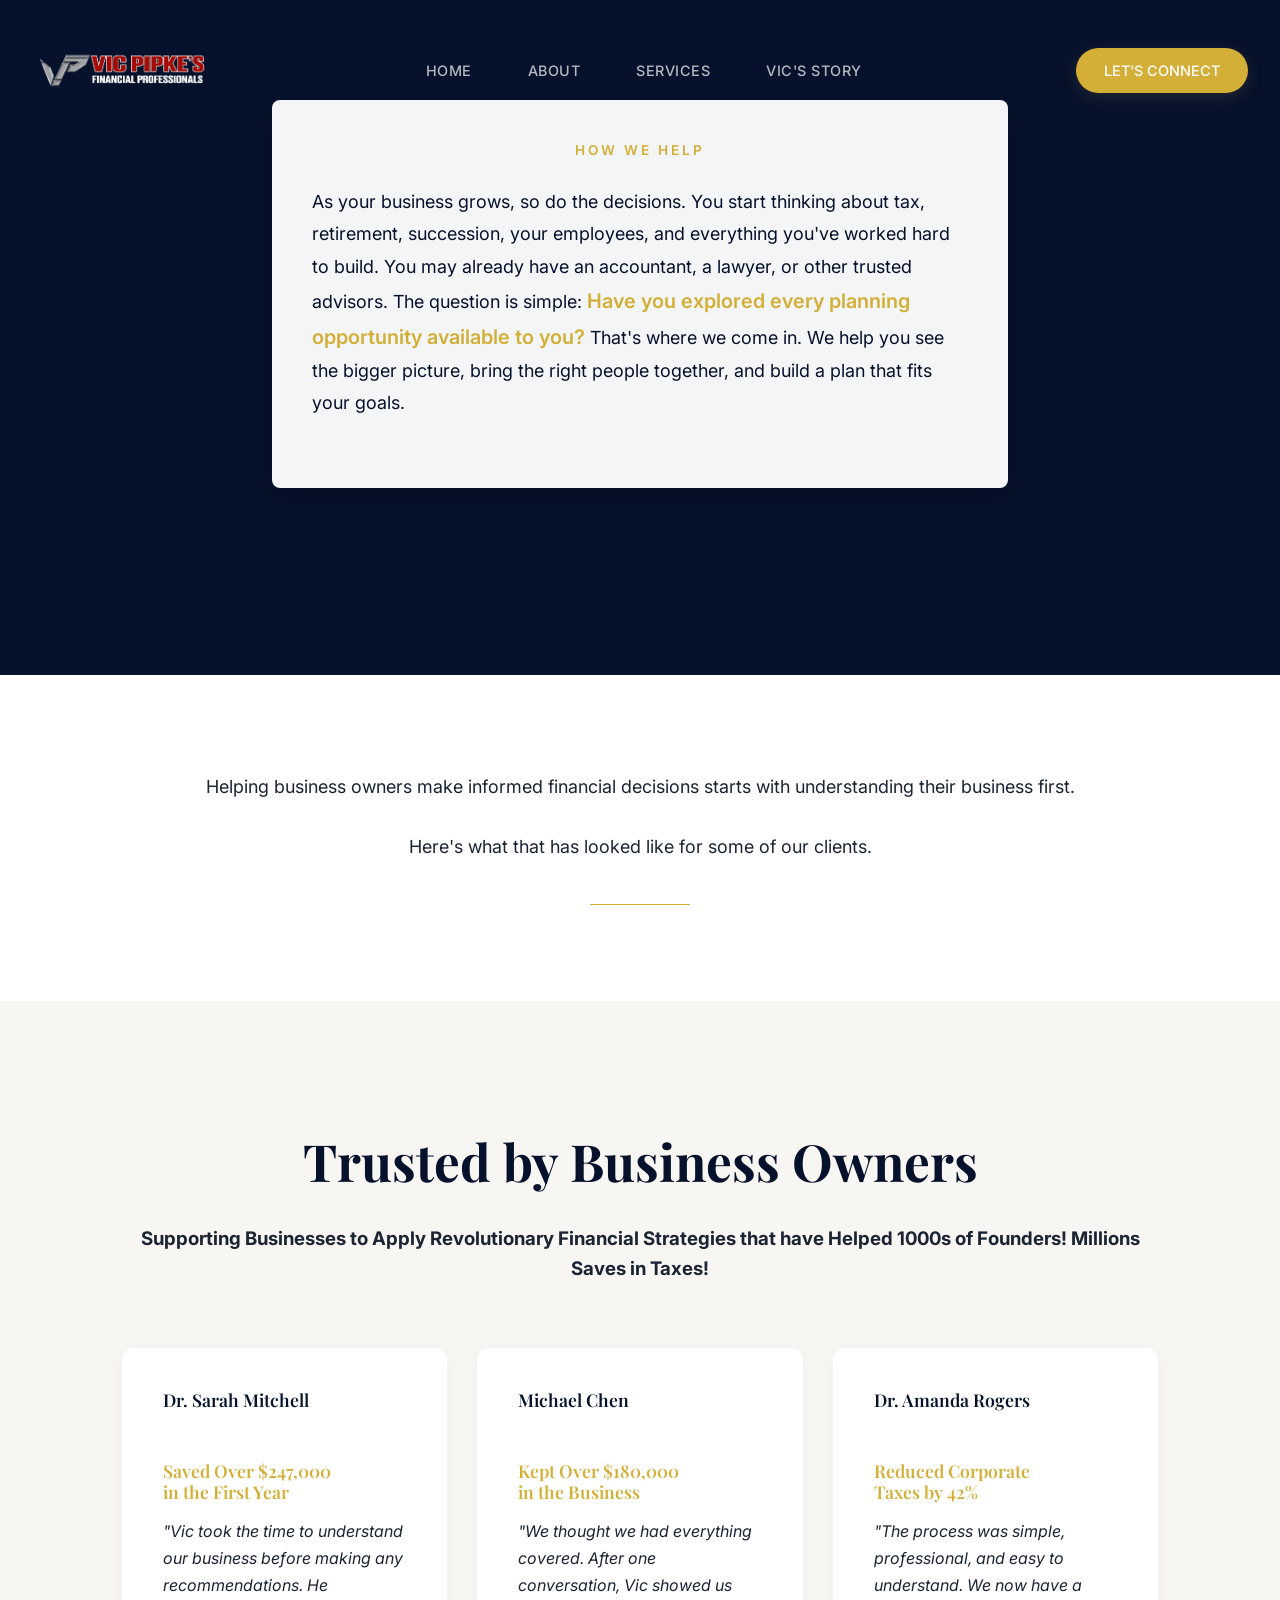
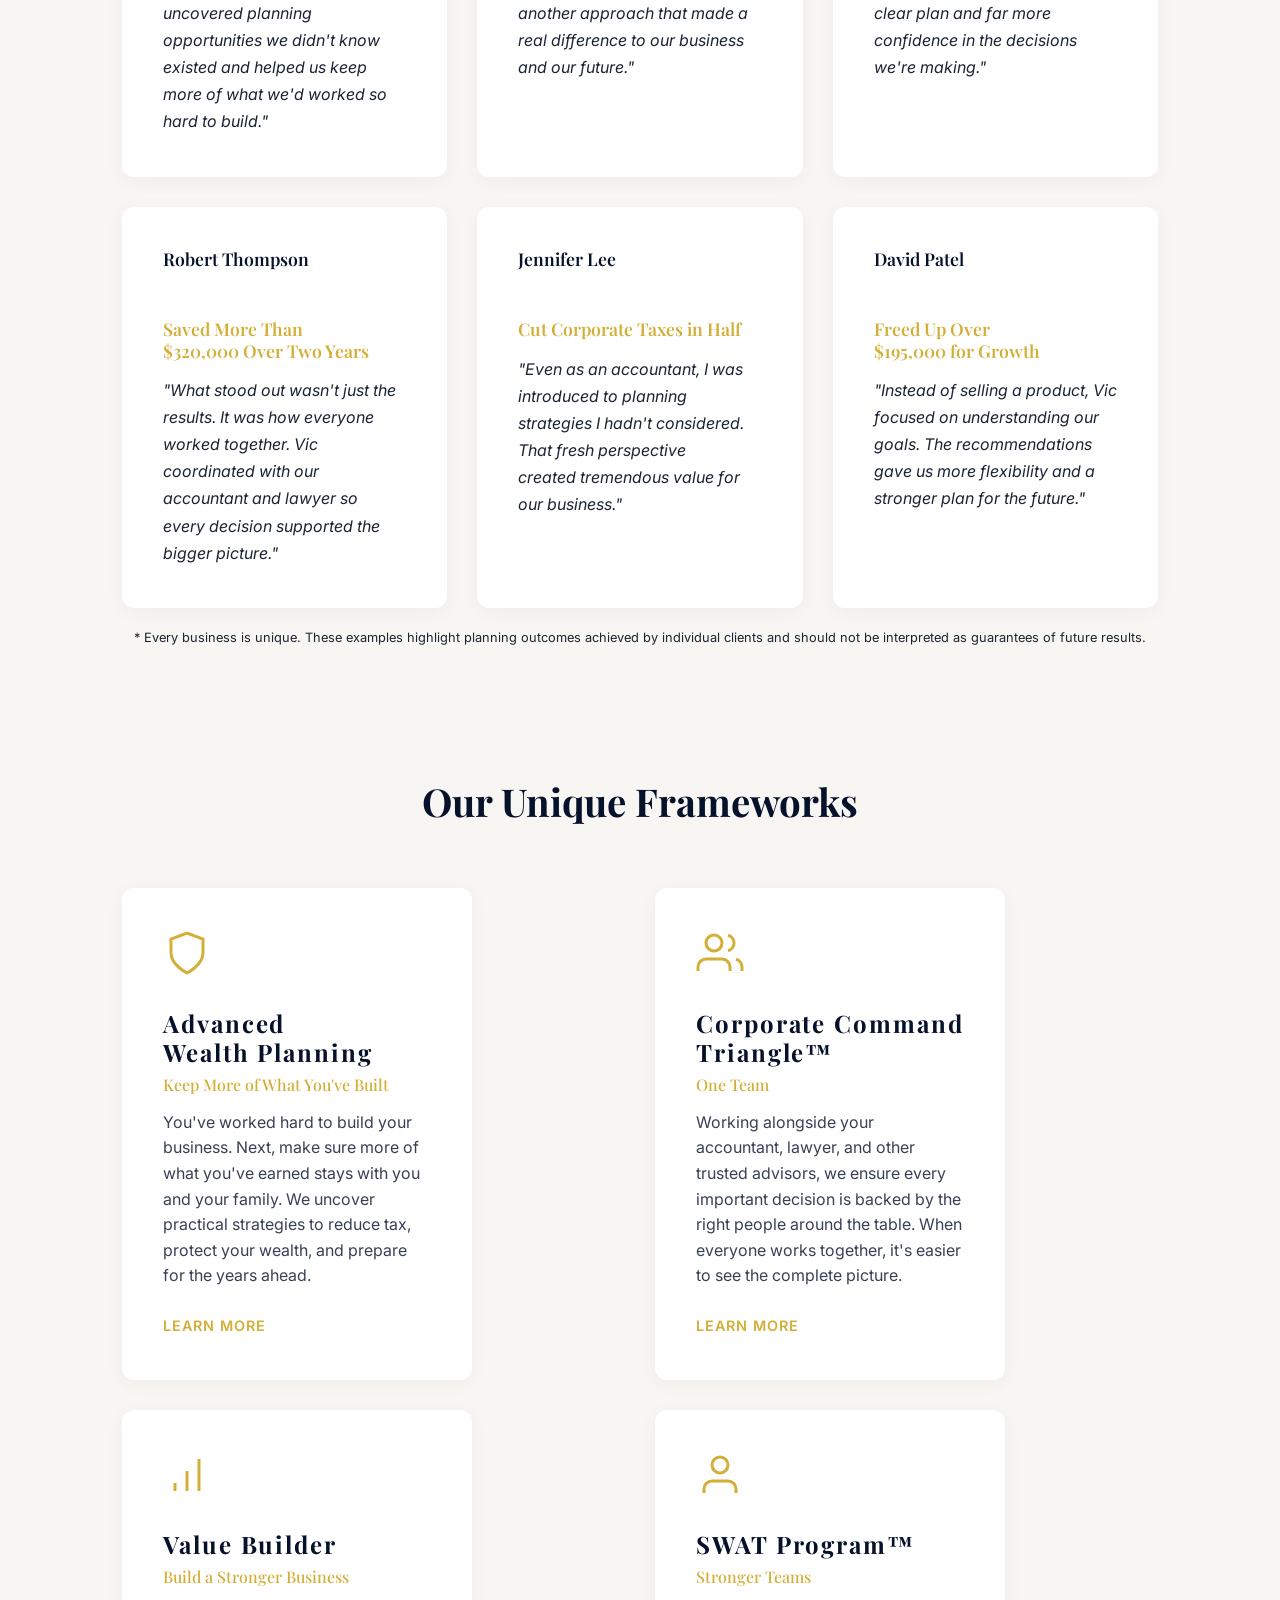
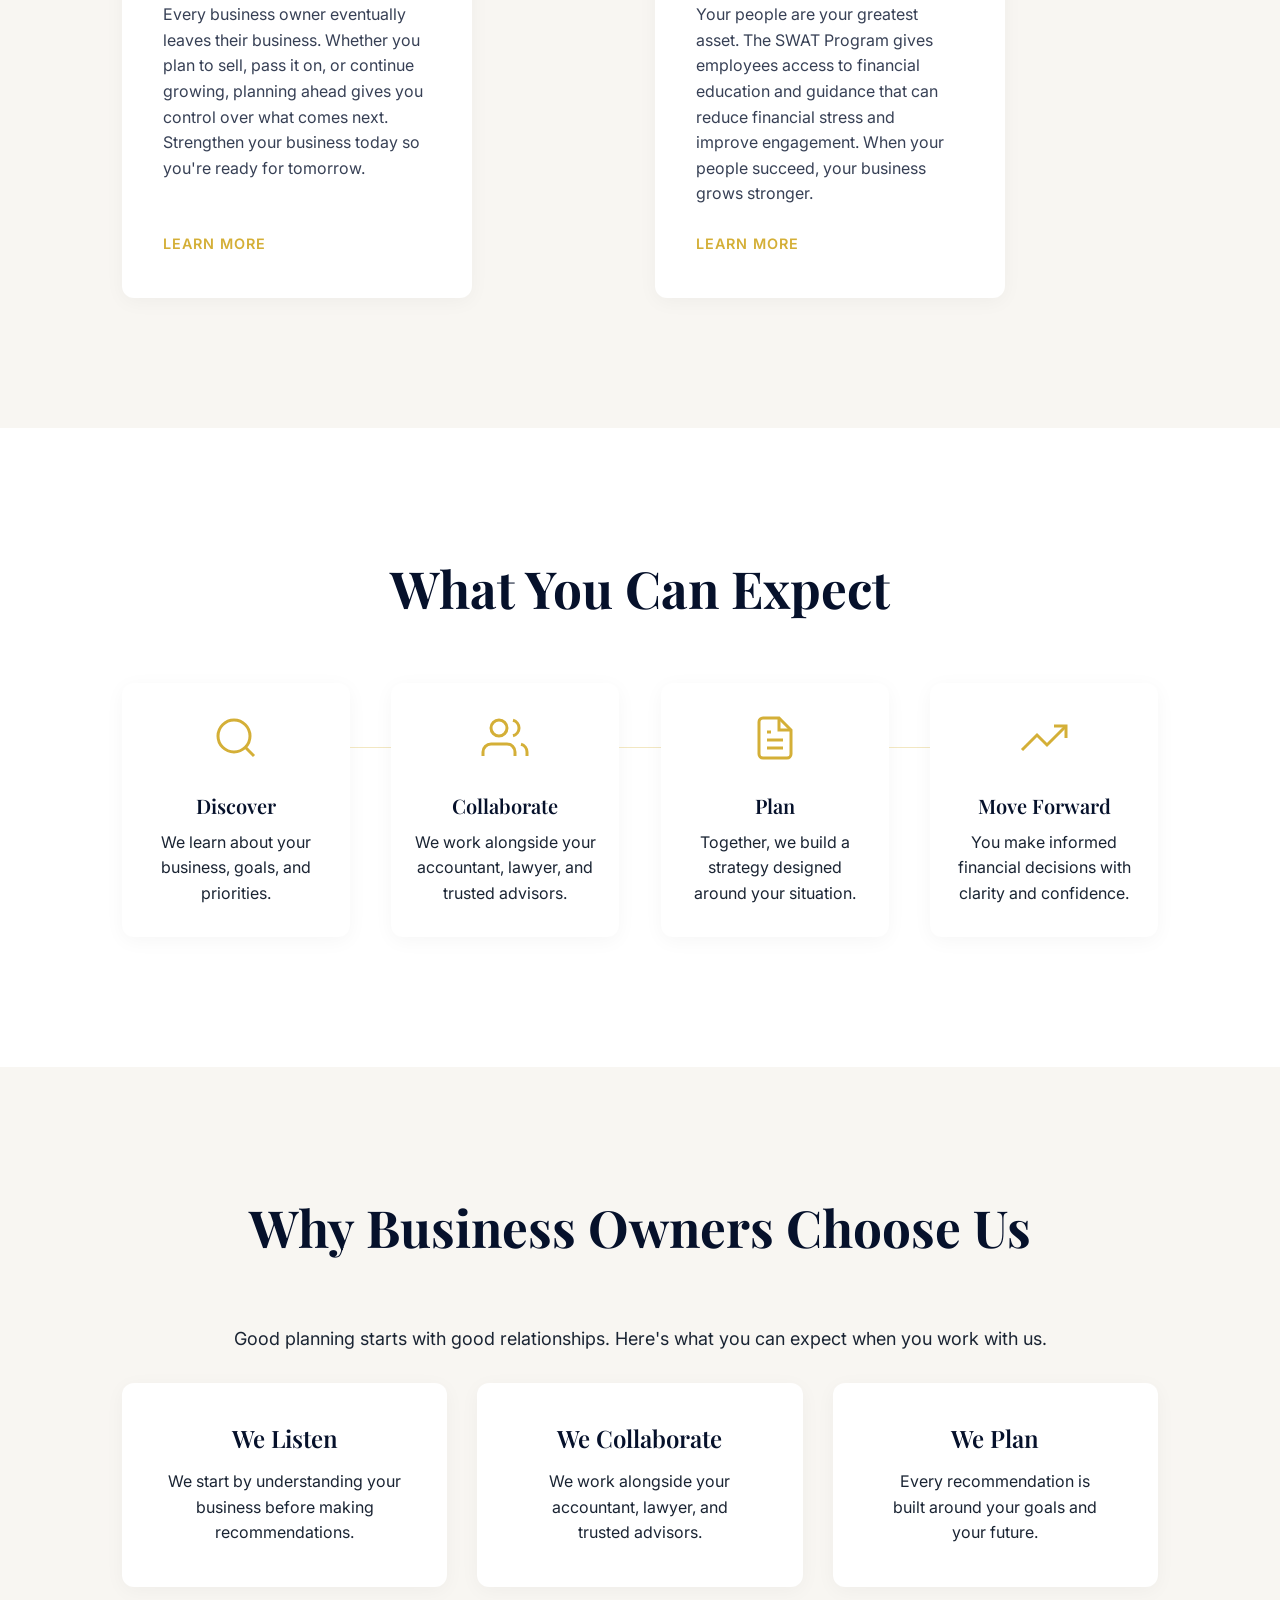
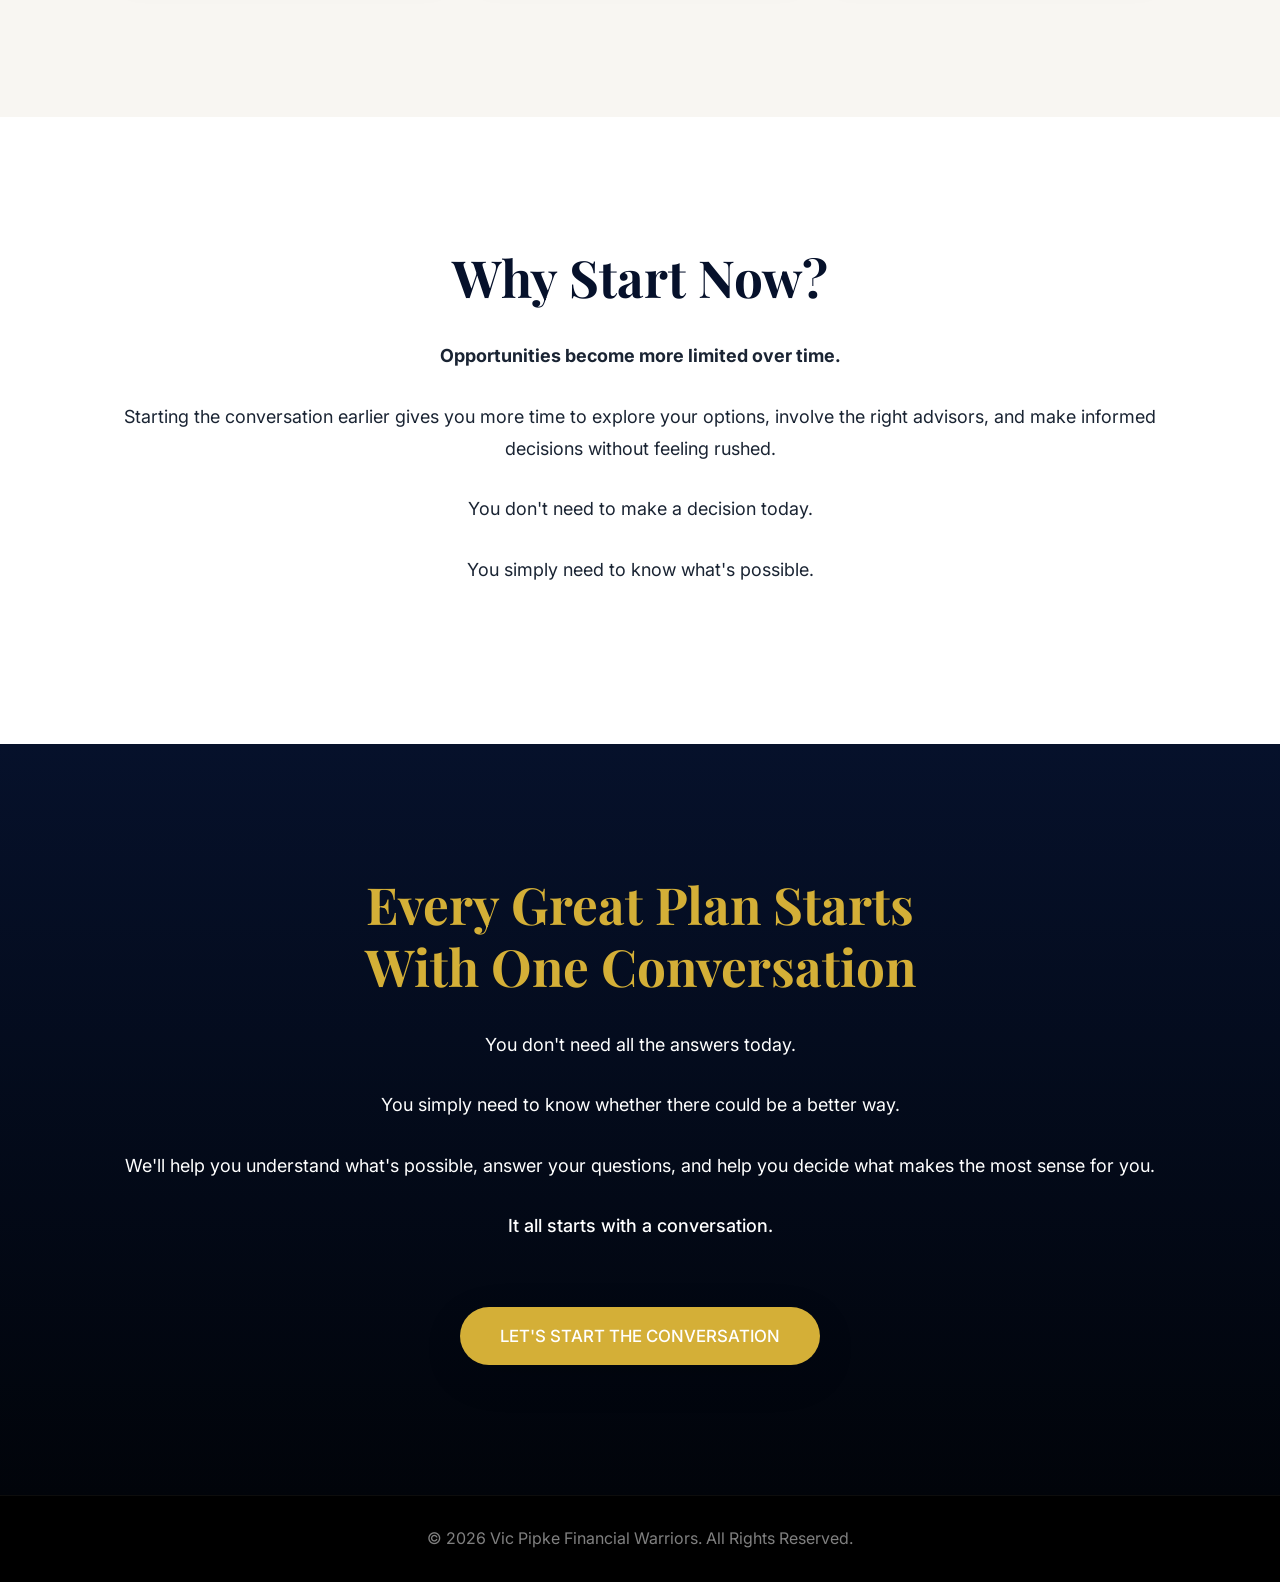
<file: services.html>
<!DOCTYPE html>
<html lang="en">
<head>
  <meta charset="UTF-8">
  <meta name="viewport" content="width=device-width, initial-scale=1.0">
  <title>How We Help | Vic Pipke Financial Warriors</title>
  <link rel="stylesheet" href="assets/css/styles.css">
  <link rel="preconnect" href="https://fonts.googleapis.com">
  <link rel="preconnect" href="https://fonts.gstatic.com" crossorigin>
  <link href="https://fonts.googleapis.com/css2?family=Playfair+Display:wght@400;500;600;700&family=Inter:wght@300;400;500;600&display=swap" rel="stylesheet">
</head>
<body>

  <!-- Premium Main Navigation -->
  <header class="site-header">
    <div class="nav-container">
      <div class="nav-logo">
        <a href="index.html">
          <img src="assets/images/vic-pipke-logo.png" alt="Vic Pipke's Financial Professionals Logo">
        </a>
      </div>
      <div class="nav-links-wrapper desktop-nav">
        <div class="nav-active-indicator"></div>
        <ul class="nav-links">
          <li><a href="index.html" class="nav-link">HOME</a></li>
          <li><a href="about.html" class="nav-link">ABOUT</a></li>
          <li><a href="services.html" class="nav-link" style="color: var(--color-primary); font-weight: 500;">SERVICES</a></li>
          <li><a href="index.html#story" class="nav-link">VIC'S STORY</a></li>
        </ul>
      </div>
      <div class="nav-controls">
        <div class="nav-cta">
          <a href="https://calendly.com/vp--22/qualifying-call" target="_blank" rel="noopener noreferrer" class="button-primary"><span class="btn-text">LET'S CONNECT</span><div class="btn-sweep"></div></a>
        </div>
        <button class="mobile-menu-toggle" aria-label="Toggle menu" aria-expanded="false">
          <span class="hamburger-line"></span>
          <span class="hamburger-line"></span>
          <span class="hamburger-line"></span>
        </button>
      </div>
    </div>
    
    <div class="mobile-menu" aria-hidden="true">
      <ul class="mobile-nav-links">
        <li><a href="index.html" class="mobile-nav-link">HOME</a></li>
        <li><a href="about.html" class="mobile-nav-link">ABOUT</a></li>
        <li><a href="services.html" class="mobile-nav-link" style="color: var(--color-primary);">SERVICES</a></li>
        <li><a href="index.html#story" class="mobile-nav-link">VIC'S STORY</a></li>
      </ul>
    </div>
  </header>

  <main>
    <section id="hero-services" class="hero-section hero-editorial bg-navy" style="min-height: 60vh; display: flex; align-items: center; justify-content: center; padding-top: 100px; padding-bottom: 100px;">
      <div class="hero-content-container services-hero-content">
        <div class="services-hero-inner silver-card">
          <div class="hero-eyebrow">How We Help</div>
          <div class="editorial-body services-hero-body" style="color: var(--color-navy); text-align: left;">
            <p>As your business grows, so do the decisions. You start thinking about tax, retirement, succession, your employees, and everything you've worked hard to build. You may already have an accountant, a lawyer, or other trusted advisors. The question is simple: <span class="highlight-text">Have you explored every planning opportunity available to you?</span> That's where we come in. We help you see the bigger picture, bring the right people together, and build a plan that fits your goals.</p>
          </div>
        </div>
      </div>
    </section>

    <!-- Hero Transition -->
    <section class="hero-transition bg-white">
      <div class="container">
        <div class="transition-content text-center">
          <p class="editorial-body">Helping business owners make informed financial decisions starts with understanding their business first.</p>
          <p class="editorial-body">Here's what that has looked like for some of our clients.</p>
        </div>
        <div class="premium-divider-gold"></div>
      </div>
    </section>

    <!-- Testimonials Section -->
    <section id="testimonials" class="testimonials-section bg-cream section-spacing">
      <div class="container">
        <div class="section-header text-center">
          <h1 class="section-heading">Trusted by Business Owners</h1>
          <p style="font-weight: bold; font-size: 14pt; margin-top: 15px;">Supporting Businesses to Apply Revolutionary Financial Strategies that have Helped 1000s of Founders! Millions Saves in Taxes!</p>
        </div>
        
        <div class="testimonial-grid">
          <!-- Featured Testimonial -->
          <div class="unified-card">
            <div class="client-meta">
              <div class="client-info">
                <h3 class="client-name">Dr. Sarah Mitchell</h3>
                <p class="client-title">Dental Practice Owner</p>
              </div>
            </div>
            <h4 class="savings-headline">Saved Over $247,000 in the First Year</h4>
            <p class="testimonial-quote">"Vic took the time to understand our business before making any recommendations. He uncovered planning opportunities we didn't know existed and helped us keep more of what we'd worked so hard to build."</p>
          </div>

          <!-- Supporting Testimonial 2 -->
          <div class="unified-card">
            <div class="client-meta">
              <div class="client-info">
                <h3 class="client-name">Michael Chen</h3>
                <p class="client-title">Software Development Firm</p>
              </div>
            </div>
            <h4 class="savings-headline">Kept Over $180,000 in the Business</h4>
            <p class="testimonial-quote">"We thought we had everything covered. After one conversation, Vic showed us another approach that made a real difference to our business and our future."</p>
          </div>

          <!-- Supporting Testimonial 3 -->
          <div class="unified-card">
            <div class="client-meta">
              <div class="client-info">
                <h3 class="client-name">Dr. Amanda Rogers</h3>
                <p class="client-title">Medical Clinic</p>
              </div>
            </div>
            <h4 class="savings-headline">Reduced Corporate Taxes by 42%</h4>
            <p class="testimonial-quote">"The process was simple, professional, and easy to understand. We now have a clear plan and far more confidence in the decisions we're making."</p>
          </div>

          <!-- Supporting Testimonial 4 -->
          <div class="unified-card">
            <div class="client-meta">
              <div class="client-info">
                <h3 class="client-name">Robert Thompson</h3>
                <p class="client-title">Real Estate Developer</p>
              </div>
            </div>
            <h4 class="savings-headline">Saved More Than $320,000 Over Two Years</h4>
            <p class="testimonial-quote">"What stood out wasn't just the results. It was how everyone worked together. Vic coordinated with our accountant and lawyer so every decision supported the bigger picture."</p>
          </div>

          <!-- Supporting Testimonial 5 -->
          <div class="unified-card">
            <div class="client-meta">
              <div class="client-info">
                <h3 class="client-name">Jennifer Lee</h3>
                <p class="client-title">Accounting Firm Owner</p>
              </div>
            </div>
            <h4 class="savings-headline">Cut Corporate Taxes in Half</h4>
            <p class="testimonial-quote">"Even as an accountant, I was introduced to planning strategies I hadn't considered. That fresh perspective created tremendous value for our business."</p>
          </div>

          <!-- Supporting Testimonial 6 -->
          <div class="unified-card">
            <div class="client-meta">
              <div class="client-info">
                <h3 class="client-name">David Patel</h3>
                <p class="client-title">Manufacturing Business Owner</p>
              </div>
            </div>
            <h4 class="savings-headline">Freed Up Over $195,000 for Growth</h4>
            <p class="testimonial-quote">"Instead of selling a product, Vic focused on understanding our goals. The recommendations gave us more flexibility and a stronger plan for the future."</p>
          </div>
        </div>
        <p class="disclaimer-text text-center mt-l">* Every business is unique. These examples highlight planning outcomes achieved by individual clients and should not be interpreted as guarantees of future results.</p>
      </div>
    </section>



    <!-- Planning Framework Cards -->
    <section id="frameworks" class="frameworks-section bg-cream section-spacing" style="padding-top: 0;">
      <div class="container">
        <div class="section-header text-center">
          <h2 class="section-heading">Our Unique Frameworks</h2>
        </div>
        <div class="framework-cards-grid">
          
          <!-- Card One -->
          <div class="unified-card framework-card">
            <div class="framework-icon-container">
              <svg class="gold-outline-icon" viewBox="0 0 24 24" fill="none" stroke="currentColor" stroke-width="1.5"><path d="M12 22s8-4 8-10V5l-8-3-8 3v7c0 6 8 10 8 10z"></path></svg>
            </div>
            <h3 class="card-heading">Advanced Wealth Planning</h3>
            <h4 class="card-subheading">Keep More of What You've Built</h4>
            <p class="card-body">You've worked hard to build your business. Next, make sure more of what you've earned stays with you and your family. We uncover practical strategies to reduce tax, protect your wealth, and prepare for the years ahead.</p>
            <div class="card-footer">
              <a href="https://calendly.com/vp--22/qualifying-call" class="gold-text-btn">Learn More</a>
            </div>
          </div>

          <!-- Card Two -->
          <div class="unified-card framework-card">
            <div class="framework-icon-container">
              <svg class="gold-outline-icon" viewBox="0 0 24 24" fill="none" stroke="currentColor" stroke-width="1.5"><path d="M17 21v-2a4 4 0 0 0-4-4H5a4 4 0 0 0-4 4v2"></path><circle cx="9" cy="7" r="4"></circle><path d="M23 21v-2a4 4 0 0 0-3-3.87"></path><path d="M16 3.13a4 4 0 0 1 0 7.75"></path></svg>
            </div>
            <h3 class="card-heading">Corporate Command Triangle™</h3>
            <h4 class="card-subheading">One Team</h4>
            <p class="card-body">Working alongside your accountant, lawyer, and other trusted advisors, we ensure every important decision is backed by the right people around the table. When everyone works together, it's easier to see the complete picture.</p>
            <div class="card-footer">
              <a href="https://calendly.com/vp--22/qualifying-call" class="gold-text-btn">Learn More</a>
            </div>
          </div>

          <!-- Card Three -->
          <div class="unified-card framework-card">
            <div class="framework-icon-container">
              <svg class="gold-outline-icon" viewBox="0 0 24 24" fill="none" stroke="currentColor" stroke-width="1.5"><line x1="12" y1="20" x2="12" y2="10"></line><line x1="18" y1="20" x2="18" y2="4"></line><line x1="6" y1="20" x2="6" y2="16"></line></svg>
            </div>
            <h3 class="card-heading">Value Builder</h3>
            <h4 class="card-subheading">Build a Stronger Business</h4>
            <p class="card-body">Every business owner eventually leaves their business. Whether you plan to sell, pass it on, or continue growing, planning ahead gives you control over what comes next. Strengthen your business today so you're ready for tomorrow.</p>
            <div class="card-footer">
              <a href="https://calendly.com/vp--22/qualifying-call" class="gold-text-btn">Learn More</a>
            </div>
          </div>

          <!-- Card Four -->
          <div class="unified-card framework-card">
            <div class="framework-icon-container">
              <svg class="gold-outline-icon" viewBox="0 0 24 24" fill="none" stroke="currentColor" stroke-width="1.5"><path d="M20 21v-2a4 4 0 0 0-4-4H8a4 4 0 0 0-4 4v2"></path><circle cx="12" cy="7" r="4"></circle></svg>
            </div>
            <h3 class="card-heading">SWAT Program™</h3>
            <h4 class="card-subheading">Stronger Teams</h4>
            <p class="card-body">Your people are your greatest asset. The SWAT Program gives employees access to financial education and guidance that can reduce financial stress and improve engagement. When your people succeed, your business grows stronger.</p>
            <div class="card-footer">
              <a href="https://calendly.com/vp--22/qualifying-call" class="gold-text-btn">Learn More</a>
            </div>
          </div>

        </div>
      </div>
    </section>

    <!-- What You Can Expect (Process) -->
    <section id="process" class="process-section bg-white section-spacing">
      <div class="container">
        <div class="section-header text-center">
          <h1 class="section-heading">What You Can Expect</h1>
        </div>
        
        <div class="process-timeline-container">
          <!-- Step 1 -->
          <div class="unified-card process-card">
            <div class="process-icon">
              <svg class="gold-outline-icon" viewBox="0 0 24 24" fill="none" stroke="currentColor" stroke-width="1.5"><circle cx="11" cy="11" r="8"></circle><line x1="21" y1="21" x2="16.65" y2="16.65"></line></svg>
            </div>
            <h3 class="card-heading text-center">Discover</h3>
            <p class="card-body text-center">We learn about your business, goals, and priorities.</p>
          </div>
          
          <div class="timeline-connector"></div>

          <!-- Step 2 -->
          <div class="unified-card process-card">
            <div class="process-icon">
              <svg class="gold-outline-icon" viewBox="0 0 24 24" fill="none" stroke="currentColor" stroke-width="1.5"><path d="M17 21v-2a4 4 0 0 0-4-4H5a4 4 0 0 0-4 4v2"></path><circle cx="9" cy="7" r="4"></circle><path d="M23 21v-2a4 4 0 0 0-3-3.87"></path><path d="M16 3.13a4 4 0 0 1 0 7.75"></path></svg>
            </div>
            <h3 class="card-heading text-center">Collaborate</h3>
            <p class="card-body text-center">We work alongside your accountant, lawyer, and trusted advisors.</p>
          </div>

          <div class="timeline-connector"></div>

          <!-- Step 3 -->
          <div class="unified-card process-card">
            <div class="process-icon">
              <svg class="gold-outline-icon" viewBox="0 0 24 24" fill="none" stroke="currentColor" stroke-width="1.5"><path d="M14 2H6a2 2 0 0 0-2 2v16a2 2 0 0 0 2 2h12a2 2 0 0 0 2-2V8z"></path><polyline points="14 2 14 8 20 8"></polyline><line x1="16" y1="13" x2="8" y2="13"></line><line x1="16" y1="17" x2="8" y2="17"></line><polyline points="10 9 9 9 8 9"></polyline></svg>
            </div>
            <h3 class="card-heading text-center">Plan</h3>
            <p class="card-body text-center">Together, we build a strategy designed around your situation.</p>
          </div>

          <div class="timeline-connector"></div>

          <!-- Step 4 -->
          <div class="unified-card process-card">
            <div class="process-icon">
              <svg class="gold-outline-icon" viewBox="0 0 24 24" fill="none" stroke="currentColor" stroke-width="1.5"><polyline points="23 6 13.5 15.5 8.5 10.5 1 18"></polyline><polyline points="17 6 23 6 23 12"></polyline></svg>
            </div>
            <h3 class="card-heading text-center">Move Forward</h3>
            <p class="card-body text-center">You make informed financial decisions with clarity and confidence.</p>
          </div>
        </div>
      </div>
    </section>

    <!-- Why Business Owners Choose Us -->
    <section class="features-section bg-cream section-spacing">
      <div class="container">
        <div class="section-header text-center">
          <h1 class="section-heading">Why Business Owners Choose Us</h1>
        </div>
        <div class="transition-content mx-auto mt-m mb-xl text-center">
          <p class="editorial-body">Good planning starts with good relationships. Here's what you can expect when you work with us.</p>
        </div>
        
        <div class="feature-cards-grid">
          <!-- Feature 1 -->
          <div class="unified-card feature-card text-center">
            <h2 class="card-heading">We Listen</h2>
            <p class="card-body">We start by understanding your business before making recommendations.</p>
          </div>
          <!-- Feature 2 -->
          <div class="unified-card feature-card text-center">
            <h2 class="card-heading">We Collaborate</h2>
            <p class="card-body">We work alongside your accountant, lawyer, and trusted advisors.</p>
          </div>
          <!-- Feature 3 -->
          <div class="unified-card feature-card text-center">
            <h2 class="card-heading">We Plan</h2>
            <p class="card-body">Every recommendation is built around your goals and your future.</p>
          </div>
        </div>
      </div>
    </section>

    <!-- Why Start Now? -->
    <section class="why-start-now bg-white section-spacing">
      <div class="container text-center">
        <h1 class="section-heading">Why Start Now?</h1>
        <div class="transition-content mx-auto mt-m">
          <p class="editorial-body"><strong>Opportunities become more limited over time.</strong></p>
          <p class="editorial-body">Starting the conversation earlier gives you more time to explore your options, involve the right advisors, and make informed decisions without feeling rushed.</p>
          <p class="editorial-body">You don't need to make a decision today.</p>
          <p class="editorial-body">You simply need to know what's possible.</p>
        </div>
      </div>
    </section>



    <!-- Final CTA -->
    <section class="final-cta-section section-spacing">
      <div class="container">
        <div class="final-cta-content text-center">
          <h1 class="section-heading" style="color: var(--color-primary);">Every Great Plan Starts With One Conversation</h1>
          <div class="transition-content mx-auto mt-l mb-xl">
            <p class="editorial-body" style="color: var(--color-text-light);">You don't need all the answers today.</p>
            <p class="editorial-body" style="color: var(--color-text-light);">You simply need to know whether there could be a better way.</p>
            <p class="editorial-body" style="color: var(--color-text-light);">We'll help you understand what's possible, answer your questions, and help you decide what makes the most sense for you.</p>
          </div>
          
          <p class="editorial-body" style="color: var(--color-text-light); font-weight: 500; margin-bottom: 24px;">It all starts with a conversation.</p>
          
          <div class="cta-container-center final-cta-wrapper">
            <a href="https://calendly.com/vp--22/qualifying-call" target="_blank" rel="noopener noreferrer" class="button-primary final-cta-btn">LET'S START THE CONVERSATION</a>
          </div>
        </div>
      </div>
    </section>

  </main>

  <footer class="site-footer">
    <div class="container">
      <p>&copy; 2026 Vic Pipke Financial Warriors. All Rights Reserved.</p>
    </div>
  </footer>

  <script src="assets/js/script.js"></script>
</body>
</html>
</file>
<file: assets/css/styles.css>
/* =========================================
   1. Core Variables & Reset
   ========================================= */
:root {
    --color-primary: #D4AF37; /* Metallic Gold */
    --color-primary-dark: #B5952F;
    --color-bg: #F4F6F9;
    --color-bg-dark: #06112B; /* Deep Navy */
    --color-bg-card: #ffffff;
    --color-text: #1A2433;
    --color-text-light: #ffffff;
    --color-text-muted: #5A6A85;
    
    /* New Global Hierarchy */
    --color-heading: #FFFFFF;
    --color-subtitle: #F4EFE6;
    --color-gold: #D4AF37;
    --color-navy: #06112B;

    --font-heading: 'Playfair Display', serif;
    --font-main: 'Inter', system-ui, -apple-system, sans-serif;
    --spacing-xs: 0.5rem;
    --spacing-sm: 1rem;
    --spacing-md: 2rem;
    --spacing-lg: 4rem;
    --spacing-xl: 6rem;
    --container-width: 1100px;
    --border-radius: 8px;
    --glass-radius: 28px;
    --transition: all 0.3s ease;

    /* Animation & Interaction 2026 */
    --ease-premium: cubic-bezier(.22,.61,.36,1);
    --duration-fast: 180ms;
    --duration-hover: 300ms;
    --duration-reveal: 800ms;
    --duration-story: 1000ms;
    --stagger: 80ms;
    --shadow-soft: 0 12px 40px rgba(0,0,0,.12);
    --shadow-medium: 0 20px 60px rgba(0,0,0,.18);
    --glass-border: rgba(255,255,255,.08);
}

* {
    margin: 0;
    padding: 0;
    box-sizing: border-box;
}

html {
    scroll-behavior: smooth;
}

/* Reduced Motion Fallback */
@media (prefers-reduced-motion: reduce) {
    *,
    *::before,
    *::after {
        animation: none !important;
        transition: none !important;
        scroll-behavior: auto !important;
    }
}

/* Global Reveal Pattern */
.reveal {
    opacity: 0;
    transform: translate3d(-60px, 0, 0);
    filter: blur(8px);
    will-change: transform, opacity, filter;
    transition: 
        transform var(--duration-reveal) var(--ease-premium),
        opacity var(--duration-reveal) var(--ease-premium),
        filter var(--duration-reveal) var(--ease-premium);
}
.reveal-visible {
    opacity: 1;
    transform: translate3d(0, 0, 0);
    filter: blur(0);
}

/* Ambient Background Motion */
@keyframes ambientShift {
    0% { transform: translate3d(0,0,0) scale(1); }
    50% { transform: translate3d(20px,-15px,0) scale(1.03); }
    100% { transform: translate3d(0,0,0) scale(1); }
}

/* Premium Image Parallax/Scale */
.hero-bg-img, .story-image {
    will-change: transform;
    animation: premiumImageScale 40s linear infinite alternate;
}
@keyframes premiumImageScale {
    0% { transform: scale(1); }
    100% { transform: scale(1.04); }
}

body {
    font-family: var(--font-main);
    background-color: var(--color-bg);
    color: var(--color-text);
    line-height: 1.6;
    overflow-x: hidden;
}

a {
    text-decoration: none;
    color: inherit;
}

ul {
    list-style: none;
}

img {
    max-width: 100%;
    display: block;
}

.sr-only {
    position: absolute;
    width: 1px;
    height: 1px;
    padding: 0;
    margin: -1px;
    overflow: hidden;
    clip: rect(0, 0, 0, 0);
    border: 0;
}

/* =========================================
   2. Typography & Utilities
   ========================================= */
h1, h2, h3, h4 {
    font-family: var(--font-heading);
    font-weight: 600;
    line-height: 1.2;
    margin-bottom: var(--spacing-sm);
    color: var(--color-text);
}

/* Global Text Wrapping Strategy */
h1, h2, h3, h4, h5, h6, p, blockquote, li, 
.section-heading, .section-subheading, 
.hero-glass-panel h1, .introduction-headline, .feature-headline,
.final-cta-content h2, .floating-card blockquote p, 
.insight-card p, .faq-answer, .story-step {
    text-wrap: balance;
}

p, .section-subheading, .insight-card p, .story-step, 
.faq-answer, .floating-card blockquote p, .intro-copy, 
.cta-supporting, .feature-body, .assessment-answer, 
.video-supporting-statement {
    text-wrap: pretty;
}

h1 { font-size: clamp(2.5rem, 4vw, 4rem); }
h2 { font-size: clamp(2rem, 3vw, 2.75rem); }
h3 { font-size: clamp(1.25rem, 2vw, 1.5rem); }

.container {
    width: 100%;
    max-width: var(--container-width);
    margin: 0 auto;
    padding: 0 var(--spacing-md);
}

section {
    padding: var(--spacing-xl) 0;
}

.section-heading {
    text-align: center;
    max-width: 24ch;
    margin-left: auto;
    margin-right: auto;
    margin-bottom: var(--spacing-md);
    color: var(--color-navy);
    font-weight: bold;
}

.section-subheading {
    text-align: center;
    color: var(--color-subtitle);
    font-size: clamp(1.15rem, 1.3vw, 1.35rem);
    line-height: 1.8;
    max-width: 65ch;
    margin-left: auto;
    margin-right: auto;
    margin-bottom: var(--spacing-lg);
    font-weight: 400;
}

.intro-copy, .section-content {
    text-align: center;
    max-width: 75ch;
    margin-left: auto;
    margin-right: auto;
    margin-bottom: var(--spacing-lg);
    font-size: 1.125rem;
    color: var(--color-text-muted);
}

.section-kicker {
    color: var(--color-gold);
}

.mt-xl { margin-top: var(--spacing-xl); }

/* Buttons */
.button-primary {
    display: inline-flex;
    align-items: center;
    justify-content: center;
    padding: 0.75rem 1.75rem;
    border-radius: 50px;
    background-color: var(--color-primary);
    color: #ffffff;
    font-weight: 500;
    font-size: 0.95rem;
    border: none;
    cursor: pointer;
    text-align: center;
    position: relative;
    overflow: hidden;
    box-shadow: var(--shadow-soft);
    transition: transform var(--duration-hover) var(--ease-premium),
                box-shadow var(--duration-hover) var(--ease-premium),
                background-color var(--duration-hover) var(--ease-premium);
}
.button-primary::before {
    content: '';
    position: absolute;
    top: 0; left: -100%;
    width: 50%;
    height: 100%;
    background: linear-gradient(to right, transparent, rgba(255,255,255,0.25), transparent);
    transform: skewX(-20deg);
    transition: none;
}
.button-primary:hover {
    background-color: var(--color-primary-dark);
    transform: translateY(-2px);
    box-shadow: var(--shadow-medium);
}
.button-primary:hover::before {
    animation: goldSweep 1s var(--ease-premium) forwards;
}
@keyframes goldSweep {
    100% { left: 200%; }
}

.final-cta-wrapper {
    margin-top: 5rem;
}
.final-cta-btn {
    padding: 1rem 2.5rem;
    font-size: 1.05rem;
}

.cta-container-center {
    text-align: center;
    margin-top: var(--spacing-lg);
}

.cta-pretext {
    margin-bottom: var(--spacing-sm);
    font-style: italic;
    color: var(--color-text-muted);
}

/* =========================================
   3. Navigation (Sticky Glass)
   ========================================= */
/* =========================================
   3. Navigation (Premium Floating Glass)
   ========================================= */
.site-header {
    position: fixed;
    top: 16px;
    left: 50%;
    transform: translateX(-50%);
    width: 100%;
    max-width: 1400px;
    z-index: 1000;
    transition: all 0.4s ease;
    border-radius: 18px;
    /* Layer 1: Dark Navy Glass (default transparentish, becomes strong on scroll) */
    background: transparent;
    /* Cursor Spotlight Variables */
    --x: 50%;
    --y: 50%;
}

.site-header::before {
    /* Spotlight pseudo-element */
    content: '';
    position: absolute;
    top: 0; left: 0; right: 0; bottom: 0;
    border-radius: 18px;
    background: radial-gradient(circle 150px at var(--x) var(--y), rgba(212,175,55,0.06), transparent);
    opacity: 0;
    transition: opacity 0.4s ease;
    pointer-events: none;
    z-index: 0;
}

.site-header.is-scrolled {
    background: rgba(6, 17, 43, 0.82);
    backdrop-filter: blur(20px);
    -webkit-backdrop-filter: blur(20px);
    /* Layer 2: Inner highlight */
    box-shadow: inset 0 0 0 1px rgba(255, 255, 255, 0.04), 
                0 12px 60px rgba(0, 0, 0, 0.25); /* Layer 4: Soft shadow */
    border: 1px solid rgba(255, 255, 255, 0.08);
}

.site-header.is-scrolled::before {
    opacity: 1; /* Show spotlight only when scrolled */
}

/* Premium Edge Lighting */
.site-header::after {
    content: '';
    position: absolute;
    top: 0;
    left: 0;
    width: 100%;
    height: 1px;
    background: linear-gradient(90deg, transparent, rgba(212,175,55,0.2), transparent);
    border-radius: 18px 18px 0 0;
    opacity: 0;
    transition: opacity 0.4s ease;
}

.site-header.is-scrolled::after {
    opacity: 1;
}

.nav-container {
    position: relative;
    z-index: 1;
    display: flex;
    justify-content: space-between;
    align-items: center;
    padding: 1.25rem 2rem;
    transition: padding 0.4s ease;
}

.site-header.is-scrolled .nav-container {
    padding: 1rem 2rem; /* Smart Compression */
}

.nav-logo a {
    display: block;
    transition: opacity 0.3s ease;
}

.nav-logo a:hover {
    opacity: 0.8;
}

.nav-logo img {
    height: 69px;
    width: auto;
    transition: transform 0.4s ease, opacity 0.4s ease;
    transform-origin: left center;
}

.site-header.is-scrolled .nav-logo img {
    transform: scale(0.95); /* Logo Authority Treatment */
}

.nav-links-wrapper {
    position: relative;
    display: flex;
    align-items: center;
}

.nav-links {
    display: flex;
    gap: 56px; /* Spacing: 48px-64px */
    align-items: center;
    margin: 0;
    padding: 0;
}

.nav-links li {
    position: relative;
}

.nav-link {
    display: block;
    font-size: 0.9rem;
    font-weight: 500;
    letter-spacing: 0.5px;
    color: rgba(255, 255, 255, 0.7);
    padding: 0.5rem 0;
    transition: all 0.3s ease;
}

.site-header:not(.is-scrolled) .nav-link {
    color: var(--color-text); /* Ensure visibility if hero isn't dark enough, though hero is dark */
}

/* Micro Interaction System */
.nav-link:hover {
    color: #D4AF37; /* Stage 1: Color transition */
    transform: translateY(-2px); /* Stage 2: Subtle lift */
    text-shadow: 0 0 12px rgba(212, 175, 55, 0.3); /* Premium glow */
}

/* Active Link Indicator */
.nav-active-indicator {
    position: absolute;
    bottom: -2px;
    left: 0;
    height: 2px;
    background-color: #D4AF37;
    border-radius: 2px;
    transition: transform 0.4s cubic-bezier(0.25, 1, 0.5, 1), width 0.4s cubic-bezier(0.25, 1, 0.5, 1);
    opacity: 0; /* Hidden by default until JS initializes it */
    box-shadow: 0 0 8px rgba(212, 175, 55, 0.5);
}

/* CTA Pill Button (Navbar) */
.nav-cta .button-primary {
    position: relative;
    display: inline-flex;
    align-items: center;
    justify-content: center;
    padding: 0.7rem 1.75rem;
    border-radius: 50px; /* Pill shape */
    background: var(--color-primary);
    color: #ffffff; 
    font-weight: 500;
    font-size: 0.9rem;
    border: none;
    cursor: pointer;
    overflow: hidden;
    transition: transform 0.3s ease, box-shadow 0.3s ease, background-color 0.3s ease;
    box-shadow: 0 4px 15px rgba(197, 160, 89, 0.15);
}

.nav-cta .button-primary:hover {
    background-color: var(--color-primary-dark);
    transform: translateY(-1px);
    box-shadow: 0 6px 20px rgba(197, 160, 89, 0.25);
}

.nav-cta .btn-text {
    position: relative;
    z-index: 2;
}

/* Reflective Sweep */
.btn-sweep {
    position: absolute;
    top: 0;
    left: -150%;
    width: 50%;
    height: 100%;
    background: linear-gradient(90deg, transparent, rgba(255,255,255,0.4), transparent);
    transform: skewX(-20deg);
    animation: sweep 12s infinite linear;
    z-index: 1;
}

@keyframes sweep {
    0% { left: -150%; }
    10% { left: 200%; }
    100% { left: 200%; }
}

/* Scroll Progress Indicator */
.nav-progress-indicator {
    position: absolute;
    bottom: -1px;
    left: 18px;
    height: 1px;
    background-color: #D4AF37;
    width: 0%;
    border-radius: 1px;
    transition: width 0.1s linear;
    opacity: 0;
}

.site-header.is-scrolled .nav-progress-indicator {
    opacity: 1;
}

/* =========================================
   3.5. Mobile Navigation
   ========================================= */
.nav-controls {
    display: flex;
    align-items: center;
    gap: 1.5rem;
}

.mobile-menu-toggle {
    display: none;
    flex-direction: column;
    justify-content: space-between;
    width: 24px;
    height: 18px;
    background: none;
    border: none;
    cursor: pointer;
    padding: 0;
    z-index: 100;
}

.hamburger-line {
    width: 100%;
    height: 2px;
    background-color: var(--color-primary);
    border-radius: 2px;
    transition: all 0.3s ease;
}

/* Mobile Menu Container */
.mobile-menu {
    position: absolute;
    top: 100%;
    left: 0;
    width: 100%;
    background: rgba(6, 17, 43, 0.95);
    backdrop-filter: blur(20px);
    -webkit-backdrop-filter: blur(20px);
    border-top: 1px solid rgba(255, 255, 255, 0.08);
    padding: 2rem;
    opacity: 0;
    transform: translateY(-10px);
    pointer-events: none;
    transition: opacity 0.3s ease, transform 0.3s ease;
}

.mobile-menu.is-open {
    opacity: 1;
    transform: translateY(0);
    pointer-events: auto;
}

.mobile-nav-links {
    display: flex;
    flex-direction: column;
    gap: 1.5rem;
    list-style: none;
    margin: 0;
    padding: 0;
    text-align: center;
}

.mobile-nav-link {
    color: var(--color-text-light);
    font-size: 1.1rem;
    font-weight: 500;
    letter-spacing: 1px;
    transition: color 0.3s ease;
}

.mobile-nav-link:hover {
    color: var(--color-primary);
}

@media (max-width: 1024px) {
    .desktop-nav {
        display: none;
    }
    
    .mobile-menu-toggle {
        display: flex;
    }
    
    .nav-cta .button-primary {
        padding: 12px 20px;
        font-size: 14px;
        min-height: auto;
    }
}

/* =========================================
   4. Hero Section
   ========================================= */
.hero-section {
    position: relative;
    min-height: 100vh;
    display: flex;
    align-items: center;
    padding-top: 80px; /* offset nav */
    overflow: hidden;
}

.hero-background {
    position: absolute;
    top: 0;
    left: 0;
    width: 100%;
    height: 100%;
    z-index: 1;
}

.hero-bg-img {
    width: 100%;
    height: 100%;
    object-fit: cover; /* Changed to cover to remove navy gutters */
    object-position: 75% center; /* Ensure Vic is fully visible on all screens */
}

.hero-overlay {
    position: absolute;
    top: 0;
    left: 0;
    width: 100%;
    height: 100%;
    background-color: rgba(6, 17, 43, 0.65); /* Deep Navy Overlay */
    background-image: radial-gradient(circle at top right, rgba(212, 175, 55, 0.12), transparent 50%);
    animation: ambientShift 60s linear infinite alternate;
}

.hero-content-container {
    position: relative;
    z-index: 2;
    width: 100%;
    max-width: none; /* Let content reach edges for absolute positioning */
    margin: 0 auto;
    padding: 0 var(--spacing-md);
    height: 100%;
}

.hero-glass-panel {
    background: rgba(6, 17, 43, 0.74);
    backdrop-filter: blur(10px);
    -webkit-backdrop-filter: blur(10px);
    border: 1px solid rgba(255, 255, 255, 0.08);
    box-shadow: 0 20px 80px rgba(0, 0, 0, 0.20), inset 0 1px 0 rgba(255, 255, 255, 0.05);
    border-radius: 24px;
    padding: 36px 40px;
    width: 100%;
    max-width: 620px;
    color: var(--color-text-light);
    margin: 0 auto;
}

@media (min-width: 1024px) {
    .hero-glass-panel {
        position: absolute;
        left: 200px;
        top: calc(58% + 150px);
        transform: translateY(-50%);
        margin: 0;
    }
}

.hero-glass-panel h1 {
    color: var(--color-text-light);
    font-size: clamp(2rem, 2.5vw, 2.5rem); 
    max-width: 100%;
    margin-inline: auto;
    line-height: 0.95;
    letter-spacing: -0.03em;
    margin-bottom: 0; 
}

.hero-eyebrow {
    display: block;
    font-size: 0.85rem;
    letter-spacing: 2px;
    text-transform: uppercase;
    color: var(--color-primary);
    margin-bottom: 1rem; 
    font-weight: 600; 
}

/* =========================================
   4.5. Introduction Section
   ========================================= */
.introduction-section {
    padding: 120px 0;
    background-color: var(--color-bg);
}

.introduction-content {
    max-width: 800px;
    margin: 0 auto;
    text-align: center;
}

.introduction-headline {
    font-size: clamp(2.5rem, 4vw, 4rem);
    line-height: 1.05;
    margin-bottom: var(--spacing-lg);
    color: var(--color-text);
}

.introduction-body {
    font-size: 1.25rem;
    line-height: 1.8;
    max-width: 700px;
    margin: 0 auto 1.5rem;
    color: var(--color-text-muted);
}


/* =========================================
   5. Phase 1 Experience Overhaul Frameworks
   ========================================= */

/* Common Reusable Glass Style for dark backgrounds */
.glass-card {
    background: rgba(6, 17, 43, 0.4);
    backdrop-filter: blur(20px);
    -webkit-backdrop-filter: blur(20px);
    border: 1px solid var(--glass-border);
    box-shadow: inset 0 0 0 1px rgba(255,255,255,0.02),
                inset 0 20px 40px rgba(255,255,255,0.02),
                var(--shadow-soft);
    border-radius: 16px;
    padding: var(--spacing-lg);
    color: var(--color-text-light);
    transition: transform var(--duration-hover) var(--ease-premium), 
                border-color var(--duration-hover) var(--ease-premium),
                box-shadow var(--duration-hover) var(--ease-premium);
}
.glass-card:hover {
    transform: translateY(-6px) scale(1.01);
    border-color: rgba(212, 175, 55, 0.3); /* gold hint */
    box-shadow: inset 0 0 0 1px rgba(255,255,255,0.02),
                inset 0 20px 40px rgba(255,255,255,0.02),
                var(--shadow-medium);
}

/* Common Section Headers */
.section-padding {
    padding: 100px 0;
}
.section-header {
    text-align: center;
    max-width: 1100px;
    margin: 0 auto var(--spacing-lg);
    width: 100%;
}

/* Chapter 3: Featured Result ($6M+) */
.featured-case-study {
    background-color: var(--color-bg-dark);
}
.premium-feature-card {
    max-width: 800px;
    margin: 0 auto;
    text-align: center;
    padding: 60px 40px;
}
.feature-eyebrow {
    font-size: 0.9rem;
    letter-spacing: 2px;
    color: var(--color-primary);
    text-transform: uppercase;
    font-weight: 600;
}
.feature-massive-stat {
    font-family: var(--font-heading);
    font-size: clamp(4rem, 8vw, 8rem);
    color: #fff;
    line-height: 1;
    margin: 20px 0;
    text-shadow: 0 10px 30px rgba(0,0,0,0.5);
    background: linear-gradient(180deg, #FFFFFF 0%, rgba(255,255,255,0.7) 100%);
    -webkit-background-clip: text;
    -webkit-text-fill-color: transparent;
}
.feature-headline {
    font-size: 2rem;
    color: #fff;
    margin-bottom: 15px;
}
.feature-body {
    font-size: 1.2rem;
    color: var(--color-subtitle);
}

/* Chapter 4: Client Experiences */
.client-experiences {
    background: #F4EFE6;
    position: relative;
    overflow: hidden;
}
.section-watermark {
    position: absolute;
    top: 50%;
    left: 50%;
    transform: translate(-50%, -50%);
    font-family: var(--font-heading);
    font-size: clamp(6rem, 15vw, 15rem);
    white-space: nowrap;
    color: rgba(212, 175, 55, 0.18); /* High-end gold transparency */
    z-index: 0;
    pointer-events: none;
    line-height: 1;
}
.floating-deck {
    display: grid;
    grid-template-columns: repeat(auto-fit, minmax(300px, 1fr));
    gap: 30px;
    align-items: center;
}
.floating-deck .floating-card {
    background: #020815; /* Solid dark background to maintain appearance */
    border: 1px solid rgba(255, 255, 255, 0.08);
}
.floating-deck .floating-card blockquote p {
    font-size: 1.15rem;
    font-style: italic;
    line-height: 1.6;
    margin-bottom: 20px;
    color: #fff;
    max-width: 45ch;
}
.floating-deck .floating-card cite {
    font-style: normal;
    color: var(--color-primary);
    font-weight: 600;
    font-size: 0.9rem;
}
.reviewer-info {
    margin-top: 20px;
}
.reviewer-name { font-weight: 600; color: var(--color-primary); }
.reviewer-location { font-size: 0.9rem; opacity: 0.7; }

/* Chapter 5: What Becomes Possible */
.what-becomes-possible {
    background: var(--color-bg-dark);
}
.what-becomes-possible .container {
    max-width: 1400px;
    margin: 0 auto;
}
.opportunity-framework {
    display: flex;
    flex-direction: column;
    align-items: center;
    justify-content: center;
    gap: 40px;
    width: 100%;
    max-width: 1200px;
    margin: 0 auto;
}
.framework-origin {
    background: #D4AF37;
    color: #06112B;
    padding: 20px 42px;
    border-radius: 999px;
    font-weight: 700;
    letter-spacing: 0.08em;
    text-transform: uppercase;
}
.framework-connector {
    width: 2px;
    height: 80px;
    background: rgba(212, 175, 55, 0.45);
}
.framework-hub {
    background: #F4EFE6;
    color: #06112B;
    padding: 24px 48px;
    border-radius: 20px;
    box-shadow: 0 20px 60px rgba(0, 0, 0, 0.10);
    font-weight: 600;
}
.framework-connector-large {
    width: 2px;
    height: 70px;
    background: rgba(212, 175, 55, 0.45);
}
.outcome-grid {
    display: grid;
    grid-template-columns: repeat(2, minmax(280px, 1fr));
    gap: 24px;
    justify-content: center;
    width: 100%;
}
.outcome-card {
    background: rgba(255, 255, 255, 0.03);
    border: 1px solid rgba(255, 255, 255, 0.08);
    border-radius: 20px;
    padding: 32px;
    text-align: center;
    transition: 0.3s ease;
}
.outcome-card:hover {
    transform: translateY(-6px);
    border-color: rgba(212, 175, 55, 0.35);
}
.outcome-card .feature-headline {
    color: #fff;
    font-size: 1.5rem;
}
.outcome-icon {
    width: 32px;
    height: 32px;
    color: var(--color-gold);
    margin-bottom: 16px;
}

/* Chapter 6: Scroll Storytelling */
.expensive-mistakes {
    background: #D4AF37; /* Metallic Gold */
}
.scroll-story {
    max-width: 600px;
    margin: 0 auto;
    text-align: center;
}
.story-step {
    font-size: 1.5rem;
    color: #06112B;
    opacity: 0.9;
    font-weight: 500;
    padding: 30px 0;
}
.story-arrow {
    color: #06112B;
    font-size: 1.5rem;
    opacity: 0.4;
}
.story-climax {
    font-family: var(--font-heading);
    font-size: 2.5rem;
    color: #06112B;
    padding: 60px 0;
    line-height: 1.2;
}

/* Chapter 7: Relationship Map */
.authority-bar {
    background: #F4EFE6;
}
.relationship-map {
    text-align: center;
    color: #06112B;
    font-weight: 600;
    letter-spacing: 2px;
    display: flex;
    flex-direction: column;
    align-items: center;
}
.rm-top, .rm-middle, .rm-branch {
    padding: 15px 30px;
    background: #FFFFFF;
    border: 1px solid rgba(6,17,43,0.08);
    border-radius: 8px;
    display: inline-flex;
    align-items: center;
    justify-content: center;
    color: #06112B;
    box-shadow: 0 10px 30px rgba(0,0,0,0.05);
}
.rm-arrow, .rm-arrow-diag, .rm-arrow-down {
    color: var(--color-gold);
    margin: 10px 0;
    font-size: 1.5rem;
}
.rm-branches {
    display: flex;
    justify-content: center;
    gap: 30px;
    margin-top: 20px;
}

/* Chapter 8: Interactive Assessment */
.questions-worth-asking {
    background: var(--color-bg-dark);
}
.interactive-assessment {
    max-width: 800px;
    margin: 0 auto;
}
.assessment-card {
    margin-bottom: 15px;
    padding: 0;
    overflow: hidden;
    text-align: left;
    transition: transform var(--duration-hover) var(--ease-premium), 
                box-shadow var(--duration-hover) var(--ease-premium),
                border-color var(--duration-hover) var(--ease-premium);
}
.assessment-card:hover {
    transform: translateY(-6px) scale(1.01);
    box-shadow: var(--shadow-medium);
}
.assessment-card summary {
    padding: 25px;
    font-size: 1.25rem;
    font-weight: 600;
    cursor: pointer;
    list-style: none;
    display: flex;
    justify-content: space-between;
    align-items: center;
}
.assessment-card summary::-webkit-details-marker {
    display: none;
}
.assessment-card summary::after {
    content: '+';
    color: var(--color-primary);
    font-size: 1.5rem;
    transition: transform var(--duration-hover) var(--ease-premium);
}
.assessment-card.is-open summary::after {
    content: '-';
    transform: rotate(180deg);
}
.assessment-answer {
    display: grid;
    grid-template-rows: 0fr;
    transition: grid-template-rows var(--duration-hover) var(--ease-premium);
}
.assessment-answer-inner {
    overflow: hidden;
    padding: 0 25px 0 25px;
    color: var(--color-subtitle);
    font-size: 1.1rem;
    line-height: 1.6;
    opacity: 0;
    transition: padding var(--duration-hover) var(--ease-premium),
                opacity var(--duration-hover) var(--ease-premium);
}
.assessment-card.is-open .assessment-answer {
    grid-template-rows: 1fr;
}
.assessment-card.is-open .assessment-answer-inner {
    padding: 0 25px 25px 25px;
    opacity: 1;
}

/* Chapter 9: Vic's Story */
.story-section {
    background: #020815;
}
.story-container {
    max-width: 1400px;
    margin: 0 auto;
}
.story-grid {
    display: grid;
    grid-template-columns: 1fr 1.2fr;
    gap: 80px;
    align-items: center;
}
.story-image {
    width: 80%;
    margin: 0 auto;
    display: block;
    border-radius: 32px;
    overflow: hidden;
    height: 560px;
    object-fit: cover;
}
.story-kicker {
    color: var(--color-primary);
    letter-spacing: 2px;
    font-weight: 600;
    margin-bottom: 20px;
    display: inline-block;
    text-transform: uppercase;
}
.story-main-heading {
    color: #fff;
    font-size: 2.5rem;
    margin-bottom: 30px;
    line-height: 1.2;
}
.story-body p {
    color: var(--color-subtitle);
    font-size: 1.15rem;
    line-height: 1.6;
    margin-bottom: 20px;
}
.story-highlight-panel {
    background: rgba(255,255,255,.03);
    border: 1px solid rgba(255,255,255,.08);
    border-radius: 24px;
    padding: 32px;
    margin-top: 40px;
}
.story-highlight-panel p {
    font-size: 1.3rem;
    font-style: italic;
    color: #fff;
    margin: 0;
}
.story-highlights {
    display: grid;
    grid-template-columns: repeat(3, 1fr);
    gap: 20px;
    margin-top: 40px;
}
.story-card {
    background: rgba(255,255,255,.03);
    border: 1px solid var(--glass-border);
    border-radius: 20px;
    padding: 28px;
    box-shadow: var(--shadow-soft);
    transition: transform var(--duration-hover) var(--ease-premium), 
                border-color var(--duration-hover) var(--ease-premium),
                box-shadow var(--duration-hover) var(--ease-premium);
}
.story-card:hover {
    transform: translateY(-6px) scale(1.01);
    border-color: rgba(212,175,55,.30);
    box-shadow: var(--shadow-medium);
}
.story-card .card-title {
    color: var(--color-primary);
    font-size: 1.4rem;
    margin-bottom: 15px;
    font-weight: 600;
}
.story-card .card-desc {
    color: var(--color-subtitle);
    font-size: 1rem;
    line-height: 1.5;
    margin: 0;
}

/* Chapter 10: Video Feature */
.video-feature {
    background: var(--color-bg-dark);
    color: #fff;
}
.cinematic-video-wrapper {
    position: relative;
    width: 70%;
    aspect-ratio: 16 / 9;
    margin: 0 auto 40px auto;
    border-radius: 16px;
    overflow: hidden;
    box-shadow: 0 30px 60px rgba(0,0,0,0.4);
    border: 1px solid rgba(255,255,255,0.1);
}
.cinematic-video-wrapper iframe {
    position: absolute;
    top: 0;
    left: 0;
    width: 100%;
    height: 100%;
}
.video-supporting-statement {
    font-size: 1.25rem;
    color: var(--color-subtitle);
    max-width: 700px;
    margin: 0 auto;
    font-style: italic;
    text-align: center;
}

/* Chapter 11: Process Visualization */
.opportunity-review {
    background: #F4EFE6;
}
.opportunity-review .section-heading {
    color: #06112B;
}
.process-visualization {
    display: flex;
    justify-content: center;
    align-items: center;
    gap: 20px;
    margin-top: 40px;
}
.process-step {
    background: #020815; /* Solid dark to maintain card look */
    border: 1px solid rgba(255,255,255,0.08);
    padding: 30px;
    border-radius: 50%;
    width: 140px;
    height: 140px;
    display: flex;
    flex-direction: column;
    justify-content: center;
    align-items: center;
    text-align: center;
}
.p-number {
    color: var(--color-primary);
    font-family: var(--font-heading);
    font-size: 1.5rem;
    margin-bottom: 5px;
}
.p-label {
    color: #fff;
    font-size: 0.9rem;
    text-transform: uppercase;
    letter-spacing: 1px;
}
.p-arrow {
    color: #06112B; /* Navy */
    font-size: 1.5rem;
}

/* Chapter 12: Proprietary Framework */
.framework-section {
    background: var(--color-bg-dark);
    padding-top: 140px;
    padding-bottom: 140px;
}
.framework-wrapper {
    background: #F4EFE6;
    border-radius: 32px;
    padding: 80px;
    max-width: 1200px;
    margin: 0 auto;
    position: relative;
    overflow: hidden;
}
.framework-wrapper::before {
    content: '';
    position: absolute;
    inset: -20%;
    background: radial-gradient(circle at center, rgba(212, 175, 55, 0.08), transparent 70%);
    pointer-events: none;
    animation: ambientShift 80s linear infinite alternate;
}
.framework-graphic {
    display: flex;
    flex-direction: column;
    align-items: center;
    justify-content: center;
    width: 100%;
    position: relative;
    z-index: 1;
}
.framework-row {
    width: 100%;
    display: flex;
    justify-content: center;
}
.multi-card-row {
    gap: 24px;
    margin-top: 24px;
}
.framework-card {
    background: #FFFFFF;
    border: 1px solid rgba(6, 17, 43, 0.08);
    border-radius: 20px;
    box-shadow: var(--shadow-soft);
    color: #06112B;
    padding: 40px;
    text-align: left;
    transition: transform var(--duration-hover) var(--ease-premium), 
                box-shadow var(--duration-hover) var(--ease-premium),
                border-color var(--duration-hover) var(--ease-premium);
    max-width: 350px;
    width: 100%;
}
.feature-decision {
    max-width: 500px;
}
.framework-card:hover {
    transform: translateY(-6px) scale(1.01);
    box-shadow: var(--shadow-medium);
}
.framework-card h3 {
    color: #06112B;
    font-weight: 700;
    letter-spacing: 0.08em;
    font-size: 1.5rem;
    margin-bottom: 15px;
}
.framework-card p {
    color: #06112B;
    opacity: 0.8;
    line-height: 1.6;
}
.arrow {
    color: #D4AF37;
    font-size: 2.5rem;
    margin: 10px 0;
    line-height: 1;
}
.connector-line {
    background: rgba(212, 175, 55, 0.35);
    height: 2px;
    width: 60%;
    margin: 0 auto;
}

/* Chapter 13: Premium Accordion (FAQ) */
.faq-section .section-heading {
    color: #06112B;
}
.premium-accordion .faq-item {
    margin-bottom: 15px;
    padding: 0;
    transition: transform var(--duration-hover) var(--ease-premium), 
                box-shadow var(--duration-hover) var(--ease-premium),
                border-color var(--duration-hover) var(--ease-premium);
}
.premium-accordion .faq-item:hover {
    transform: translateY(-6px) scale(1.01);
    box-shadow: var(--shadow-medium);
}
.premium-accordion summary {
    padding: 25px;
    font-size: 1.2rem;
    font-weight: 600;
    cursor: pointer;
    display: flex;
    justify-content: space-between;
    align-items: center;
}
.premium-accordion summary::-webkit-details-marker { display: none; }
.premium-accordion summary::after { 
    content: '+'; 
    color: var(--color-primary); 
    font-size: 1.5rem; 
    transition: transform var(--duration-hover) var(--ease-premium);
}
.premium-accordion .faq-item.is-open summary::after { 
    content: '-'; 
    transform: rotate(180deg);
}
.premium-accordion .faq-answer { 
    display: grid;
    grid-template-rows: 0fr;
    transition: grid-template-rows var(--duration-hover) var(--ease-premium);
}
.premium-accordion .faq-answer-inner {
    overflow: hidden;
    padding: 0 25px 0; 
    color: var(--color-subtitle); 
    max-width: 70ch;
    margin: 0 auto;
    opacity: 0;
    transition: padding var(--duration-hover) var(--ease-premium),
                opacity var(--duration-hover) var(--ease-premium);
}
.premium-accordion .faq-item.is-open .faq-answer {
    grid-template-rows: 1fr;
}
.premium-accordion .faq-item.is-open .faq-answer-inner {
    padding: 0 25px 25px;
    opacity: 1;
}

/* Chapter 14: Final CTA */
.final-cta-section {
    background: linear-gradient(to bottom, var(--color-bg-dark), #01040A);
}
.final-cta-content h2 {
    color: #fff;
    max-width: 800px;
    margin-inline: auto;
}
.cta-supporting {
    color: var(--color-subtitle);
    font-size: 1.2rem;
    max-width: 600px;
    margin: 0 auto 30px;
    text-align: center;
}
.site-footer {
    background: #000;
    color: rgba(255,255,255,0.5);
    text-align: center;
    padding: 30px 0;
    border-top: 1px solid rgba(255,255,255,0.05);
}

/* =========================================
   6. Mobile Responsiveness Updates
   ========================================= */
@media (max-width: 1024px) {
    .insights-grid {
        grid-template-columns: repeat(2, 1fr);
    }
    .story-grid {
        grid-template-columns: 1fr;
        gap: 40px;
    }
    .story-image {
        height: 400px;
    }
    .story-highlights {
        grid-template-columns: 1fr;
    }
    .insight-feature { grid-column: span 2; }
    .framework-connector {
        height: 40px;
    }
    .framework-connector-large {
        height: 40px;
    }
    .outcome-grid {
        grid-template-columns: 1fr;
    }
    .rm-branches { flex-direction: column; gap: 10px; }
    .process-visualization { flex-direction: column; }
    .p-arrow { transform: rotate(0deg); }
}

@media (max-width: 768px) {
    .nav-links { display: none; }
    
    .section-header,
    .section-heading,
    .section-subheading,
    .section-content,
    .story-content,
    .video-section-header {
        text-align: left;
    }

    .hero-glass-panel {
        max-width: 100%;
        padding: var(--spacing-md);
        border-radius: 16px;
    }
    
    .framework-wrapper {
        padding: 40px 20px;
    }
    .multi-card-row {
        flex-direction: column;
    }
    .connector-line {
        display: none;
    }
    
    .process-step { width: 100px; height: 100px; padding: 15px; }
}

/* =========================================
   7. Animation System (2026 Engine Stagger Logic)
   ========================================= */
/* Disable base section animation to animate children only */
.reveal, .reveal-up {
    opacity: 1 !important;
    transform: none !important;
    filter: none !important;
    transition: none !important;
}

/* Base starting state for all animatable children */
.reveal .section-heading, .reveal-up .section-heading,
.reveal .introduction-headline, .reveal-up .introduction-headline,
.reveal .section-subheading, .reveal-up .section-subheading,
.reveal .introduction-body, .reveal-up .introduction-body,
.reveal .cta-supporting, .reveal-up .cta-supporting,
.reveal .floating-card, .reveal-up .floating-card,
.reveal .story-card, .reveal-up .story-card,
.reveal .framework-card, .reveal-up .framework-card,
.reveal .faq-item, .reveal-up .faq-item,
.reveal .button-primary, .reveal-up .button-primary,
.reveal .premium-feature-card, .reveal-up .premium-feature-card,
.reveal .story-image, .reveal-up .story-image,
.reveal .cinematic-video-wrapper, .reveal-up .cinematic-video-wrapper,
.reveal .assessment-card, .reveal-up .assessment-card,
.reveal .story-kicker, .reveal-up .story-kicker {
    opacity: 0;
    transform: translate3d(-60px, 0, 0);
    filter: blur(8px);
    will-change: transform, opacity, filter;
    transition: 
        transform var(--duration-reveal) var(--ease-premium),
        opacity var(--duration-reveal) var(--ease-premium),
        filter var(--duration-reveal) var(--ease-premium);
}

/* Stagger Logic: Heading -> 0ms, Subtitle -> 120ms, Body Copy -> 220ms */
.reveal .section-heading, .reveal-up .section-heading,
.reveal .introduction-headline, .reveal-up .introduction-headline,
.reveal .story-main-heading, .reveal-up .story-main-heading { transition-delay: 0ms; }

.reveal .section-subheading, .reveal-up .section-subheading,
.reveal .introduction-body:nth-of-type(1), .reveal-up .introduction-body:nth-of-type(1),
.reveal .cta-supporting, .reveal-up .cta-supporting,
.reveal .story-kicker, .reveal-up .story-kicker { transition-delay: 120ms; }

.reveal .introduction-body:nth-of-type(2), .reveal-up .introduction-body:nth-of-type(2),
.reveal p:not(.card p), .reveal-up p:not(.card p) { transition-delay: 220ms; }

/* Cards Stagger (80ms increments starting at 300ms) */
.reveal .floating-card:nth-child(1), .reveal-up .floating-card:nth-child(1),
.reveal .story-card:nth-child(1), .reveal-up .story-card:nth-child(1),
.reveal .framework-card:nth-child(1), .reveal-up .framework-card:nth-child(1),
.reveal .faq-item:nth-child(1), .reveal-up .faq-item:nth-child(1),
.reveal .assessment-card:nth-child(1), .reveal-up .assessment-card:nth-child(1) { transition-delay: 300ms; }

.reveal .floating-card:nth-child(2), .reveal-up .floating-card:nth-child(2),
.reveal .story-card:nth-child(2), .reveal-up .story-card:nth-child(2),
.reveal .framework-card:nth-child(2), .reveal-up .framework-card:nth-child(2),
.reveal .faq-item:nth-child(2), .reveal-up .faq-item:nth-child(2),
.reveal .assessment-card:nth-child(2), .reveal-up .assessment-card:nth-child(2) { transition-delay: 380ms; }

.reveal .floating-card:nth-child(3), .reveal-up .floating-card:nth-child(3),
.reveal .story-card:nth-child(3), .reveal-up .story-card:nth-child(3),
.reveal .framework-card:nth-child(3), .reveal-up .framework-card:nth-child(3),
.reveal .faq-item:nth-child(3), .reveal-up .faq-item:nth-child(3),
.reveal .assessment-card:nth-child(3), .reveal-up .assessment-card:nth-child(3) { transition-delay: 460ms; }

.reveal .floating-card:nth-child(n+4), .reveal-up .floating-card:nth-child(n+4),
.reveal .faq-item:nth-child(n+4), .reveal-up .faq-item:nth-child(n+4),
.reveal .assessment-card:nth-child(n+4), .reveal-up .assessment-card:nth-child(n+4) { transition-delay: 540ms; }

/* Buttons -> Final */
.reveal .button-primary, .reveal-up .button-primary { transition-delay: 600ms; }

/* Blocks */
.reveal .premium-feature-card, .reveal-up .premium-feature-card,
.reveal .story-image, .reveal-up .story-image,
.reveal .cinematic-video-wrapper, .reveal-up .cinematic-video-wrapper { transition-delay: 120ms; }

/* Visible State */
.reveal-visible .section-heading,
.reveal-visible .introduction-headline,
.reveal-visible .section-subheading,
.reveal-visible .introduction-body,
.reveal-visible .cta-supporting,
.reveal-visible .floating-card,
.reveal-visible .story-card,
.reveal-visible .framework-card,
.reveal-visible .faq-item,
.reveal-visible .button-primary,
.reveal-visible .premium-feature-card,
.reveal-visible .story-image,
.reveal-visible .cinematic-video-wrapper,
.reveal-visible .assessment-card,
.reveal-visible .story-kicker {
    opacity: 1;
    transform: translate3d(0, 0, 0);
    filter: blur(0);
}

/* ========================================= */
/* ABOUT PAGE EDITORIAL STYLES              */
/* ========================================= */

.hero-editorial {
    min-height: 55vh;
    height: auto;
    padding-bottom: 80px;
}
@media (min-width: 1024px) {
    .hero-editorial {
        height: 75vh;
        max-height: 900px;
        padding-bottom: 0;
    }
}
.hero-editorial .hero-glass-panel {
    max-width: 1000px;
    width: 90%;
    text-align: center;
    margin: 80px auto 0; /* Pushed down 80px on mobile to avoid overlap */
}
.hero-editorial .hero-glass-panel h1 {
    font-size: clamp(1.4rem, 1.75vw, 1.75rem); /* Reduced by 30% */
}
@media (min-width: 1024px) {
    .hero-editorial .hero-glass-panel {
        left: 50%;
        top: calc(60% - 50px);
        transform: translate(-50%, -50%);
        margin: 0;
    }
}

.editorial-container {
    max-width: 850px;
    margin: 0 auto;
    padding: 0 24px;
}

.editorial-section {
    padding: 60px 0;
}
.editorial-section .section-heading {
    color: var(--color-navy);
    max-width: 100%;
    text-wrap: wrap; /* Prevents awkward balancing where only one word wraps */
}
.text-center {
    text-align: center !important;
}
.editorial-section.bg-light {
    background-color: var(--color-bg); /* Cream */
}
.editorial-section.bg-beige {
    background-color: #F4EFE6; /* Beige */
}

.editorial-body {
    font-size: 1.125rem;
    line-height: 1.8;
    color: var(--color-text-body);
    margin-bottom: 1.75rem;
}

/* 2-Column Story Blocks */
.editorial-grid {
    display: grid;
    grid-template-columns: 1fr;
    gap: 48px;
    align-items: center;
}
@media (min-width: 992px) {
    .editorial-grid {
        grid-template-columns: 4fr 6.5fr;
        gap: 64px;
    }
    .editorial-grid.image-left {
        grid-template-columns: 6.5fr 4fr;
    }
    .editorial-grid.image-left .editorial-content {
        order: 2;
    }
    .editorial-grid.image-left .editorial-image-wrapper {
        order: 1;
    }
    .editorial-grid .editorial-image-wrapper img {
        margin-left: auto;
        margin-right: 0;
    }
    .editorial-grid.image-left .editorial-image-wrapper img {
        margin-left: auto;
        margin-right: 0;
        width: 75%;
    }
}

.editorial-image-wrapper img {
    width: 95%;
    margin: 0 auto;
    height: auto;
    border-radius: 32px;
    box-shadow: var(--shadow-medium);
    display: block;
}

/* Card Grids */
.editorial-cards-grid {
    display: grid;
    grid-template-columns: 1fr;
    gap: 24px;
    margin-top: 48px;
    margin-bottom: 48px;
}
@media (min-width: 768px) {
    .editorial-cards-grid {
        grid-template-columns: repeat(2, 1fr);
    }
}
@media (min-width: 1024px) {
    .editorial-cards-grid.cards-4-col {
        grid-template-columns: repeat(4, 1fr);
    }
}

.premium-card-tile {
    background: #ffffff;
    border: 1px solid rgba(6, 17, 43, 0.05);
    border-radius: 16px;
    padding: 32px 24px;
    box-shadow: var(--shadow-soft);
    text-align: center;
    display: flex;
    align-items: center;
    justify-content: center;
    font-weight: 500;
    color: var(--color-navy);
}

.commitment-card {
    background: #ffffff;
    border: 1px solid rgba(6, 17, 43, 0.05);
    border-radius: 24px;
    padding: 40px;
    box-shadow: var(--shadow-soft);
}
.commitment-card h3 {
    color: var(--color-primary);
    font-size: 1.25rem;
    margin-bottom: 1rem;
    font-weight: 500;
}
.commitment-card p {
    margin: 0;
    color: var(--color-text-body);
    line-height: 1.6;
}

/* --- Services Page Styles --- */

.section-spacing {
    padding: 130px 0;
}

.bg-cream {
    background-color: #F8F6F2;
}

.bg-white {
    background-color: #FFFFFF;
}

/* Hero */
.hero-editorial {
    min-height: 55vh;
    display: flex;
    align-items: center;
}
.hero-eyebrow {
    color: var(--color-primary);
    font-size: 0.85rem;
    letter-spacing: 3px;
    font-weight: 600;
    margin-bottom: 24px;
    text-transform: uppercase;
}
.services-hero-content {
    max-width: 800px;
    margin: 0 auto;
    text-align: center;
}
.services-hero-body p {
    margin-bottom: 16px;
}
.services-hero-inner {
    width: 100%;
    margin-bottom: 40px;
}
.services-hero-headline {
    color: var(--color-navy);
    font-size: clamp(2.5rem, 4vw, 3.5rem);
    margin-bottom: 24px;
    line-height: 1.1;
    font-family: 'Playfair Display', serif;
}
.highlight-text {
    color: var(--color-primary);
    font-weight: 600;
    font-size: 1.25rem;
}

/* Premium Divider */
.premium-divider-gold {
    max-width: 100px;
    height: 1px;
    background-color: var(--color-primary);
    margin: 40px auto 0;
}

/* Unified Card Styles */
.unified-card {
    background: #fff;
    border-radius: 12px;
    padding: 40px;
    box-shadow: 0 4px 20px rgba(0, 0, 0, 0.04);
    transition: all 0.3s ease;
    border: 1px solid transparent;
    display: flex;
    flex-direction: column;
}
.unified-card:hover {
    transform: translateY(-6px);
    border-color: rgba(212, 175, 55, 0.4);
    box-shadow: 0 12px 30px rgba(0, 0, 0, 0.08);
}

/* Gold Outline Icons */
.gold-outline-icon {
    width: 48px;
    height: 48px;
    color: var(--color-primary);
    margin-bottom: 24px;
}

/* Testimonial Grid */
.testimonial-grid {
    display: grid;
    grid-template-columns: repeat(3, 1fr);
    gap: 30px;
}
.featured-testimonial {
    grid-column: span 2;
    padding: 56px;
}
.client-meta {
    display: flex;
    align-items: center;
    margin-bottom: 24px;
}
.client-photo-placeholder {
    width: 60px;
    height: 60px;
    border-radius: 50%;
    background-color: var(--color-primary);
    opacity: 0.1;
    margin-right: 16px;
}
.client-name {
    font-family: 'Playfair Display', serif;
    font-weight: 600;
    font-size: 1.1rem;
    color: var(--color-navy);
    margin-bottom: 4px;
}
.client-title {
    font-size: 0.85rem;
    color: var(--color-text-light);
    margin: 0;
}
.savings-headline {
    color: var(--color-primary);
    font-size: 1.1rem;
    font-weight: 600;
    margin-bottom: 16px;
}
.testimonial-quote {
    color: var(--color-text-body);
    font-style: italic;
    line-height: 1.7;
    margin: 0;
}

/* Framework Cards */
.framework-cards-grid {
    display: grid;
    grid-template-columns: repeat(2, 1fr);
    gap: 30px;
}
.framework-card {
    height: 100%;
}
.framework-card .card-heading {
    color: var(--color-navy);
    font-family: 'Playfair Display', serif;
    font-size: 1.5rem;
    margin-bottom: 8px;
}
.framework-card .card-subheading {
    color: var(--color-primary);
    font-size: 1rem;
    font-weight: 500;
    margin-bottom: 16px;
}
.framework-card .card-body {
    color: var(--color-text-body);
    line-height: 1.6;
    margin-bottom: 24px;
    flex-grow: 1;
}
.gold-text-btn {
    color: var(--color-primary);
    text-decoration: none;
    font-weight: 600;
    font-size: 0.9rem;
    letter-spacing: 1px;
    text-transform: uppercase;
    display: inline-flex;
    align-items: center;
    transition: color 0.3s ease;
}
.gold-text-btn:hover {
    color: var(--color-navy);
}

/* Process Timeline */
.process-timeline-container {
    display: flex;
    justify-content: space-between;
    align-items: flex-start;
    margin-top: 60px;
    position: relative;
}
.timeline-connector {
    flex-grow: 1;
    height: 1px;
    background-color: rgba(212, 175, 55, 0.3);
    margin-top: 64px;
}
.process-card {
    width: 22%;
    align-items: center;
    padding: 30px 20px;
}
.process-card .card-heading {
    font-family: 'Playfair Display', serif;
    font-size: 1.25rem;
    color: var(--color-navy);
    margin-bottom: 12px;
}

/* Feature Cards */
.feature-cards-grid {
    display: grid;
    grid-template-columns: repeat(3, 1fr);
    gap: 30px;
}
.feature-card .card-heading {
    font-family: 'Playfair Display', serif;
    font-size: 1.5rem;
    color: var(--color-navy);
    margin-bottom: 16px;
}

/* Industry Tiles */
.industry-tiles-grid {
    display: grid;
    grid-template-columns: repeat(4, 1fr);
    gap: 20px;
}
.industry-tile {
    align-items: center;
    padding: 30px 20px;
    cursor: pointer;
}
.industry-name {
    font-weight: 600;
    color: var(--color-navy);
    text-align: center;
}

/* Mobile Responsive */
@media (max-width: 1024px) {
    .testimonial-grid {
        grid-template-columns: 1fr;
    }
    .featured-testimonial {
        grid-column: span 1;
        padding: 40px;
    }
    .framework-cards-grid {
        grid-template-columns: 1fr;
    }
    .process-timeline-container {
        flex-direction: column;
        align-items: center;
    }
    .timeline-connector {
        width: 1px;
        height: 40px;
        margin: 0 auto;
    }
    .process-card {
        width: 100%;
        max-width: 400px;
        margin-bottom: 0;
    }
    .feature-cards-grid {
        grid-template-columns: 1fr;
    }
    .industry-tiles-grid {
        grid-template-columns: repeat(2, 1fr);
    }
    .section-spacing {
        padding: 80px 0;
    }
    .editorial-body {
        max-width: 100%;
    }
}
@media (max-width: 768px) {
    .industry-tiles-grid {
        grid-template-columns: 1fr;
    }
}

.disclaimer-text {
    font-size: 0.8em;
    margin-top: 20px;
}

.bg-silver {
    background-color: #F4F5F7;
}

.bg-navy {
    background-color: var(--color-bg-dark);
}
.silver-card {
    background-color: #F4F5F7;
    padding: 40px;
    border-radius: 8px;
    box-shadow: 0 10px 30px rgba(0, 0, 0, 0.15);
}

/* Mobile Polish Additions */
@media (max-width: 768px) {
    .navbar { height: 76px !important; padding-left: 20px !important; padding-right: 20px !important; }
    .navbar-container { height: 100%; display: flex; align-items: center; }
    .navbar-brand { padding-left: 8px !important; }
    .navbar-logo img { max-height: 44px !important; width: auto !important; }
    .nav-cta .button-primary { height: 50px !important; padding: 0 20px !important; font-size: 15px !important; border-radius: 9999px !important; white-space: nowrap !important; display: inline-flex !important; align-items: center !important; justify-content: center !important; }
    .mobile-menu-toggle { width: 44px !important; height: 44px !important; padding: 13px 8px !important; box-sizing: border-box !important; }
    #hero-services { padding-top: 116px !important; }
    .services-hero-inner.silver-card { border-radius: 16px !important; padding: 48px 24px !important; }
    .editorial-body, .services-hero-body p { font-size: 19px !important; line-height: 1.8 !important; max-width: 36ch !important; margin-left: auto !important; margin-right: auto !important; margin-bottom: 28px !important; }
    .services-hero-headline, h1, h2, h3, .section-heading { margin-bottom: 28px !important; }
    .hero-eyebrow { font-size: 15px !important; margin-bottom: 24px !important; letter-spacing: 2px !important; }
    .container, .hero-content-container, .services-hero-content { padding-left: 24px !important; padding-right: 24px !important; }
    body { overflow-x: hidden !important; }
}
</file>
